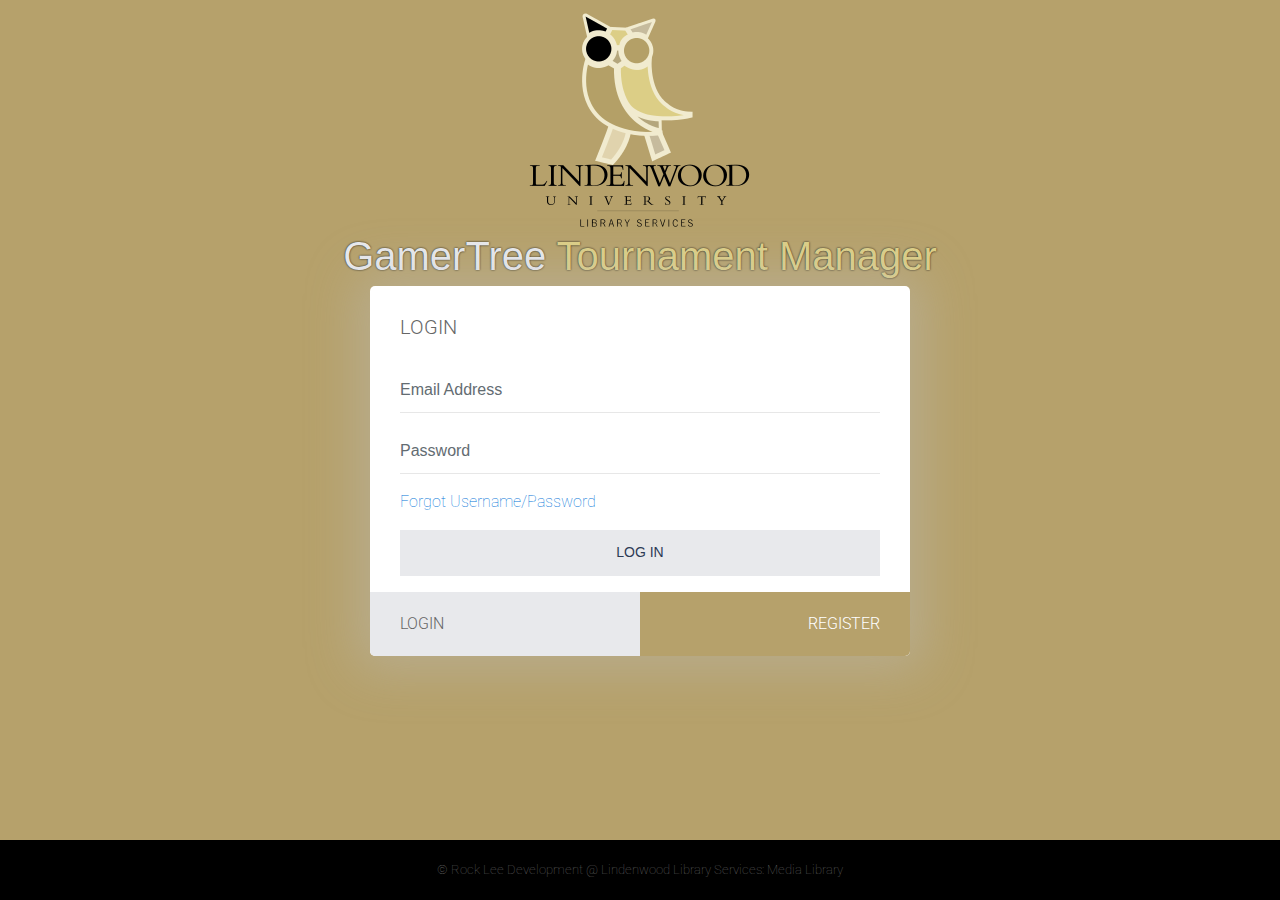
<file: index.html>
<!DOCTYPE html>
<html>

<head>
  <meta charset="utf-8">
  <title> Login </title>
  <meta content="width=device-width, initial-scale=1.0" name="viewport">
  <meta content="" name="keywords">
  <meta content="" name="description">
  <link href="css/bootstrap-grid.css" rel="stylesheet">
  <link href="css/bootstrap-grid.min.css" rel="stylesheet">
  <link href="css/bootstrap-reboot.css" rel="stylesheet">
  <link href="css/bootstrap-reboot.min.css" rel="stylesheet">
  <link href="css/bootstrap.css" rel="stylesheet">
  <link href="css/bootstrap.min.css" rel="stylesheet">
  <link href="css/style.css" rel="stylesheet">
  <link href="css/Footer-with-button-logo.css" rel="stylesheet">

</head>

<body>

  <div class="container">
    <div class="row justify-content-center">
      <div class="col col-md-3">
      </div>
      <div class="col col-md-3 text-center">
        <img src="images/Logo.png" alt="lindenwood-library-logo" height="100%">
      </div>
      <div class="col col-md-3">
      </div>
    </div>
    <div class="row justify-content-center">
      <div class="col text-center">
        <h1><em>GamerTree</em> Tournament Manager</h1>
      </div>
    </div>
    <div class="row justify-content-center" style="margin-bottom:15px;">
      <div class="col-md-6 col-md-offset-3">
        <div class="panel panel-login" style="background-color: #fff;">
          <div class="panel-body">
            <div class="row">
              <div class="col-lg-12">

                <!-- *************************** Form 1 ***************************************************** -->
                <form id="login-form" action="php/login.php" method="post" role="form" style="display: block;">
                  <h2>LOGIN</h2>
                  <div class="form-group">
                    <input type="text" name="email" id="email" tabindex="1" class="form-control" placeholder="Email Address" value="">
                  </div>
                  <div class="form-group">
                    <input type="password" name="password" id="password" tabindex="2" class="form-control" placeholder="Password">
                  </div>
                  <div class="form-group">
                        <a class="nav-item" href="#" data-toggle="modal" data-target="#forgotmodal" data-whatever="@mdo">Forgot Username/Password</a>
                  </div>
                  <div class="col-xs-6 form-group">
                    <input type="submit" name="login-submit" id="login-submit" tabindex="4" class="form-control btn btn-login" value="Log In" >
                  </div>
                </form>
                <!-- ********************************************************************************************************************-->


                <!-- *************************** Form 2 ***************************************************** -->

                <form  name= "myForm" id="register-form" action="php/register.php" method="post" role="form" onsubmit="return validatemyForm();"  style="display: none;">
                  <h2>REGISTER</h2>

                  <div class="form-group">
                    <div class="row">
                      <div class="col">
                        <input type="text" name="firstName" id="firstName" tabindex="1" required="required" class="form-control" placeholder="First Name" value="">
                      </div>
                      <div class="col">
                        <input type="text" name="lastName" id="lastName" tabindex="1" required="required" class="form-control" placeholder="Last Name" value="">
                      </div>
                    </div>
                  </div>
                  <div class="form-group">
                    <input type="email" name="newEmail" id="newEmail" tabindex="1" required="required" class="form-control" placeholder="Lindenwood Email Address" value="">
                  </div>
                  <div class="form-group">
                    <input type="password" name="newPassword" id="newPassword" required="required" tabindex="2" class="form-control" placeholder="New Password">
                  </div>
                  <div class="form-group">
                    <input type="password" name="confirm_password" id="confirm-password" tabindex="2" required="required" class="form-control"
                    oninput="checkPasswords(this)" placeholder="Confirm Password">
                  </div>
                  <div class="form-group">
                    <div class="row">
                      <div class="col-sm-6 col-sm-offset-3">
                        <input type="submit" name="register-user" id="register-submit" tabindex="4" class="form-control btn btn-register" value="Register Now" >
                      </div>
                    </div>
                  </div>
                </form>
                <!-- ********************************************************************************************************************-->


              </div>
            </div>
          </div>
          <div class="panel-heading">
            <div class="row">
              <div class="col-xs-6 tabs" style="width:50%">
                <a href="#" class="active" id="login-form-link">
                  <div class="login">LOGIN</div>
                </a>
              </div>
              <div class="col-xs-6 tabs" style="width:50%">
                <a  href="#" id="register-form-link">
                  <div class="register">REGISTER</div>
                </a>
              </div>
            </div>
          </div>
        </div>
      </div>
    </div>
  </div>

  <!-- forgot modal -->
  <!--Begin Modal-->
    <div class="modal fade" id="forgotmodal" tabindex="-1" role="dialog" aria-labelledby="forgotmodal" aria-hidden="true">
        <div class="modal-dialog" role="document">
            <div class="modal-content">
                <div class="modal-header light-blue darken-3 white-text">
                    <h4 class="title col-lg" id="forgot">Enter the email address associated with your account</h4>
                    <button type="button" class="close waves-effect waves-light" data-dismiss="modal" aria-label="Close">
                        <span aria-hidden="true">&times;</span>
                    </button>
                </div>

                <!--Body-->
                <div class="modal-body mb-0 mx-3">
                    <form action = "php/forgot_password.php" method = "POST">
                    <div class="md-form form-sm row">
                        <label for="tmname" class="col-sm-4 control-label right-align">Enter email:</label>
                        <div class="col-sm-8">
                            <input type="email" class="form-control" id="emailForm" name="emailForm" placeholder="email" required>
                        </div>
                        <br />
                    </div>

                    <div class="text-center mt-1-half">
                        <br />
                        <input type="submit" class="btn btn-secondary" id="submit" name="done" ></button>
                    </div>
                    </form>
                </div>
            </div>
        </div>
    </div>
  <!-- End Modal -->

  </body>

  <!-- <footer class="footer text-center">
      <div>
          &copy; Rock Lee Development @ Lindenwood Library Services: Media Library
      </div>
  </footer> -->

  <div class="footer">
      <p>  &copy; Rock Lee Development @ Lindenwood Library Services: Media Library</p>
    </div>


  <!-- #footer -->
  <!--/.Footer-->

  <script src="https://ajax.googleapis.com/ajax/libs/jquery/3.3.1/jquery.min.js"></script>
  <script src="https://ajax.aspnetcdn.com/ajax/jQuery/jquery-3.3.1.min.js"></script>
  <script src="https://npmcdn.com/tether@1.2.4/dist/js/tether.min.js"></script>
  <script src="js/bootstrap.js"></script>
  <script src="js/bootstrap.min.js"></script>
  <script src="js/index.js"></script>
  <script src="js/registration.js"></script>



</html>
</file>
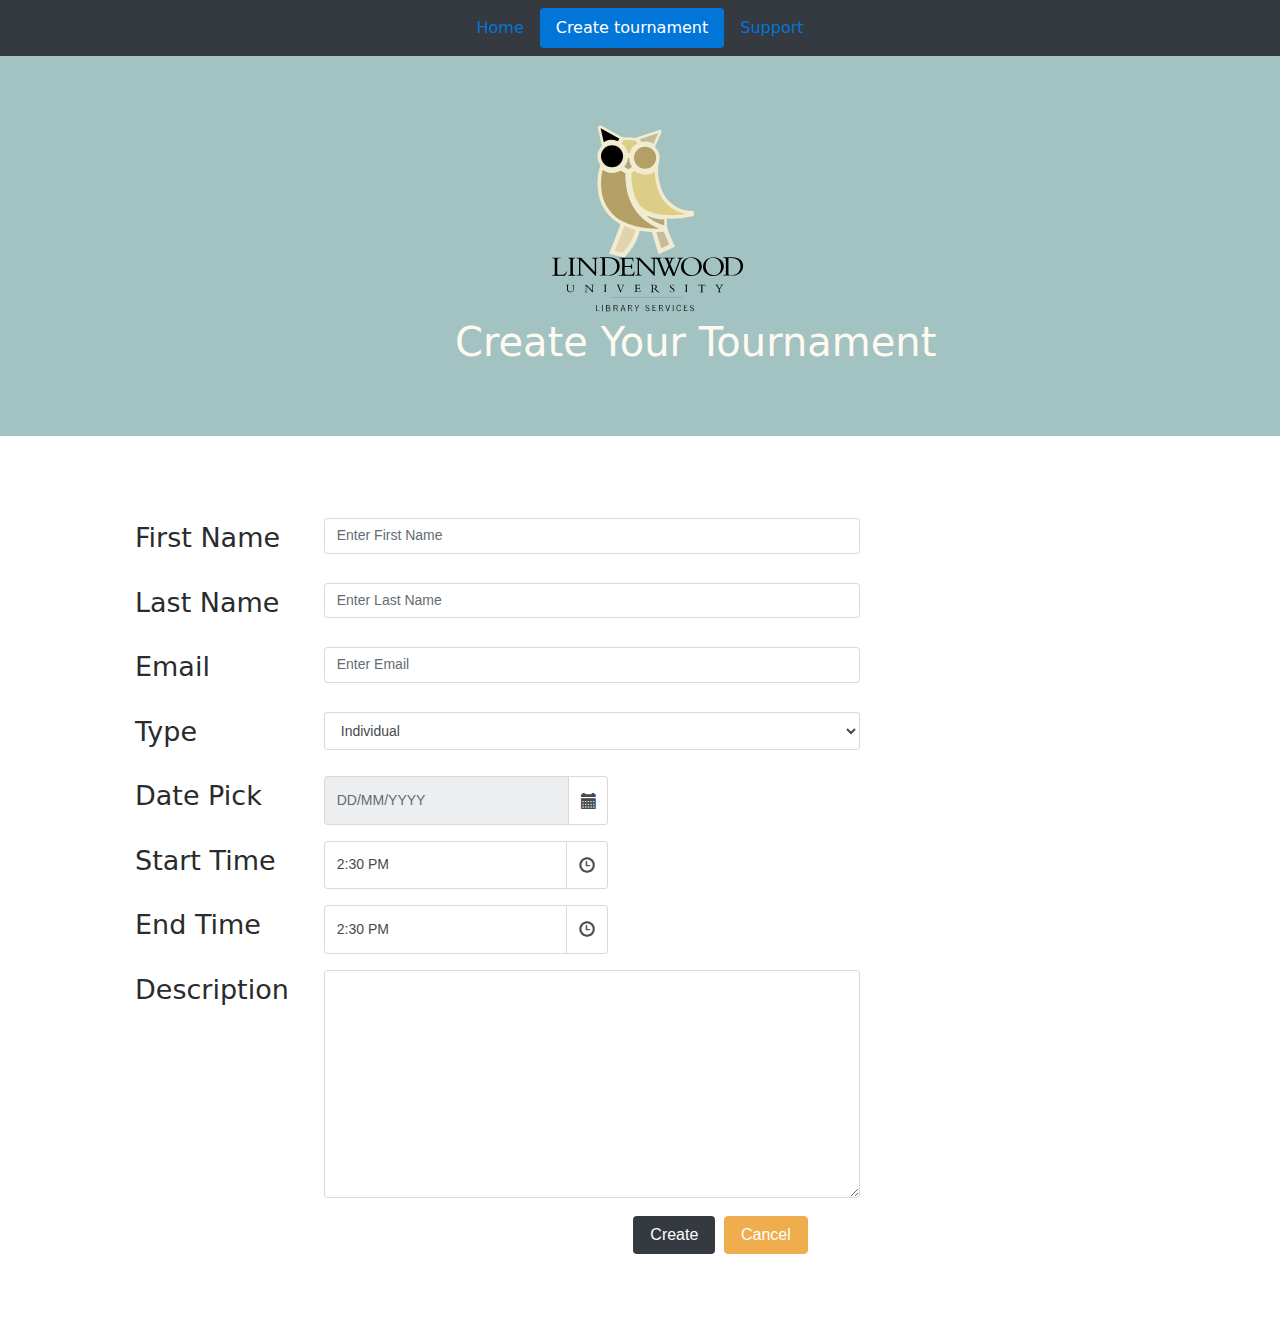
<file: createtournament.html>
<!-- create tounrmanet page-->

<!DOCTYPE html>
<html lang="en">
<head>
  <title>Create Tournament Page</title>
  <meta charset="utf-8">
  <meta name="viewport" content="width=device-width, initial-scale=1">
  <!-- Latest compiled and minified CSS -->
<!--><link rel="stylesheet" href="https://maxcdn.bootstrapcdn.com/bootstrap/4.0.0/css/bootstrap.min.css"-->
<link href="css/bootstrap.min.css" rel="stylesheet">
<link href="css/createtournament.css" rel="stylesheet">
<link href = "css/bootstrap-datetimepicker.min.css" rel = "stylesheet">
<link href = "css/bootstrap-timepicker.min.css" rel = "stylesheet">
  <link href = "css/glyphicons.css" rel = "stylesheet">


</head>

<body>

  <nav class="sticky-top nav-fill navbar navbar-expand-md bg-dark navbar-dark">
    <ul class="nav nav-pills nav-fill">
      <li class="nav-item">
        <a class="nav-link" href="#">Home</a>
      </li>
      <li class="nav-item">
        <a class="nav-link active" href="#">Create tournament</a>
      </li>
      <li class="nav-item">
        <a class="nav-link" href="#">Support</a>
      </li>
    </ul>
  </nav>

  <header class="jumbotron jumbotron-fluid">
      <!-- Main component for a primary marketing message or call to action -->
           <div class = "container">
            <div class = "col-xs-5 offset-md-5">
                <img src="images/Logo.svg" height="200" width="200" class="img-responsive">
            </div>
            <div class = "col-xs-4 offset-md-4">
                <h1>Create Your Tournament</h1>
            </div>
          </div>
  </header>

  <div class="container">

      <div class="row row-content">

          <div class="col-xs-12 col-sm-9">
            <form class="form-horizontal" role="form" data-toggle="validator" style="padding:50px;" >

                <!-- first name -->
                <div class="form-group row">
                    <label for="firstname" class="col-sm-3 control-label">First Name</label>
                    <div class="col-sm-9">
                    <input type="text" class="form-control" id="firstname" name="firstname" placeholder="Enter First Name" required>
                    </div>
                </div>

                  <!-- last name -->
                <div class="form-group row">
                    <label for="lastname" class="col-sm-3 control-label">Last Name</label>
                    <div class="col-sm-9">
                        <input type="text" class="form-control" id="lastname" name="lastname" placeholder="Enter Last Name" required>
                    </div>
                </div>

                  <!-- email address -->
                <div class="form-group row">
                      <label for="emailid" class="col-sm-3 control-label">Email</label>
                        <div class="col-sm-9">
                              <input type="email" class="form-control" id="emailid" name="emailid" placeholder="Enter Email" required>
                        </div>

                </div>

                <!-- type of the tournament -->
                <div class="form-group row">
                    <label class="col-md-3 control-label" for="eventType">Type</label>
                      <div class="col-sm-9">
                        <select id="eventType" name="eventType" class="form-control">
                            <option value="individual">Individual</option>
                            <option value="team">Team</option>
                        </select>
                    </div>
                </div>

                  <!-- date picker -->
                  <div class="form-group row">
                         <label for="datePicker" class="col-md-3 control-label">Date Pick</label>
                         <div class="input-group date form_date col-md-5" data-date="" data-date-format="dd MM yyyy" data-link-field="datePicker" data-link-format="yyyy-mm-dd">
                            <input class="form-control" size="12" type="text" placeholder="DD/MM/YYYY" value="" readonly>
                            <span class="input-group-addon bg-white"><span class="glyphicon glyphicon-calendar"></span></span>
                         </div>
                        <input type="hidden" id="datePicker" name="datePicker" value="" /><br/>
                   </div>

                  <!-- time picker -->
                  <!-- start time -->
                <div class="form-group row">
                    <label for="startTime" class="col-md-3 control-label">Start Time</label>
                    <div class="input-group input-append bootstrap-timepicker-component col-md-5">
                      <input type="text" size="12" class=" form-control from_time input-small " />
                        <span class="input-group-addon bg-white"><span class="glyphicon glyphicon-time"></span></span>
                  </div>
                  <input type="hidden" id="startTime" name="startTime" value="" /><br/>
                </div>



          <!-- end time -->
          <div class="form-group row">
              <label for="closeTime" class="col-md-3 control-label">End Time</label>
              <div class=" input-group input-append bootstrap-timepicker-component col-md-5">
                <input type="text" size="12" class=" form-control to_time input-small " />
                <span class="input-group-addon bg-white"><span class="glyphicon glyphicon-time"></span></span>
            </div>
            <input type="hidden" id="closeTime" name="closeTime" value="" /><br/>
          </div>


            <!-- description -->

                 <div class="form-group row">
                    <label for="description" class="col-sm-3 control-label">Description</label>
                    <div class="col-sm-9">
                        <textarea class="form-control" id="description" name="description" rows="12" required></textarea>
                    </div>
                </div>

          <!-- button-->
                <div class="form-group">
                    <div class="offset-md-8 col-md-10">
                        <button class="btn btn-dark" id="submitButton" name="submitButton" >Create</button>
                        <button class="btn btn-warning" id="cancelButton" name="cancelButton">Cancel</button>
                    </div>
                </div>

            </form>
          </div>

           <div class="col-xs-12 col-sm-3">
              <p style="padding:40px;"></p>
          </div>

     </div>
  </div>




<!-- jQuery library -->


<script src="js/jquery-3.3.1.min.js"></script>
<!-- Include all compiled plugins (below), or include individual files as needed -->
<script src="https://npmcdn.com/tether@1.2.4/dist/js/tether.min.js"> </script>
<script src="js/bootstrap.min.js"></script>
<script src="js/bootstrap-datetimepicker.min.js"></script>
<script src="js/bootstrap-timepicker.min.js"></script>




<script type="text/javascript">

$( document ).ready(function() {
  $('.form_date').datetimepicker({
        weekStart: 1,
        todayBtn:  1,
    autoclose: 1,
    todayHighlight: 1,
    startView: 2,
    minView: 2,
    forceParse: 0,
    pickerPosition: "bottom-left"

    });

    $('.from_time,.to_time').timepicker({
      defaultTime: 'current',
      disableFocus: false,
      disableMousewheel: false,
      isOpen: false,
      minuteStep: 15,
      modalBackdrop: false,
      orientation: { x: 'auto', y: 'auto'},
      secondStep: 15,
      snapToStep: false,
      showSeconds: false,
      showInputs: true,
      showMeridian: true,
      template: 'dropdown',
      appendWidgetTo: 'body',
      showWidgetOnAddonClick: true,
      icons: {
        up: 'glyphicon glyphicon-chevron-up',
        down: 'glyphicon glyphicon-chevron-down'
        },
        maxHours: 24,
        explicitMode: false
      });

});



</script>

</html>
</file>
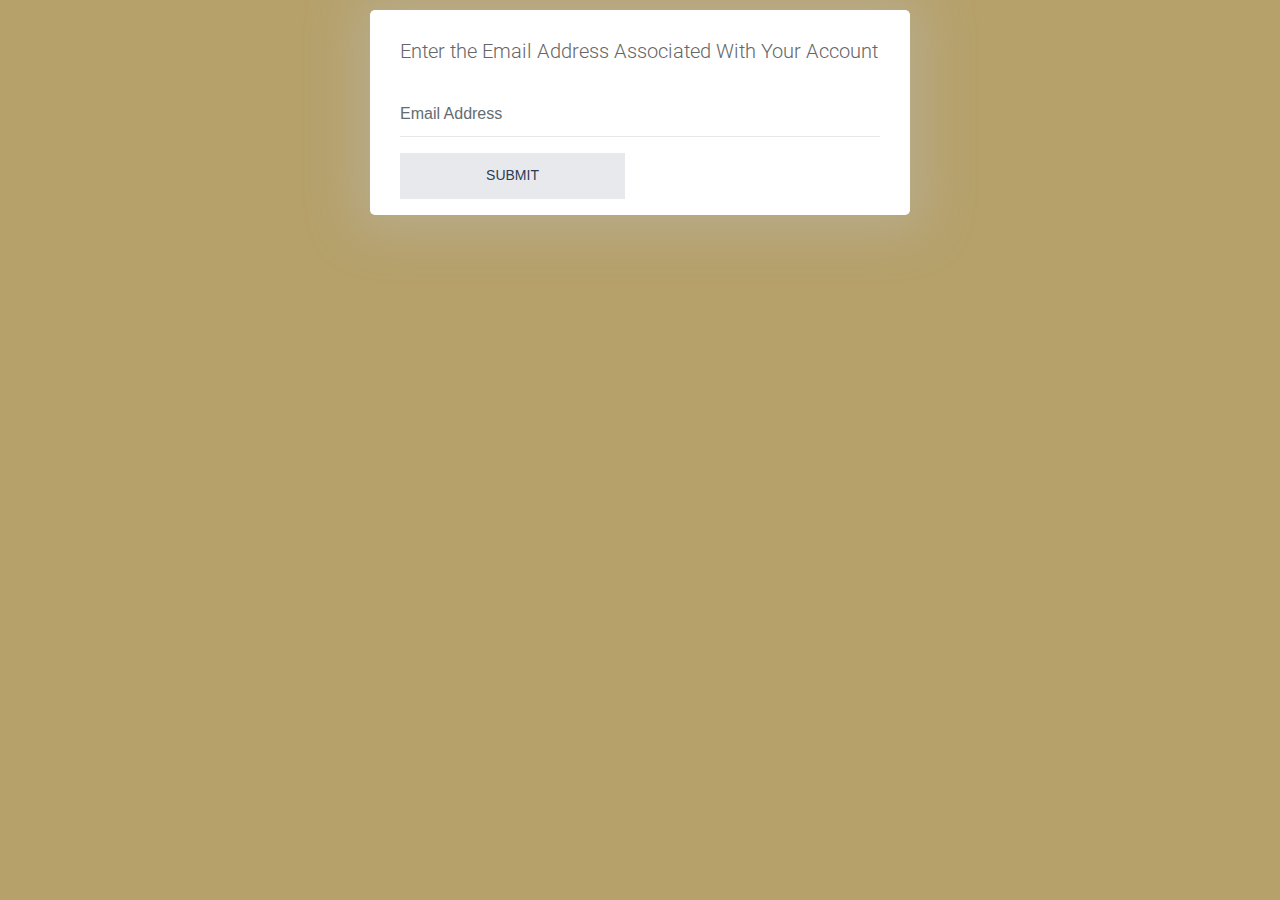
<file: forgotpage.html>
<!DOCTYPE html>
<html>
<head>
    <meta charset="utf-8">
    <title>Forgot Username/Password</title>
    <meta content="width=device-width, initial-scale=1.0" name="viewport">
    <meta content="" name="keywords">
    <meta content="" name="description">
    <!--<link rel="stylesheet" href="//netdna.bootstrapcdn.com/font-awesome/4.2.0/css/font-awesome.min.css">-->
    <link href="css/bootstrap-grid.css" rel="stylesheet">
    <link href="css/bootstrap-grid.css.map" rel="stylesheet">
    <link href="css/bootstrap-grid.min.css" rel="stylesheet">
    <link href="css/bootstrap-grid.min.css.map" rel="stylesheet">
    <link href="css/bootstrap-reboot.css" rel="stylesheet">
    <link href="css/bootstrap-reboot.css.map" rel="stylesheet">
    <link href="css/bootstrap-reboot.min.css" rel="stylesheet">
    <link href="css/bootstrap-reboot.min.css.map" rel="stylesheet">
    <link href="css/bootstrap.css" rel="stylesheet">
    <link href="css/bootstrap.css.map" rel="stylesheet">
    <link href="css/bootstrap.min.css" rel="stylesheet">
    <link href="css/bootstrap.min.css.map" rel="stylesheet">
    <link href="css/style.css" rel="stylesheet">
</head>
<body>
    <header></header>
    <div class="container">

       <div class="row justify-content-center">
            <div class="col-md-6 col-md-offset-6" method = "post">
                <div class="panel panel-login" style="background-color: #fff;">
                    <div class="panel-body">
                        <div class="row">
                            <div class="col-lg-12">
                                <form id="login-form" action="#" method="post" role="form" style="display: block;">
                                    <h2>Enter the Email Address Associated With Your Account</h2>
                                    <div class="form-group">
                                        <input type="text" name="email" id="email" tabindex="1" class="form-control" placeholder="Email Address" value="">
                                    </div>

                                    <div class="form-group">
                                        <div class="row">
                                            <div class="col-sm-6 col-sm-offset-3">
                                                <input type="submit" name="forgot-submit" id="forgot-submit" tabindex="4" class="form-control btn btn-register" value="Submit">
                                            </div>
                                        </div>
                                    </div>
                                </form>
                            </div>
                        </div>
                    </div>
                </div>
            </div>
        </div>
    </div>
    <footer></footer>
    <script src="https://ajax.googleapis.com/ajax/libs/jquery/3.3.1/jquery.min.js"></script>
    <script src="https://ajax.aspnetcdn.com/ajax/jQuery/jquery-3.3.1.min.js"></script>
    <script src="https://npmcdn.com/tether@1.2.4/dist/js/tether.min.js"> </script>
    <script src="js/bootstrap.js"></script>
    <script src="js/bootstrap.min.js"></script>
    <script src="js/loginV2.js"></script>

</body>
</html>
</file>
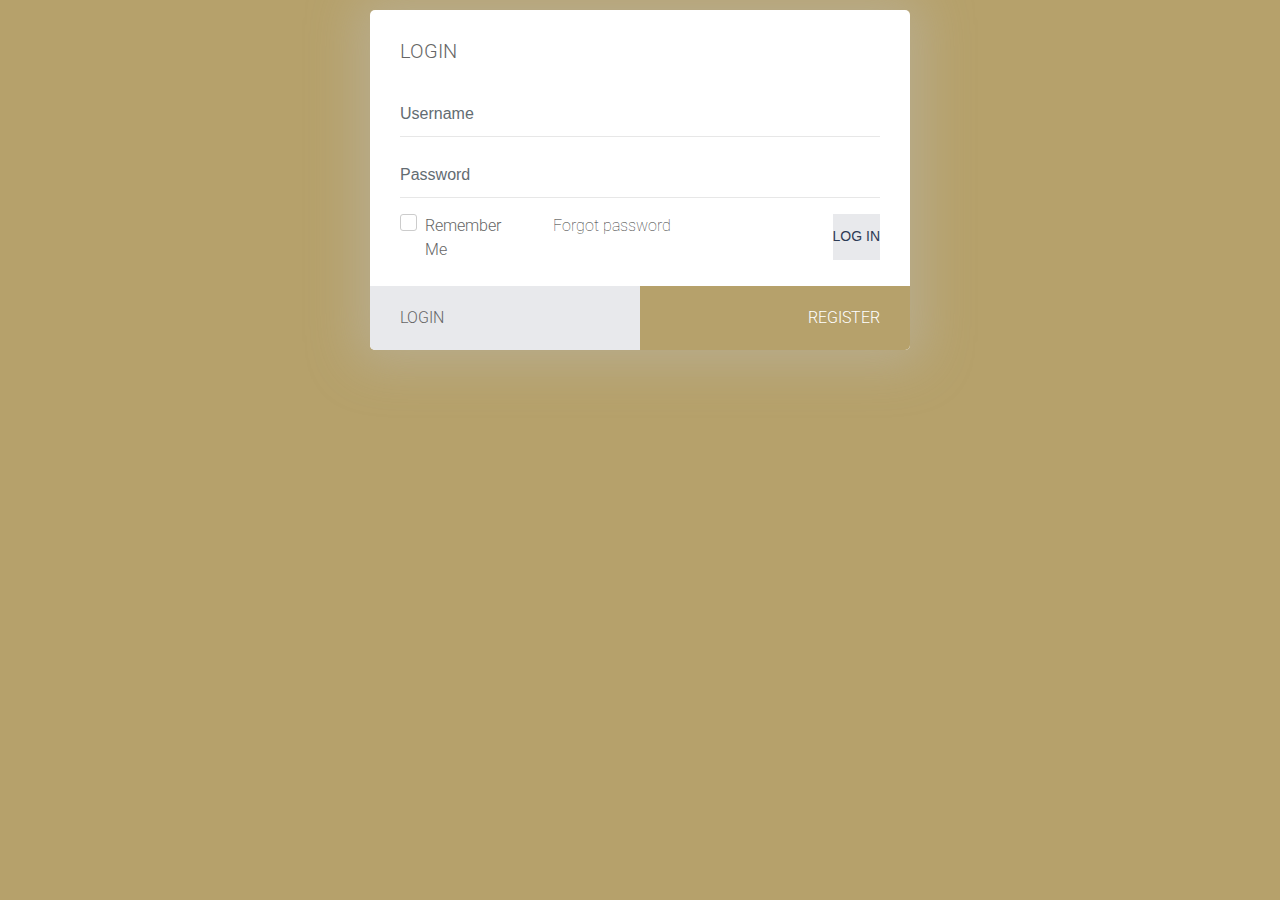
<file: login.html>
<!DOCTYPE html>
<html>
<head>
  <meta charset="utf-8">
  <title>Regna Bootstrap Template</title>
  <meta content="width=device-width, initial-scale=1.0" name="viewport">
  <meta content="" name="keywords">
  <meta content="" name="description">
<!--<link rel="stylesheet" href="//netdna.bootstrapcdn.com/font-awesome/4.2.0/css/font-awesome.min.css">-->
<link href="css/bootstrap-grid.css" rel="stylesheet">
<link href="css/bootstrap-grid.css.map" rel="stylesheet">
<link href="css/bootstrap-grid.min.css" rel="stylesheet">
<link href="css/bootstrap-grid.min.css.map" rel="stylesheet">
<link href="css/bootstrap-reboot.css" rel="stylesheet">
<link href="css/bootstrap-reboot.css.map" rel="stylesheet">
<link href="css/bootstrap-reboot.min.css" rel="stylesheet">
<link href="css/bootstrap-reboot.min.css.map" rel="stylesheet">
<link href="css/bootstrap.css" rel="stylesheet">
<link href="css/bootstrap.css.map" rel="stylesheet">
<link href="css/bootstrap.min.css" rel="stylesheet">
<link href="css/bootstrap.min.css.map" rel="stylesheet">
<link href="css/style.css" rel="stylesheet">
</head>
<body>

<div class="container">
   <div class="row justify-content-center">

    <div class="col-md-6 col-md-offset-3">
      <div class="panel panel-login" style="background-color: #fff;">
        <div class="panel-body">
          <div class="row">
            <div class="col-lg-12">
              <form id="login-form" action="#" method="post" role="form" style="display: block;">
                <h2>LOGIN</h2>
                  <div class="form-group">
                    <input type="text" name="username" id="username" tabindex="1" class="form-control" placeholder="Username" value="">
                  </div>
                  <div class="form-group">
                    <input type="password" name="password" id="password" tabindex="2" class="form-control" placeholder="Password">
                  </div>
                  <div class="col-xs-6 form-group pull-left checkbox">
                    <div class="row">
                    <div class="col">
                    <input id="checkbox1" type="checkbox" name="remember">
                    <label for="checkbox1">Remember Me</label>
                  </div>
                  <div class="col">
                      <a href="forgotpage.html" style="color: #333;">Forgot password</a>
                  </div>
                  </div>
                </div>
                  <div class="col-xs-6 form-group pull-right">
                        <input type="submit" name="login-submit" id="login-submit" tabindex="4" class="form-control btn btn-login" value="Log In">
                  </div>
              </form>
              <form id="register-form" action="#" method="post" role="form" style="display: none;">
                <h2>REGISTER</h2>
                  <div class="form-group">
                     <div class="row">
                    <div class="col">
                     <input type="text" name="fistName" id="firstName" tabindex="1" class="form-control" placeholder="First Name" value="">
                    </div>
                    <div class="col">
                     <input type="text" name="lastName" id="lastName" tabindex="1" class="form-control" placeholder="Last Name" value="">
                    </div>
                  </div>
                </div>
                <div class="form-group">
                    <input type="text" name="username" id="username" tabindex="1" class="form-control" placeholder="Username" value="">
                  </div>
                  <div class="form-group">
                    <input type="text" name="studentID" id="studentID" tabindex="1" class="form-control" placeholder="Student ID" value="">
                  </div>
                  <div class="form-group">
                    <input type="email" name="email" id="email" tabindex="1" class="form-control" placeholder="Email Address" value="">
                  </div>
                  <div class="form-group">
                    <input type="password" name="password" id="password" tabindex="2" class="form-control" placeholder="Password">
                  </div>
                  <div class="form-group">
                    <input type="password" name="confirm-password" id="confirm-password" tabindex="2" class="form-control" placeholder="Confirm Password">
                  </div>
                  <div class="form-group">
                    <div class="row">
                      <div class="col-sm-6 col-sm-offset-3">
                        <input type="submit" name="register-submit" id="register-submit" tabindex="4" class="form-control btn btn-register" value="Register Now">
                      </div>
                    </div>
                  </div>
              </form>
            </div>
          </div>
        </div>
        <div class="panel-heading">
          <div class="row">
            <div class="col-xs-6 tabs" style="width:50%">
              <a href="#" class="active" id="login-form-link"><div class="login">LOGIN</div></a>
            </div>
            <div class="col-xs-6 tabs" style="width: 50%">
              <a href="#" id="register-form-link"><div class="register">REGISTER</div></a>
            </div>
          </div>
        </div>
      </div>
    </div>
  </div>
</div>
<footer>

</footer>
<script src="https://ajax.googleapis.com/ajax/libs/jquery/3.3.1/jquery.min.js"></script>
<script src="https://ajax.aspnetcdn.com/ajax/jQuery/jquery-3.3.1.min.js"></script>

<script src="js/bootstrap.js"></script>
<script src="js/bootstrap.min.js"></script>
<script src="js/loginV2.js"></script>

  </body>
</body>
</html>
</file>
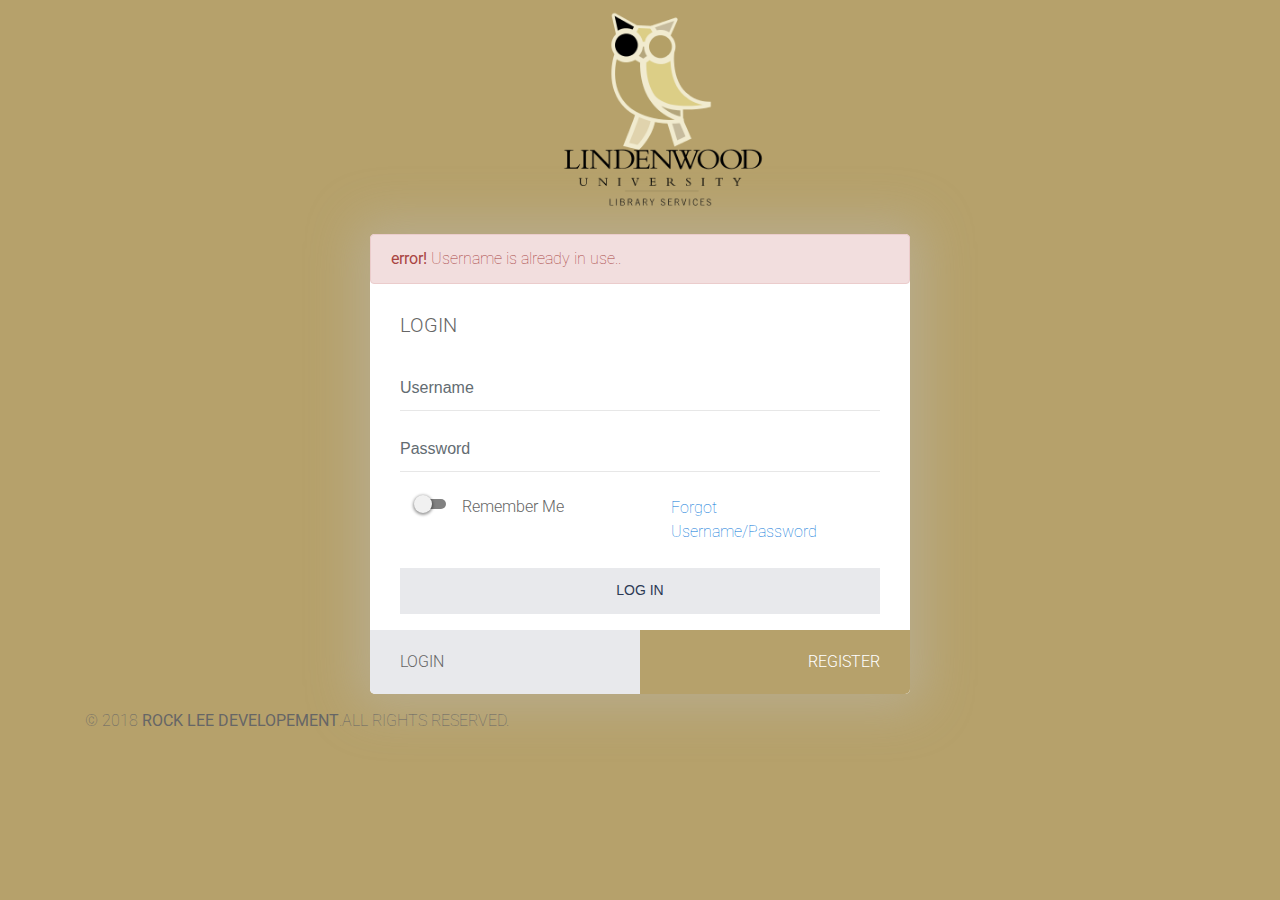
<file: redirect_email.html>
<!DOCTYPE html>
<html>

<head>
  <meta charset="utf-8">
  <title> Login </title>
  <meta content="width=device-width, initial-scale=1.0" name="viewport">
  <meta content="" name="keywords">
  <meta content="" name="description">
  <link href="css/bootstrap-grid.css" rel="stylesheet">
  <link href="css/bootstrap-grid.min.css" rel="stylesheet">
  <link href="css/bootstrap-reboot.css" rel="stylesheet">
  <link href="css/bootstrap-reboot.min.css" rel="stylesheet">
  <link href="css/bootstrap.css" rel="stylesheet">
  <link href="css/bootstrap.min.css" rel="stylesheet">
  <link href="css/style.css" rel="stylesheet">
  <link href="css/Footer-with-button-logo.css" rel="stylesheet">

</head>

<body>

  <div class="container">
    <div class="row justify-content-center">
      <div class="col col-md-2">
      </div>
      <div class="col col-md-2 text-center">
        <img src="images/Logo.png" alt="lindenwood-library-logo" height="90%">
      </div>
      <div class="col col-md-2">
      </div>
    </div>
    <div class="row justify-content-center" style="margin-bottom:15px;">
      <div class="col-md-6 col-md-offset-3">
        <div class="panel panel-login" style="background-color: #fff;">
          <div class="panel-body">
            <div class="row">
              <div class="col-lg-12">

                <!-- *************************** Form 1 ***************************************************** -->
                <div class="alert alert-danger">
                    <strong>error!</strong> Username is already in use..
                </div>
                <form id="login-form" action="login.php" method="post" role="form" style="display: block;">
                  <h2>LOGIN</h2>
                  <div class="form-group">
                    <input type="text" name="username" id="username" tabindex="1" class="form-control" placeholder="Username" value="" required>
                  </div>
                  <div class="form-group">
                    <input type="password" name="password" id="password" tabindex="2" class="form-control" placeholder="Password" required>
                  </div>
                  <div class="col-xs-6 form-group">
                    <div class="row">
                      <div class="col">
                        <label class="custom-control custom-checkbox">
                          <input type="checkbox" class="custom-control-input">
                          <span class="custom-control-indicator"></span>
                          <label for="rememberMe" class="label-primary">Remember Me</label>
                        </label>

                      </div>
                      <div class="col">
                        <a class="nav-item nav-link" href="#" data-toggle="modal" data-target="#forgotmodal" data-whatever="@mdo">Forgot Username/Password</a>
                      </div>
                    </div>
                  </div>
                  <div class="col-xs-6 form-group">
                    <input type="submit" name="login-submit" id="login-submit" tabindex="4" class="form-control btn btn-login" value="Log In" >
                  </div>
                </form>
                <!-- ********************************************************************************************************************-->


                <!-- *************************** Form 2 ***************************************************** -->

                <form id="register-form" action="register.php" method="post" role="form" style="display: none;">
                  <h2>REGISTER</h2>
                  <div class="form-group">
                    <div class="row">
                      <div class="col">
                        <input type="text" name="firstName" id="firstName" tabindex="1" class="form-control" placeholder="First Name" value="" required>
                      </div>
                      <div class="col">
                        <input type="text" name="lastName" id="lastName" tabindex="1" class="form-control" placeholder="Last Name" value="" required>
                      </div>
                    </div>
                  </div>
                  <div class="form-group">
                    <input type="text" name="newUsername" id="newUsername" tabindex="1" class="form-control" placeholder="New Username" value="" required>
                  </div>
                  <div class="form-group">
                    <input type="email" name="email" id="email" tabindex="1" class="form-control" placeholder="Email Address" value="" required>
                  </div>
                  <div class="form-group">
                    <input type="password" name="newPassword" id="newPassword" tabindex="2" class="form-control" placeholder="New Password" required>
                  </div>
                  <div class="form-group">
                    <input type="password" name="confirm_password" id="confirm-password" tabindex="2" class="form-control" placeholder="Confirm Password" required>
                  </div>
                  <div class="form-group">
                    <div class="row">
                      <div class="col-sm-6 col-sm-offset-3">
                        <input type="submit" name="register-user" id="register-submit" tabindex="4" class="form-control btn btn-register" value="Register Now" >
                      </div>
                    </div>
                  </div>
                </form>
                <!-- ********************************************************************************************************************-->


              </div>
            </div>
          </div>
          <div class="panel-heading">
            <div class="row">
              <div class="col-xs-6 tabs" style="width:50%">
                <a href="#" class="active" id="login-form-link">
                  <div class="login">LOGIN</div>
                </a>
              </div>
              <div class="col-xs-6 tabs" style="width: 50%">
                <a href="#" id="register-form-link">
                  <div class="register">REGISTER</div>
                </a>
              </div>
            </div>
          </div>
        </div>
      </div>
    </div>
  </div>


<!-- footer -->

  <footer id="footer">
    <div class="footer-top">
      <div class="container">
      </div>
    </div>

    <div class="container">
      <div class="copyright">
        &copy; 2018
        <strong>ROCK LEE DEVELOPEMENT</strong>.ALL RIGHTS RESERVED.
      </div>
      <div class="credits">
        <!--
        All the links in the footer should remain intact.
        You can delete the links only if you purchased the pro version.
        Licensing information: https://bootstrapmade.com/license/
        Purchase the pro version with working PHP/AJAX contact form: https://bootstrapmade.com/buy/?theme=Regna
      -->

      </div>
    </div>
  </footer>
  <!-- #footer -->
  <!--/.Footer-->

  <script src="https://ajax.googleapis.com/ajax/libs/jquery/3.3.1/jquery.min.js"></script>
  <script src="https://ajax.aspnetcdn.com/ajax/jQuery/jquery-3.3.1.min.js"></script>
  <script src="https://npmcdn.com/tether@1.2.4/dist/js/tether.min.js"></script>
  <script src="js/bootstrap.js"></script>
  <script src="js/bootstrap.min.js"></script>
  <script src="js/loginV2.js"></script>


</body>

</html>
</file>
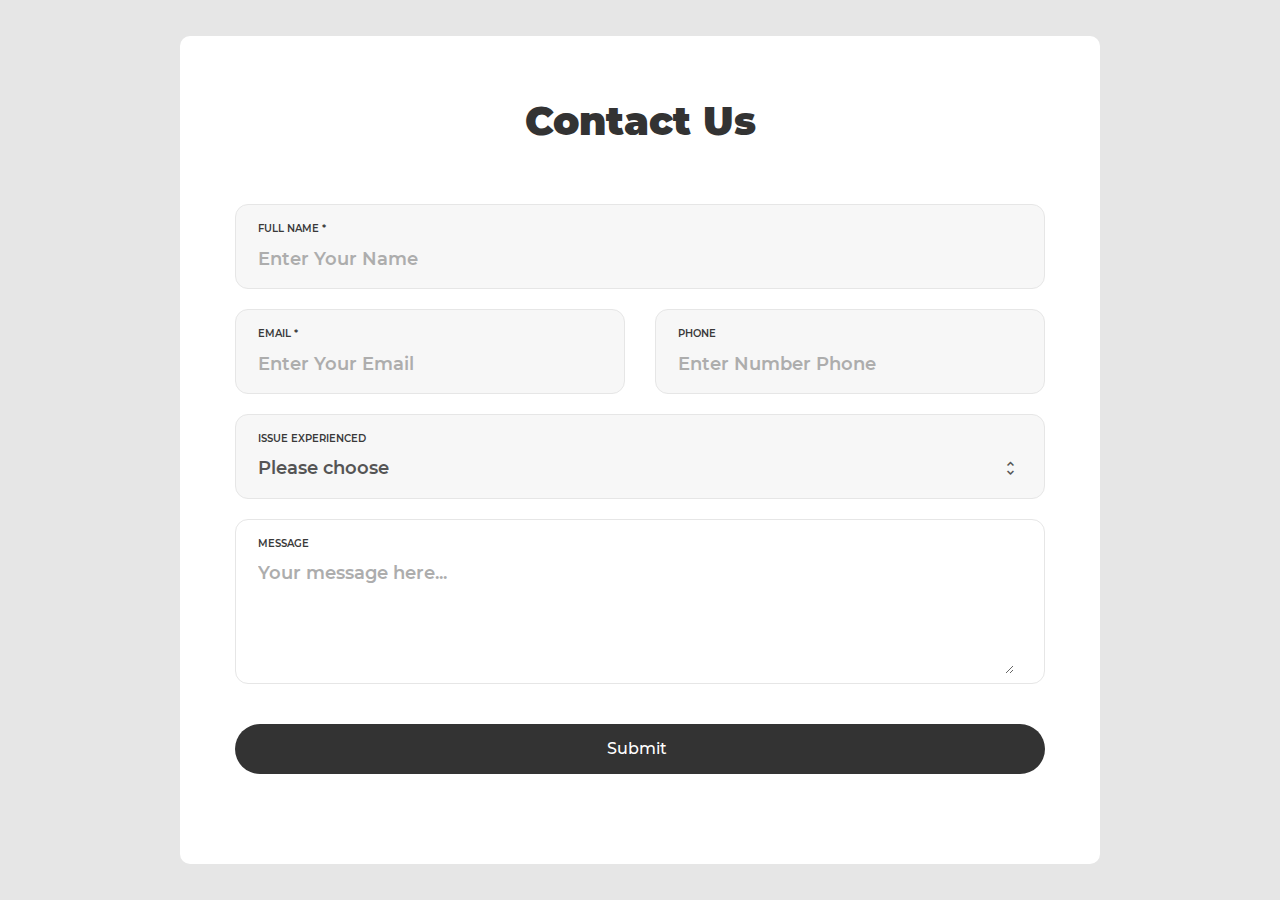
<file: support.html>
<!DOCTYPE html>
<html lang="en">

<head>
	<title> Contact/ Support Page </title>
	<meta charset="UTF-8">
	<meta name="viewport" content="width=device-width, initial-scale=1">
	<!--===============================================================================================-->
	<link rel="stylesheet" type="text/css" href="./support_files/vendor/bootstrap/css/bootstrap.min.css">
	<!--===============================================================================================-->
	<link rel="stylesheet" type="text/css" href="./support_files/fonts/iconic/css/material-design-iconic-font.min.css">
	<!--===============================================================================================-->
	<link rel="stylesheet" type="text/css" href="./support_files/vendor/animate/animate.css">
	<!--===============================================================================================-->
	<link rel="stylesheet" type="text/css" href="./support_files/vendor/css-hamburgers/hamburgers.min.css">
	<!--===============================================================================================-->
	<link rel="stylesheet" type="text/css" href="./support_files/vendor/animsition/css/animsition.min.css">
	<!--===============================================================================================-->
	<link rel="stylesheet" type="text/css" href="./support_files/vendor/select2/select2.min.css">
	<!--===============================================================================================-->
	<link rel="stylesheet" type="text/css" href="./support_files/vendor/daterangepicker/daterangepicker.css">
	<!--===============================================================================================-->
	<link rel="stylesheet" type="text/css" href="./support_files/vendor/noui/nouislider.min.css">
	<!--===============================================================================================-->
	<link rel="stylesheet" type="text/css" href="./support_files/css/support-2.css">
	<link rel="stylesheet" type="text/css" href="./support_files/css/support.css">
	<!--===============================================================================================-->
</head>

<body>

	<div class="container-contact100">
		<div class="wrap-contact100">
			<form action="mailto:akintundejr4@gmail.com" class="contact100-form validate-form">
				<span class="contact100-form-title">
					Contact Us
				</span>

				<div class="wrap-input100 validate-input bg1" data-validate="Please Type Your Name">
					<span class="label-input100">FULL NAME *</span>
					<input class="input100" type="text" name="name" placeholder="Enter Your Name">
				</div>

				<div class="wrap-input100 validate-input bg1 rs1-wrap-input100" data-validate="Enter Your Email (e@a.x)">
					<span class="label-input100">Email *</span>
					<input class="input100" type="text" name="email" placeholder="Enter Your Email ">
				</div>

				<div class="wrap-input100 bg1 rs1-wrap-input100">
					<span class="label-input100">Phone</span>
					<input class="input100" type="text" name="phone" placeholder="Enter Number Phone">
				</div>

				<div class="wrap-input100 input100-select bg1">
					<span class="label-input100"> Issue Experienced </span>
					<div>
						<select class="js-select2" name="service">
							<option>Please choose </option>
							<option> Tournament Management </option>
							<option> Webpage Down </option>
							<option> Login Issues</option>
							<option> Other </option>
						</select>
						<div class="dropDownSelect2"></div>
					</div>
				</div>



				<div class="wrap-input100 validate-input bg0 rs1-alert-validate" data-validate="Please Type Your Message">
					<span class="label-input100">Message</span>
					<textarea class="input100" name="message" placeholder="Your message here..."></textarea>
				</div>

				<div class="container-contact100-form-btn">
					<button class="contact100-form-btn">
						<span>
							Submit
							<i class="fa fa-long-arrow-right m-l-7" aria-hidden="true"></i>
						</span>
					</button>
				</div>

			</form>
		</div>
	</div>



	<!--===============================================================================================-->
	<script src="./support_files/vendor/jquery/jquery-3.2.1.min.js"></script>
	<!--===============================================================================================-->
	<!--===============================================================================================-->
	<script src="./support_files/vendor/bootstrap/js/popper.js"></script>
	<script src="./support_files/vendor/bootstrap/js/bootstrap.min.js"></script>
	<!--===============================================================================================-->
	<script src="./support_files/vendor/select2/select2.min.js"></script>
	<script>
		$(".js-select2").each(function () {
			$(this).select2({
				minimumResultsForSearch: 20,
				dropdownParent: $(this).next('.dropDownSelect2')
			});


			$(".js-select2").each(function () {
				$(this).on('select2:close', function (e) {
					if ($(this).val() == "Please chooses") {
						$('.js-show-service').slideUp();
					}
					else {
						$('.js-show-service').slideUp();
						$('.js-show-service').slideDown();
					}
				});
			});
		})
	</script>





</body>

</html>
</file>
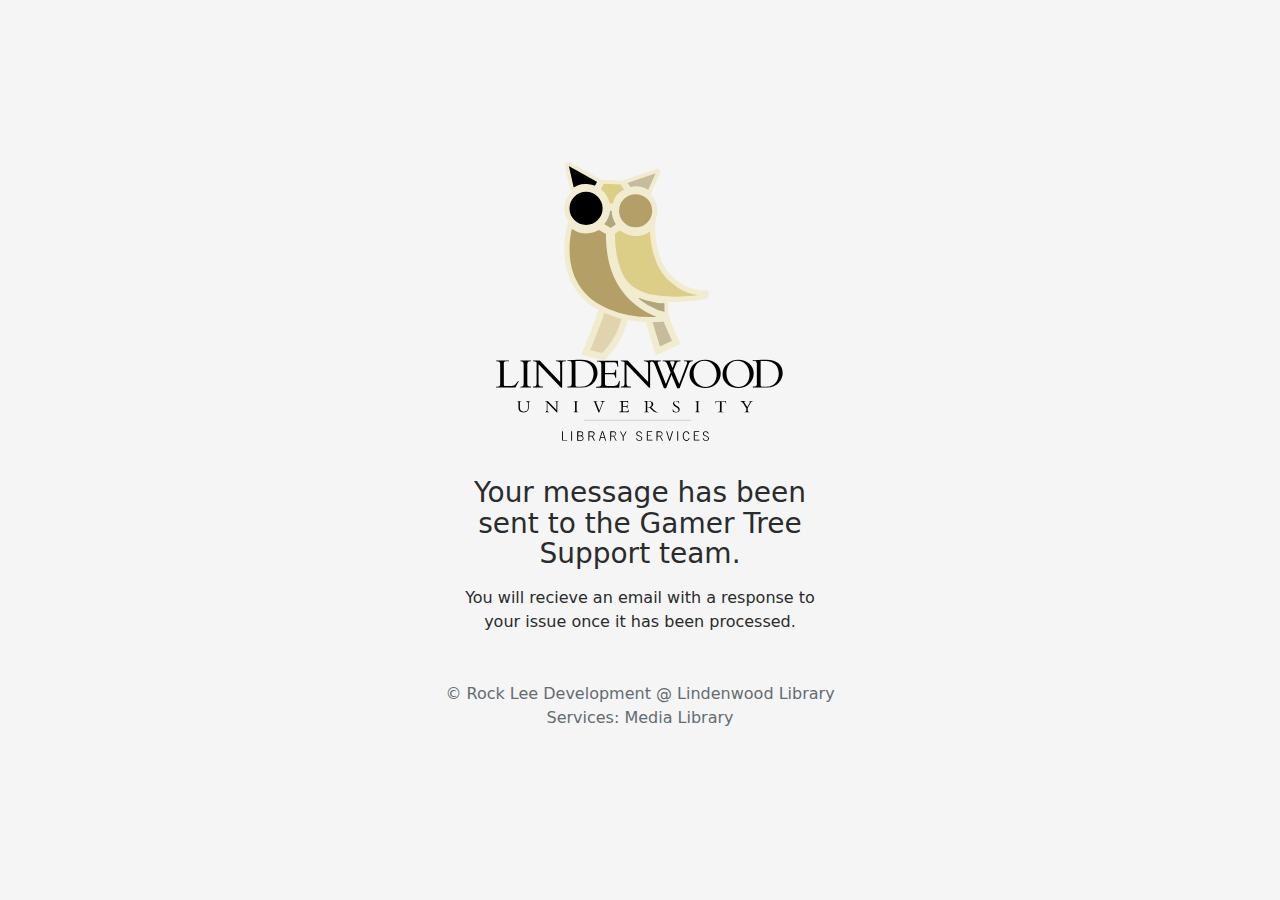
<file: thank_you_page.html>
<!doctype html>
<html lang="en">
  <head>
    <meta charset="utf-8">
    <meta name="viewport" content="width=device-width, initial-scale=1, shrink-to-fit=no">
    <meta name="description" content="">
    <meta name="author" content="">
    <link rel="icon" href="images/Logo.svg">

    <title>Thank You</title>

    <!-- Bootstrap core CSS -->
    <link href="css/bootstrap.min.css" rel="stylesheet">

    <!-- Custom styles for this template -->
    <link href="css/floating-labels.css" rel="stylesheet">
  </head>

  <body>
    <form class="form-signin">
      <div class="text-center mb-4">
        <img class="mb-4" src="images/Logo.svg" alt="" width="300" height="300">
        <h1 class="h3 mb-3 font-weight-normal">Your message has been sent to the Gamer Tree Support team. </h1>
        <p>You will recieve an email with a response to your issue once it has been processed.</p>
      </div>
      <p class="mt-5 mb-3 text-muted text-center">&copy; Rock Lee Development @ Lindenwood Library Services: Media Library</p>
    </form>
  </body>
</html>
</file>
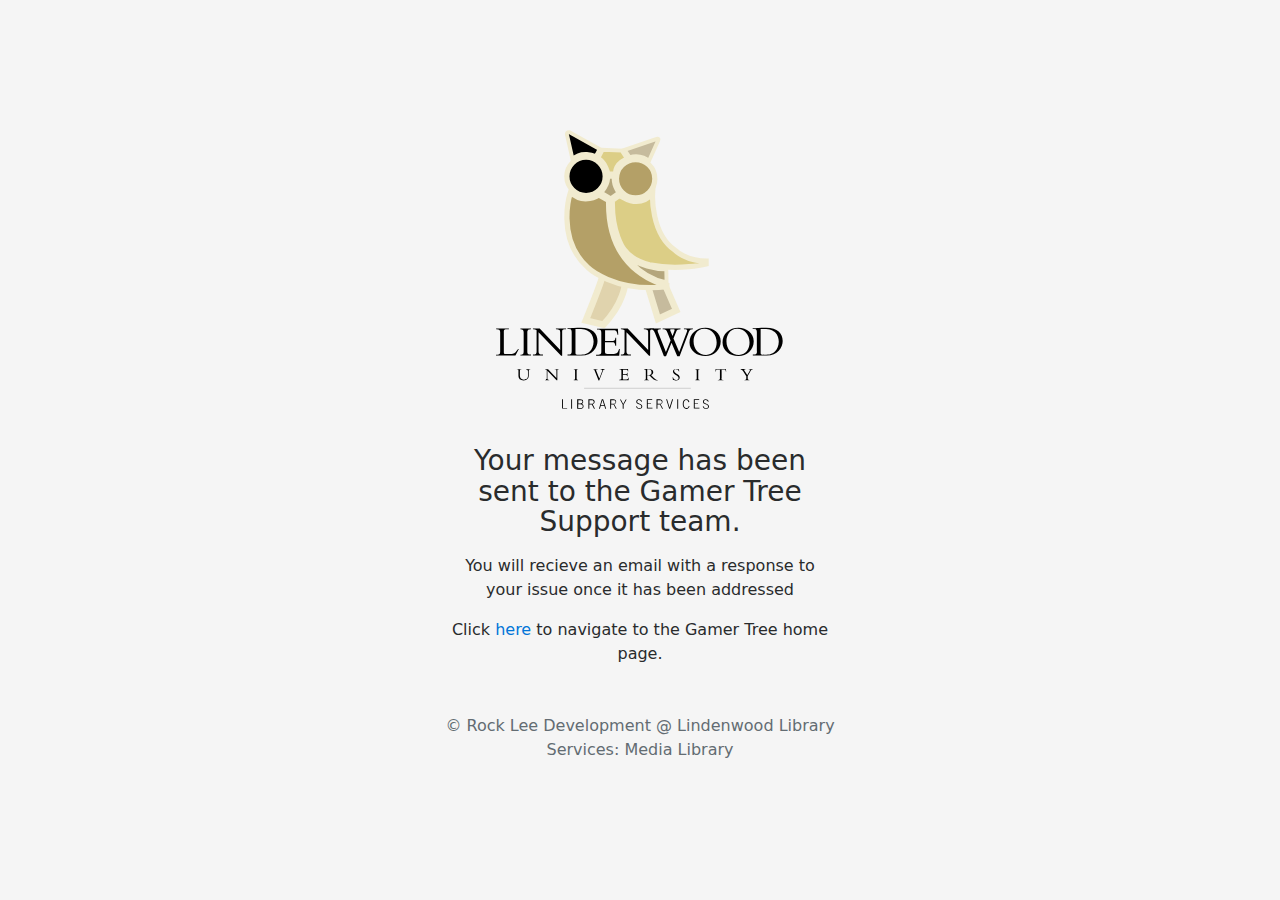
<file: thankyou.html>
<!doctype html>
<html lang="en">
  <head>
    <meta charset="utf-8">
    <meta name="viewport" content="width=device-width, initial-scale=1, shrink-to-fit=no">
    <meta name="description" content="">
    <meta name="author" content="">
    <link rel="icon" href="images/Logo.svg">

    <title>Thank You</title>

    <!-- Bootstrap core CSS -->
    <link href="css/bootstrap.min.css" rel="stylesheet">

    <!-- Custom styles for this template -->
    <link href="css/floating-labels.css" rel="stylesheet">
  </head>

  <body>
    <form class="form-signin">
      <div class="text-center mb-4">
        <img class="mb-4" src="images/Logo.svg" alt="" width="300" height="300">
        <h1 class="h3 mb-3 font-weight-normal">Your message has been sent to the Gamer Tree Support team. </h1>
        <p>You will recieve an email with a response to your issue once it has been addressed</p>
        <p> Click <a href="index.html"> here </a> to navigate to the Gamer Tree home page. </p> 
      </div>
      <p class="mt-5 mb-3 text-muted text-center">&copy; Rock Lee Development @ Lindenwood Library Services: Media Library</p>
    </form>
  </body>
</html>
</file>
<file: css/Footer-with-button-logo.css>
#myFooter {
    background-color: #3c3d41;
    color: white;
    padding-top: 30px;
}

#myFooter .footer-copyright {
    background-color: #333333;
    padding-top: 3px;
    padding-bottom: 3px;
    text-align: center;
}

#myFooter .row {
    margin-bottom: 60px;
}

#myFooter .navbar-brand {
    margin-top: 45px;
    height: 65px;
}

#myFooter .footer-copyright p {
    margin: 10px;
    color: #ccc;
}

#myFooter ul {
    list-style-type: none;
    padding-left: 0;
    line-height: 1.7;
}

#myFooter h5 {
    font-size: 18px;
    color: white;
    font-weight: bold;
    margin-top: 30px;
}

#myFooter h2 a{
    font-size: 50px;
    text-align: center;
    color: #fff;
}

#myFooter a {
    color: #d2d1d1;
    text-decoration: none;
}

#myFooter a:hover,
#myFooter a:focus {
    text-decoration: none;
    color: white;
}

#myFooter .social-networks {
    text-align: center;
    padding-top: 30px;
    padding-bottom: 16px;
}

#myFooter .social-networks a {
    font-size: 32px;
    color: #f9f9f9;
    padding: 10px;
    transition: 0.2s;
}

#myFooter .social-networks a:hover {
    text-decoration: none;
}

#myFooter .facebook:hover {
    color: #0077e2;
}

#myFooter .google:hover {
    color: #ef1a1a;
}

#myFooter .twitter:hover {
    color: #00aced;
}

#myFooter .btn {
    color: white;
    background-color: #d84b6b;
    border-radius: 20px;
    border: none;
    width: 150px;
    display: block;
    margin: 0 auto;
    margin-top: 10px;
    line-height: 25px;
}

@media screen and (max-width: 767px) {
    #myFooter {
        text-align: center;
    }
}


/* CSS used for positioning the footers at the bottom of the page. */
/* You can remove this. */

html{
    height: 100%;
}

body{
    display: flex;
    display: -webkit-flex;
    flex-direction: column;
    -webkit-flex-direction: column;
    height: 100%;
}

.content{
   flex: 1 0 auto;
   -webkit-flex: 1 0 auto;
   min-height: 200px;
}

#myFooter{
   flex: 0 0 auto;
   -webkit-flex: 0 0 auto;
}
</file>
<file: css/createtournament.css>
.jumbotron{
    background: #a3c2c2;
    color:floralwhite;
}


.navbar-inverse {
     background: #666633;
}


div {
  font-size: 3vmin;
}

label{
  font-size: 3vmin;
}

.form-control{
font-size:14px
}
</file>
<file: css/glyphicons.css>
@font-face {
  font-family: 'Glyphicons Halflings';

  src: url('../fonts/glyphicons-halflings-regular.eot');
  src: url('../fonts/glyphicons-halflings-regular.eot?#iefix') format('embedded-opentype'), url('../fonts/glyphicons-halflings-regular.woff2') format('woff2'), url('../fonts/glyphicons-halflings-regular.woff') format('woff'), url('../fonts/glyphicons-halflings-regular.ttf') format('truetype'), url('../fonts/glyphicons-halflings-regular.svg#glyphicons_halflingsregular') format('svg');
}
.glyphicon {
  position: relative;
  top: 1px;
  display: inline-block;
  font-family: 'Glyphicons Halflings';
  font-style: normal;
  font-weight: normal;
  line-height: 1;

  -webkit-font-smoothing: antialiased;
  -moz-osx-font-smoothing: grayscale;
}
.glyphicon-asterisk:before {
  content: "\2a";
}
.glyphicon-plus:before {
  content: "\2b";
}
.glyphicon-euro:before,
.glyphicon-eur:before {
  content: "\20ac";
}
.glyphicon-minus:before {
  content: "\2212";
}
.glyphicon-cloud:before {
  content: "\2601";
}
.glyphicon-envelope:before {
  content: "\2709";
}
.glyphicon-pencil:before {
  content: "\270f";
}
.glyphicon-glass:before {
  content: "\e001";
}
.glyphicon-music:before {
  content: "\e002";
}
.glyphicon-search:before {
  content: "\e003";
}
.glyphicon-heart:before {
  content: "\e005";
}
.glyphicon-star:before {
  content: "\e006";
}
.glyphicon-star-empty:before {
  content: "\e007";
}
.glyphicon-user:before {
  content: "\e008";
}
.glyphicon-film:before {
  content: "\e009";
}
.glyphicon-th-large:before {
  content: "\e010";
}
.glyphicon-th:before {
  content: "\e011";
}
.glyphicon-th-list:before {
  content: "\e012";
}
.glyphicon-ok:before {
  content: "\e013";
}
.glyphicon-remove:before {
  content: "\e014";
}
.glyphicon-zoom-in:before {
  content: "\e015";
}
.glyphicon-zoom-out:before {
  content: "\e016";
}
.glyphicon-off:before {
  content: "\e017";
}
.glyphicon-signal:before {
  content: "\e018";
}
.glyphicon-cog:before {
  content: "\e019";
}
.glyphicon-trash:before {
  content: "\e020";
}
.glyphicon-home:before {
  content: "\e021";
}
.glyphicon-file:before {
  content: "\e022";
}
.glyphicon-time:before {
  content: "\e023";
}
.glyphicon-road:before {
  content: "\e024";
}
.glyphicon-download-alt:before {
  content: "\e025";
}
.glyphicon-download:before {
  content: "\e026";
}
.glyphicon-upload:before {
  content: "\e027";
}
.glyphicon-inbox:before {
  content: "\e028";
}
.glyphicon-play-circle:before {
  content: "\e029";
}
.glyphicon-repeat:before {
  content: "\e030";
}
.glyphicon-refresh:before {
  content: "\e031";
}
.glyphicon-list-alt:before {
  content: "\e032";
}
.glyphicon-lock:before {
  content: "\e033";
}
.glyphicon-flag:before {
  content: "\e034";
}
.glyphicon-headphones:before {
  content: "\e035";
}
.glyphicon-volume-off:before {
  content: "\e036";
}
.glyphicon-volume-down:before {
  content: "\e037";
}
.glyphicon-volume-up:before {
  content: "\e038";
}
.glyphicon-qrcode:before {
  content: "\e039";
}
.glyphicon-barcode:before {
  content: "\e040";
}
.glyphicon-tag:before {
  content: "\e041";
}
.glyphicon-tags:before {
  content: "\e042";
}
.glyphicon-book:before {
  content: "\e043";
}
.glyphicon-bookmark:before {
  content: "\e044";
}
.glyphicon-print:before {
  content: "\e045";
}
.glyphicon-camera:before {
  content: "\e046";
}
.glyphicon-font:before {
  content: "\e047";
}
.glyphicon-bold:before {
  content: "\e048";
}
.glyphicon-italic:before {
  content: "\e049";
}
.glyphicon-text-height:before {
  content: "\e050";
}
.glyphicon-text-width:before {
  content: "\e051";
}
.glyphicon-align-left:before {
  content: "\e052";
}
.glyphicon-align-center:before {
  content: "\e053";
}
.glyphicon-align-right:before {
  content: "\e054";
}
.glyphicon-align-justify:before {
  content: "\e055";
}
.glyphicon-list:before {
  content: "\e056";
}
.glyphicon-indent-left:before {
  content: "\e057";
}
.glyphicon-indent-right:before {
  content: "\e058";
}
.glyphicon-facetime-video:before {
  content: "\e059";
}
.glyphicon-picture:before {
  content: "\e060";
}
.glyphicon-map-marker:before {
  content: "\e062";
}
.glyphicon-adjust:before {
  content: "\e063";
}
.glyphicon-tint:before {
  content: "\e064";
}
.glyphicon-edit:before {
  content: "\e065";
}
.glyphicon-share:before {
  content: "\e066";
}
.glyphicon-check:before {
  content: "\e067";
}
.glyphicon-move:before {
  content: "\e068";
}
.glyphicon-step-backward:before {
  content: "\e069";
}
.glyphicon-fast-backward:before {
  content: "\e070";
}
.glyphicon-backward:before {
  content: "\e071";
}
.glyphicon-play:before {
  content: "\e072";
}
.glyphicon-pause:before {
  content: "\e073";
}
.glyphicon-stop:before {
  content: "\e074";
}
.glyphicon-forward:before {
  content: "\e075";
}
.glyphicon-fast-forward:before {
  content: "\e076";
}
.glyphicon-step-forward:before {
  content: "\e077";
}
.glyphicon-eject:before {
  content: "\e078";
}
.glyphicon-chevron-left:before {
  content: "\e079";
}
.glyphicon-chevron-right:before {
  content: "\e080";
}
.glyphicon-plus-sign:before {
  content: "\e081";
}
.glyphicon-minus-sign:before {
  content: "\e082";
}
.glyphicon-remove-sign:before {
  content: "\e083";
}
.glyphicon-ok-sign:before {
  content: "\e084";
}
.glyphicon-question-sign:before {
  content: "\e085";
}
.glyphicon-info-sign:before {
  content: "\e086";
}
.glyphicon-screenshot:before {
  content: "\e087";
}
.glyphicon-remove-circle:before {
  content: "\e088";
}
.glyphicon-ok-circle:before {
  content: "\e089";
}
.glyphicon-ban-circle:before {
  content: "\e090";
}
.glyphicon-arrow-left:before {
  content: "\e091";
}
.glyphicon-arrow-right:before {
  content: "\e092";
}
.glyphicon-arrow-up:before {
  content: "\e093";
}
.glyphicon-arrow-down:before {
  content: "\e094";
}
.glyphicon-share-alt:before {
  content: "\e095";
}
.glyphicon-resize-full:before {
  content: "\e096";
}
.glyphicon-resize-small:before {
  content: "\e097";
}
.glyphicon-exclamation-sign:before {
  content: "\e101";
}
.glyphicon-gift:before {
  content: "\e102";
}
.glyphicon-leaf:before {
  content: "\e103";
}
.glyphicon-fire:before {
  content: "\e104";
}
.glyphicon-eye-open:before {
  content: "\e105";
}
.glyphicon-eye-close:before {
  content: "\e106";
}
.glyphicon-warning-sign:before {
  content: "\e107";
}
.glyphicon-plane:before {
  content: "\e108";
}
.glyphicon-calendar:before {
  content: "\e109";
}
.glyphicon-random:before {
  content: "\e110";
}
.glyphicon-comment:before {
  content: "\e111";
}
.glyphicon-magnet:before {
  content: "\e112";
}
.glyphicon-chevron-up:before {
  content: "\e113";
}
.glyphicon-chevron-down:before {
  content: "\e114";
}
.glyphicon-retweet:before {
  content: "\e115";
}
.glyphicon-shopping-cart:before {
  content: "\e116";
}
.glyphicon-folder-close:before {
  content: "\e117";
}
.glyphicon-folder-open:before {
  content: "\e118";
}
.glyphicon-resize-vertical:before {
  content: "\e119";
}
.glyphicon-resize-horizontal:before {
  content: "\e120";
}
.glyphicon-hdd:before {
  content: "\e121";
}
.glyphicon-bullhorn:before {
  content: "\e122";
}
.glyphicon-bell:before {
  content: "\e123";
}
.glyphicon-certificate:before {
  content: "\e124";
}
.glyphicon-thumbs-up:before {
  content: "\e125";
}
.glyphicon-thumbs-down:before {
  content: "\e126";
}
.glyphicon-hand-right:before {
  content: "\e127";
}
.glyphicon-hand-left:before {
  content: "\e128";
}
.glyphicon-hand-up:before {
  content: "\e129";
}
.glyphicon-hand-down:before {
  content: "\e130";
}
.glyphicon-circle-arrow-right:before {
  content: "\e131";
}
.glyphicon-circle-arrow-left:before {
  content: "\e132";
}
.glyphicon-circle-arrow-up:before {
  content: "\e133";
}
.glyphicon-circle-arrow-down:before {
  content: "\e134";
}
.glyphicon-globe:before {
  content: "\e135";
}
.glyphicon-wrench:before {
  content: "\e136";
}
.glyphicon-tasks:before {
  content: "\e137";
}
.glyphicon-filter:before {
  content: "\e138";
}
.glyphicon-briefcase:before {
  content: "\e139";
}
.glyphicon-fullscreen:before {
  content: "\e140";
}
.glyphicon-dashboard:before {
  content: "\e141";
}
.glyphicon-paperclip:before {
  content: "\e142";
}
.glyphicon-heart-empty:before {
  content: "\e143";
}
.glyphicon-link:before {
  content: "\e144";
}
.glyphicon-phone:before {
  content: "\e145";
}
.glyphicon-pushpin:before {
  content: "\e146";
}
.glyphicon-usd:before {
  content: "\e148";
}
.glyphicon-gbp:before {
  content: "\e149";
}
.glyphicon-sort:before {
  content: "\e150";
}
.glyphicon-sort-by-alphabet:before {
  content: "\e151";
}
.glyphicon-sort-by-alphabet-alt:before {
  content: "\e152";
}
.glyphicon-sort-by-order:before {
  content: "\e153";
}
.glyphicon-sort-by-order-alt:before {
  content: "\e154";
}
.glyphicon-sort-by-attributes:before {
  content: "\e155";
}
.glyphicon-sort-by-attributes-alt:before {
  content: "\e156";
}
.glyphicon-unchecked:before {
  content: "\e157";
}
.glyphicon-expand:before {
  content: "\e158";
}
.glyphicon-collapse-down:before {
  content: "\e159";
}
.glyphicon-collapse-up:before {
  content: "\e160";
}
.glyphicon-log-in:before {
  content: "\e161";
}
.glyphicon-flash:before {
  content: "\e162";
}
.glyphicon-log-out:before {
  content: "\e163";
}
.glyphicon-new-window:before {
  content: "\e164";
}
.glyphicon-record:before {
  content: "\e165";
}
.glyphicon-save:before {
  content: "\e166";
}
.glyphicon-open:before {
  content: "\e167";
}
.glyphicon-saved:before {
  content: "\e168";
}
.glyphicon-import:before {
  content: "\e169";
}
.glyphicon-export:before {
  content: "\e170";
}
.glyphicon-send:before {
  content: "\e171";
}
.glyphicon-floppy-disk:before {
  content: "\e172";
}
.glyphicon-floppy-saved:before {
  content: "\e173";
}
.glyphicon-floppy-remove:before {
  content: "\e174";
}
.glyphicon-floppy-save:before {
  content: "\e175";
}
.glyphicon-floppy-open:before {
  content: "\e176";
}
.glyphicon-credit-card:before {
  content: "\e177";
}
.glyphicon-transfer:before {
  content: "\e178";
}
.glyphicon-cutlery:before {
  content: "\e179";
}
.glyphicon-header:before {
  content: "\e180";
}
.glyphicon-compressed:before {
  content: "\e181";
}
.glyphicon-earphone:before {
  content: "\e182";
}
.glyphicon-phone-alt:before {
  content: "\e183";
}
.glyphicon-tower:before {
  content: "\e184";
}
.glyphicon-stats:before {
  content: "\e185";
}
.glyphicon-sd-video:before {
  content: "\e186";
}
.glyphicon-hd-video:before {
  content: "\e187";
}
.glyphicon-subtitles:before {
  content: "\e188";
}
.glyphicon-sound-stereo:before {
  content: "\e189";
}
.glyphicon-sound-dolby:before {
  content: "\e190";
}
.glyphicon-sound-5-1:before {
  content: "\e191";
}
.glyphicon-sound-6-1:before {
  content: "\e192";
}
.glyphicon-sound-7-1:before {
  content: "\e193";
}
.glyphicon-copyright-mark:before {
  content: "\e194";
}
.glyphicon-registration-mark:before {
  content: "\e195";
}
.glyphicon-cloud-download:before {
  content: "\e197";
}
.glyphicon-cloud-upload:before {
  content: "\e198";
}
.glyphicon-tree-conifer:before {
  content: "\e199";
}
.glyphicon-tree-deciduous:before {
  content: "\e200";
}
.glyphicon-cd:before {
  content: "\e201";
}
.glyphicon-save-file:before {
  content: "\e202";
}
.glyphicon-open-file:before {
  content: "\e203";
}
.glyphicon-level-up:before {
  content: "\e204";
}
.glyphicon-copy:before {
  content: "\e205";
}
.glyphicon-paste:before {
  content: "\e206";
}
.glyphicon-alert:before {
  content: "\e209";
}
.glyphicon-equalizer:before {
  content: "\e210";
}
.glyphicon-king:before {
  content: "\e211";
}
.glyphicon-queen:before {
  content: "\e212";
}
.glyphicon-pawn:before {
  content: "\e213";
}
.glyphicon-bishop:before {
  content: "\e214";
}
.glyphicon-knight:before {
  content: "\e215";
}
.glyphicon-baby-formula:before {
  content: "\e216";
}
.glyphicon-tent:before {
  content: "\26fa";
}
.glyphicon-blackboard:before {
  content: "\e218";
}
.glyphicon-bed:before {
  content: "\e219";
}
.glyphicon-apple:before {
  content: "\f8ff";
}
.glyphicon-erase:before {
  content: "\e221";
}
.glyphicon-hourglass:before {
  content: "\231b";
}
.glyphicon-lamp:before {
  content: "\e223";
}
.glyphicon-duplicate:before {
  content: "\e224";
}
.glyphicon-piggy-bank:before {
  content: "\e225";
}
.glyphicon-scissors:before {
  content: "\e226";
}
.glyphicon-bitcoin:before {
  content: "\e227";
}
.glyphicon-btc:before {
  content: "\e227";
}
.glyphicon-xbt:before {
  content: "\e227";
}
.glyphicon-yen:before {
  content: "\00a5";
}
.glyphicon-jpy:before {
  content: "\00a5";
}
.glyphicon-ruble:before {
  content: "\20bd";
}
.glyphicon-rub:before {
  content: "\20bd";
}
.glyphicon-scale:before {
  content: "\e230";
}
.glyphicon-ice-lolly:before {
  content: "\e231";
}
.glyphicon-ice-lolly-tasted:before {
  content: "\e232";
}
.glyphicon-education:before {
  content: "\e233";
}
.glyphicon-option-horizontal:before {
  content: "\e234";
}
.glyphicon-option-vertical:before {
  content: "\e235";
}
.glyphicon-menu-hamburger:before {
  content: "\e236";
}
.glyphicon-modal-window:before {
  content: "\e237";
}
.glyphicon-oil:before {
  content: "\e238";
}
.glyphicon-grain:before {
  content: "\e239";
}
.glyphicon-sunglasses:before {
  content: "\e240";
}
.glyphicon-text-size:before {
  content: "\e241";
}
.glyphicon-text-color:before {
  content: "\e242";
}
.glyphicon-text-background:before {
  content: "\e243";
}
.glyphicon-object-align-top:before {
  content: "\e244";
}
.glyphicon-object-align-bottom:before {
  content: "\e245";
}
.glyphicon-object-align-horizontal:before {
  content: "\e246";
}
.glyphicon-object-align-left:before {
  content: "\e247";
}
.glyphicon-object-align-vertical:before {
  content: "\e248";
}
.glyphicon-object-align-right:before {
  content: "\e249";
}
.glyphicon-triangle-right:before {
  content: "\e250";
}
.glyphicon-triangle-left:before {
  content: "\e251";
}
.glyphicon-triangle-bottom:before {
  content: "\e252";
}
.glyphicon-triangle-top:before {
  content: "\e253";
}
.glyphicon-console:before {
  content: "\e254";
}
.glyphicon-superscript:before {
  content: "\e255";
}
.glyphicon-subscript:before {
  content: "\e256";
}
.glyphicon-menu-left:before {
  content: "\e257";
}
.glyphicon-menu-right:before {
  content: "\e258";
}
.glyphicon-menu-down:before {
  content: "\e259";
}
.glyphicon-menu-up:before {
  content: "\e260";
}
</file>
<file: support_files/vendor/daterangepicker/daterangepicker.css>
.daterangepicker {
  position: absolute;
  color: inherit;
  background-color: #fff;
  border-radius: 4px;
  width: 278px;
  padding: 4px;
  margin-top: 1px;
  top: 100px;
  left: 20px;
  /* Calendars */ }
  .daterangepicker:before, .daterangepicker:after {
    position: absolute;
    display: inline-block;
    border-bottom-color: rgba(0, 0, 0, 0.2);
    content: ''; }
  .daterangepicker:before {
    top: -7px;
    border-right: 7px solid transparent;
    border-left: 7px solid transparent;
    border-bottom: 7px solid #ccc; }
  .daterangepicker:after {
    top: -6px;
    border-right: 6px solid transparent;
    border-bottom: 6px solid #fff;
    border-left: 6px solid transparent; }
  .daterangepicker.opensleft:before {
    right: 9px; }
  .daterangepicker.opensleft:after {
    right: 10px; }
  .daterangepicker.openscenter:before {
    left: 0;
    right: 0;
    width: 0;
    margin-left: auto;
    margin-right: auto; }
  .daterangepicker.openscenter:after {
    left: 0;
    right: 0;
    width: 0;
    margin-left: auto;
    margin-right: auto; }
  .daterangepicker.opensright:before {
    left: 9px; }
  .daterangepicker.opensright:after {
    left: 10px; }
  .daterangepicker.dropup {
    margin-top: -5px; }
    .daterangepicker.dropup:before {
      top: initial;
      bottom: -7px;
      border-bottom: initial;
      border-top: 7px solid #ccc; }
    .daterangepicker.dropup:after {
      top: initial;
      bottom: -6px;
      border-bottom: initial;
      border-top: 6px solid #fff; }
  .daterangepicker.dropdown-menu {
    max-width: none;
    z-index: 3001; }
  .daterangepicker.single .ranges, .daterangepicker.single .calendar {
    float: none; }
  .daterangepicker.show-calendar .calendar {
    display: block; }
  .daterangepicker .calendar {
    display: none;
    max-width: 270px;
    margin: 4px; }
    .daterangepicker .calendar.single .calendar-table {
      border: none; }
    .daterangepicker .calendar th, .daterangepicker .calendar td {
      white-space: nowrap;
      text-align: center;
      min-width: 32px; }
  .daterangepicker .calendar-table {
    border: 1px solid #fff;
    padding: 4px;
    border-radius: 4px;
    background-color: #fff; }
  .daterangepicker table {
    width: 100%;
    margin: 0; }
  .daterangepicker td, .daterangepicker th {
    text-align: center;
    width: 20px;
    height: 20px;
    border-radius: 4px;
    border: 1px solid transparent;
    white-space: nowrap;
    cursor: pointer; }
    .daterangepicker td.available:hover, .daterangepicker th.available:hover {
      background-color: #eee;
      border-color: transparent;
      color: inherit; }
    .daterangepicker td.week, .daterangepicker th.week {
      font-size: 80%;
      color: #ccc; }
  .daterangepicker td.off, .daterangepicker td.off.in-range, .daterangepicker td.off.start-date, .daterangepicker td.off.end-date {
    background-color: #fff;
    border-color: transparent;
    color: #999; }
  .daterangepicker td.in-range {
    background-color: #ebf4f8;
    border-color: transparent;
    color: #000;
    border-radius: 0; }
  .daterangepicker td.start-date {
    border-radius: 4px 0 0 4px; }
  .daterangepicker td.end-date {
    border-radius: 0 4px 4px 0; }
  .daterangepicker td.start-date.end-date {
    border-radius: 4px; }
  .daterangepicker td.active, .daterangepicker td.active:hover {
    background-color: #357ebd;
    border-color: transparent;
    color: #fff; }
  .daterangepicker th.month {
    width: auto; }
  .daterangepicker td.disabled, .daterangepicker option.disabled {
    color: #999;
    cursor: not-allowed;
    text-decoration: line-through; }
  .daterangepicker select.monthselect, .daterangepicker select.yearselect {
    font-size: 12px;
    padding: 1px;
    height: auto;
    margin: 0;
    cursor: default; }
  .daterangepicker select.monthselect {
    margin-right: 2%;
    width: 56%; }
  .daterangepicker select.yearselect {
    width: 40%; }
  .daterangepicker select.hourselect, .daterangepicker select.minuteselect, .daterangepicker select.secondselect, .daterangepicker select.ampmselect {
    width: 50px;
    margin-bottom: 0; }
  .daterangepicker .input-mini {
    border: 1px solid #ccc;
    border-radius: 4px;
    color: #555;
    height: 30px;
    line-height: 30px;
    display: block;
    vertical-align: middle;
    margin: 0 0 5px 0;
    padding: 0 6px 0 28px;
    width: 100%; }
    .daterangepicker .input-mini.active {
      border: 1px solid #08c;
      border-radius: 4px; }
  .daterangepicker .daterangepicker_input {
    position: relative; }
    .daterangepicker .daterangepicker_input i {
      position: absolute;
      left: 8px;
      top: 8px; }
  .daterangepicker.rtl .input-mini {
    padding-right: 28px;
    padding-left: 6px; }
  .daterangepicker.rtl .daterangepicker_input i {
    left: auto;
    right: 8px; }
  .daterangepicker .calendar-time {
    text-align: center;
    margin: 5px auto;
    line-height: 30px;
    position: relative;
    padding-left: 28px; }
    .daterangepicker .calendar-time select.disabled {
      color: #ccc;
      cursor: not-allowed; }

.ranges {
  font-size: 11px;
  float: none;
  margin: 4px;
  text-align: left; }
  .ranges ul {
    list-style: none;
    margin: 0 auto;
    padding: 0;
    width: 100%; }
  .ranges li {
    font-size: 13px;
    background-color: #f5f5f5;
    border: 1px solid #f5f5f5;
    border-radius: 4px;
    color: #08c;
    padding: 3px 12px;
    margin-bottom: 8px;
    cursor: pointer; }
    .ranges li:hover {
      background-color: #08c;
      border: 1px solid #08c;
      color: #fff; }
    .ranges li.active {
      background-color: #08c;
      border: 1px solid #08c;
      color: #fff; }

/*  Larger Screen Styling */
@media (min-width: 564px) {
  .daterangepicker {
    width: auto; }
    .daterangepicker .ranges ul {
      width: 160px; }
    .daterangepicker.single .ranges ul {
      width: 100%; }
    .daterangepicker.single .calendar.left {
      clear: none; }
    .daterangepicker.single.ltr .ranges, .daterangepicker.single.ltr .calendar {
      float: left; }
    .daterangepicker.single.rtl .ranges, .daterangepicker.single.rtl .calendar {
      float: right; }
    .daterangepicker.ltr {
      direction: ltr;
      text-align: left; }
      .daterangepicker.ltr .calendar.left {
        clear: left;
        margin-right: 0; }
        .daterangepicker.ltr .calendar.left .calendar-table {
          border-right: none;
          border-top-right-radius: 0;
          border-bottom-right-radius: 0; }
      .daterangepicker.ltr .calendar.right {
        margin-left: 0; }
        .daterangepicker.ltr .calendar.right .calendar-table {
          border-left: none;
          border-top-left-radius: 0;
          border-bottom-left-radius: 0; }
      .daterangepicker.ltr .left .daterangepicker_input {
        padding-right: 12px; }
      .daterangepicker.ltr .calendar.left .calendar-table {
        padding-right: 12px; }
      .daterangepicker.ltr .ranges, .daterangepicker.ltr .calendar {
        float: left; }
    .daterangepicker.rtl {
      direction: rtl;
      text-align: right; }
      .daterangepicker.rtl .calendar.left {
        clear: right;
        margin-left: 0; }
        .daterangepicker.rtl .calendar.left .calendar-table {
          border-left: none;
          border-top-left-radius: 0;
          border-bottom-left-radius: 0; }
      .daterangepicker.rtl .calendar.right {
        margin-right: 0; }
        .daterangepicker.rtl .calendar.right .calendar-table {
          border-right: none;
          border-top-right-radius: 0;
          border-bottom-right-radius: 0; }
      .daterangepicker.rtl .left .daterangepicker_input {
        padding-left: 12px; }
      .daterangepicker.rtl .calendar.left .calendar-table {
        padding-left: 12px; }
      .daterangepicker.rtl .ranges, .daterangepicker.rtl .calendar {
        text-align: right;
        float: right; } }
@media (min-width: 730px) {
  .daterangepicker .ranges {
    width: auto; }
  .daterangepicker.ltr .ranges {
    float: left; }
  .daterangepicker.rtl .ranges {
    float: right; }
  .daterangepicker .calendar.left {
    clear: none !important; } }
</file>
<file: support_files/css/support-2.css>
/*[ FONT SIZE ]
///////////////////////////////////////////////////////////
*/
.fs-1 {font-size: 1px;}
.fs-2 {font-size: 2px;}
.fs-3 {font-size: 3px;}
.fs-4 {font-size: 4px;}
.fs-5 {font-size: 5px;}
.fs-6 {font-size: 6px;}
.fs-7 {font-size: 7px;}
.fs-8 {font-size: 8px;}
.fs-9 {font-size: 9px;}
.fs-10 {font-size: 10px;}
.fs-11 {font-size: 11px;}
.fs-12 {font-size: 12px;}
.fs-13 {font-size: 13px;}
.fs-14 {font-size: 14px;}
.fs-15 {font-size: 15px;}
.fs-16 {font-size: 16px;}
.fs-17 {font-size: 17px;}
.fs-18 {font-size: 18px;}
.fs-19 {font-size: 19px;}
.fs-20 {font-size: 20px;}
.fs-21 {font-size: 21px;}
.fs-22 {font-size: 22px;}
.fs-23 {font-size: 23px;}
.fs-24 {font-size: 24px;}
.fs-25 {font-size: 25px;}
.fs-26 {font-size: 26px;}
.fs-27 {font-size: 27px;}
.fs-28 {font-size: 28px;}
.fs-29 {font-size: 29px;}
.fs-30 {font-size: 30px;}
.fs-31 {font-size: 31px;}
.fs-32 {font-size: 32px;}
.fs-33 {font-size: 33px;}
.fs-34 {font-size: 34px;}
.fs-35 {font-size: 35px;}
.fs-36 {font-size: 36px;}
.fs-37 {font-size: 37px;}
.fs-38 {font-size: 38px;}
.fs-39 {font-size: 39px;}
.fs-40 {font-size: 40px;}
.fs-41 {font-size: 41px;}
.fs-42 {font-size: 42px;}
.fs-43 {font-size: 43px;}
.fs-44 {font-size: 44px;}
.fs-45 {font-size: 45px;}
.fs-46 {font-size: 46px;}
.fs-47 {font-size: 47px;}
.fs-48 {font-size: 48px;}
.fs-49 {font-size: 49px;}
.fs-50 {font-size: 50px;}
.fs-51 {font-size: 51px;}
.fs-52 {font-size: 52px;}
.fs-53 {font-size: 53px;}
.fs-54 {font-size: 54px;}
.fs-55 {font-size: 55px;}
.fs-56 {font-size: 56px;}
.fs-57 {font-size: 57px;}
.fs-58 {font-size: 58px;}
.fs-59 {font-size: 59px;}
.fs-60 {font-size: 60px;}
.fs-61 {font-size: 61px;}
.fs-62 {font-size: 62px;}
.fs-63 {font-size: 63px;}
.fs-64 {font-size: 64px;}
.fs-65 {font-size: 65px;}
.fs-66 {font-size: 66px;}
.fs-67 {font-size: 67px;}
.fs-68 {font-size: 68px;}
.fs-69 {font-size: 69px;}
.fs-70 {font-size: 70px;}
.fs-71 {font-size: 71px;}
.fs-72 {font-size: 72px;}
.fs-73 {font-size: 73px;}
.fs-74 {font-size: 74px;}
.fs-75 {font-size: 75px;}
.fs-76 {font-size: 76px;}
.fs-77 {font-size: 77px;}
.fs-78 {font-size: 78px;}
.fs-79 {font-size: 79px;}
.fs-80 {font-size: 80px;}
.fs-81 {font-size: 81px;}
.fs-82 {font-size: 82px;}
.fs-83 {font-size: 83px;}
.fs-84 {font-size: 84px;}
.fs-85 {font-size: 85px;}
.fs-86 {font-size: 86px;}
.fs-87 {font-size: 87px;}
.fs-88 {font-size: 88px;}
.fs-89 {font-size: 89px;}
.fs-90 {font-size: 90px;}
.fs-91 {font-size: 91px;}
.fs-92 {font-size: 92px;}
.fs-93 {font-size: 93px;}
.fs-94 {font-size: 94px;}
.fs-95 {font-size: 95px;}
.fs-96 {font-size: 96px;}
.fs-97 {font-size: 97px;}
.fs-98 {font-size: 98px;}
.fs-99 {font-size: 99px;}
.fs-100 {font-size: 100px;}
.fs-101 {font-size: 101px;}
.fs-102 {font-size: 102px;}
.fs-103 {font-size: 103px;}
.fs-104 {font-size: 104px;}
.fs-105 {font-size: 105px;}
.fs-106 {font-size: 106px;}
.fs-107 {font-size: 107px;}
.fs-108 {font-size: 108px;}
.fs-109 {font-size: 109px;}
.fs-110 {font-size: 110px;}
.fs-111 {font-size: 111px;}
.fs-112 {font-size: 112px;}
.fs-113 {font-size: 113px;}
.fs-114 {font-size: 114px;}
.fs-115 {font-size: 115px;}
.fs-116 {font-size: 116px;}
.fs-117 {font-size: 117px;}
.fs-118 {font-size: 118px;}
.fs-119 {font-size: 119px;}
.fs-120 {font-size: 120px;}
.fs-121 {font-size: 121px;}
.fs-122 {font-size: 122px;}
.fs-123 {font-size: 123px;}
.fs-124 {font-size: 124px;}
.fs-125 {font-size: 125px;}
.fs-126 {font-size: 126px;}
.fs-127 {font-size: 127px;}
.fs-128 {font-size: 128px;}
.fs-129 {font-size: 129px;}
.fs-130 {font-size: 130px;}
.fs-131 {font-size: 131px;}
.fs-132 {font-size: 132px;}
.fs-133 {font-size: 133px;}
.fs-134 {font-size: 134px;}
.fs-135 {font-size: 135px;}
.fs-136 {font-size: 136px;}
.fs-137 {font-size: 137px;}
.fs-138 {font-size: 138px;}
.fs-139 {font-size: 139px;}
.fs-140 {font-size: 140px;}
.fs-141 {font-size: 141px;}
.fs-142 {font-size: 142px;}
.fs-143 {font-size: 143px;}
.fs-144 {font-size: 144px;}
.fs-145 {font-size: 145px;}
.fs-146 {font-size: 146px;}
.fs-147 {font-size: 147px;}
.fs-148 {font-size: 148px;}
.fs-149 {font-size: 149px;}
.fs-150 {font-size: 150px;}
.fs-151 {font-size: 151px;}
.fs-152 {font-size: 152px;}
.fs-153 {font-size: 153px;}
.fs-154 {font-size: 154px;}
.fs-155 {font-size: 155px;}
.fs-156 {font-size: 156px;}
.fs-157 {font-size: 157px;}
.fs-158 {font-size: 158px;}
.fs-159 {font-size: 159px;}
.fs-160 {font-size: 160px;}
.fs-161 {font-size: 161px;}
.fs-162 {font-size: 162px;}
.fs-163 {font-size: 163px;}
.fs-164 {font-size: 164px;}
.fs-165 {font-size: 165px;}
.fs-166 {font-size: 166px;}
.fs-167 {font-size: 167px;}
.fs-168 {font-size: 168px;}
.fs-169 {font-size: 169px;}
.fs-170 {font-size: 170px;}
.fs-171 {font-size: 171px;}
.fs-172 {font-size: 172px;}
.fs-173 {font-size: 173px;}
.fs-174 {font-size: 174px;}
.fs-175 {font-size: 175px;}
.fs-176 {font-size: 176px;}
.fs-177 {font-size: 177px;}
.fs-178 {font-size: 178px;}
.fs-179 {font-size: 179px;}
.fs-180 {font-size: 180px;}
.fs-181 {font-size: 181px;}
.fs-182 {font-size: 182px;}
.fs-183 {font-size: 183px;}
.fs-184 {font-size: 184px;}
.fs-185 {font-size: 185px;}
.fs-186 {font-size: 186px;}
.fs-187 {font-size: 187px;}
.fs-188 {font-size: 188px;}
.fs-189 {font-size: 189px;}
.fs-190 {font-size: 190px;}
.fs-191 {font-size: 191px;}
.fs-192 {font-size: 192px;}
.fs-193 {font-size: 193px;}
.fs-194 {font-size: 194px;}
.fs-195 {font-size: 195px;}
.fs-196 {font-size: 196px;}
.fs-197 {font-size: 197px;}
.fs-198 {font-size: 198px;}
.fs-199 {font-size: 199px;}
.fs-200 {font-size: 200px;}

/*[ PADDING ]
///////////////////////////////////////////////////////////
*/
.p-t-0 {padding-top: 0px;}
.p-t-1 {padding-top: 1px;}
.p-t-2 {padding-top: 2px;}
.p-t-3 {padding-top: 3px;}
.p-t-4 {padding-top: 4px;}
.p-t-5 {padding-top: 5px;}
.p-t-6 {padding-top: 6px;}
.p-t-7 {padding-top: 7px;}
.p-t-8 {padding-top: 8px;}
.p-t-9 {padding-top: 9px;}
.p-t-10 {padding-top: 10px;}
.p-t-11 {padding-top: 11px;}
.p-t-12 {padding-top: 12px;}
.p-t-13 {padding-top: 13px;}
.p-t-14 {padding-top: 14px;}
.p-t-15 {padding-top: 15px;}
.p-t-16 {padding-top: 16px;}
.p-t-17 {padding-top: 17px;}
.p-t-18 {padding-top: 18px;}
.p-t-19 {padding-top: 19px;}
.p-t-20 {padding-top: 20px;}
.p-t-21 {padding-top: 21px;}
.p-t-22 {padding-top: 22px;}
.p-t-23 {padding-top: 23px;}
.p-t-24 {padding-top: 24px;}
.p-t-25 {padding-top: 25px;}
.p-t-26 {padding-top: 26px;}
.p-t-27 {padding-top: 27px;}
.p-t-28 {padding-top: 28px;}
.p-t-29 {padding-top: 29px;}
.p-t-30 {padding-top: 30px;}
.p-t-31 {padding-top: 31px;}
.p-t-32 {padding-top: 32px;}
.p-t-33 {padding-top: 33px;}
.p-t-34 {padding-top: 34px;}
.p-t-35 {padding-top: 35px;}
.p-t-36 {padding-top: 36px;}
.p-t-37 {padding-top: 37px;}
.p-t-38 {padding-top: 38px;}
.p-t-39 {padding-top: 39px;}
.p-t-40 {padding-top: 40px;}
.p-t-41 {padding-top: 41px;}
.p-t-42 {padding-top: 42px;}
.p-t-43 {padding-top: 43px;}
.p-t-44 {padding-top: 44px;}
.p-t-45 {padding-top: 45px;}
.p-t-46 {padding-top: 46px;}
.p-t-47 {padding-top: 47px;}
.p-t-48 {padding-top: 48px;}
.p-t-49 {padding-top: 49px;}
.p-t-50 {padding-top: 50px;}
.p-t-51 {padding-top: 51px;}
.p-t-52 {padding-top: 52px;}
.p-t-53 {padding-top: 53px;}
.p-t-54 {padding-top: 54px;}
.p-t-55 {padding-top: 55px;}
.p-t-56 {padding-top: 56px;}
.p-t-57 {padding-top: 57px;}
.p-t-58 {padding-top: 58px;}
.p-t-59 {padding-top: 59px;}
.p-t-60 {padding-top: 60px;}
.p-t-61 {padding-top: 61px;}
.p-t-62 {padding-top: 62px;}
.p-t-63 {padding-top: 63px;}
.p-t-64 {padding-top: 64px;}
.p-t-65 {padding-top: 65px;}
.p-t-66 {padding-top: 66px;}
.p-t-67 {padding-top: 67px;}
.p-t-68 {padding-top: 68px;}
.p-t-69 {padding-top: 69px;}
.p-t-70 {padding-top: 70px;}
.p-t-71 {padding-top: 71px;}
.p-t-72 {padding-top: 72px;}
.p-t-73 {padding-top: 73px;}
.p-t-74 {padding-top: 74px;}
.p-t-75 {padding-top: 75px;}
.p-t-76 {padding-top: 76px;}
.p-t-77 {padding-top: 77px;}
.p-t-78 {padding-top: 78px;}
.p-t-79 {padding-top: 79px;}
.p-t-80 {padding-top: 80px;}
.p-t-81 {padding-top: 81px;}
.p-t-82 {padding-top: 82px;}
.p-t-83 {padding-top: 83px;}
.p-t-84 {padding-top: 84px;}
.p-t-85 {padding-top: 85px;}
.p-t-86 {padding-top: 86px;}
.p-t-87 {padding-top: 87px;}
.p-t-88 {padding-top: 88px;}
.p-t-89 {padding-top: 89px;}
.p-t-90 {padding-top: 90px;}
.p-t-91 {padding-top: 91px;}
.p-t-92 {padding-top: 92px;}
.p-t-93 {padding-top: 93px;}
.p-t-94 {padding-top: 94px;}
.p-t-95 {padding-top: 95px;}
.p-t-96 {padding-top: 96px;}
.p-t-97 {padding-top: 97px;}
.p-t-98 {padding-top: 98px;}
.p-t-99 {padding-top: 99px;}
.p-t-100 {padding-top: 100px;}
.p-t-101 {padding-top: 101px;}
.p-t-102 {padding-top: 102px;}
.p-t-103 {padding-top: 103px;}
.p-t-104 {padding-top: 104px;}
.p-t-105 {padding-top: 105px;}
.p-t-106 {padding-top: 106px;}
.p-t-107 {padding-top: 107px;}
.p-t-108 {padding-top: 108px;}
.p-t-109 {padding-top: 109px;}
.p-t-110 {padding-top: 110px;}
.p-t-111 {padding-top: 111px;}
.p-t-112 {padding-top: 112px;}
.p-t-113 {padding-top: 113px;}
.p-t-114 {padding-top: 114px;}
.p-t-115 {padding-top: 115px;}
.p-t-116 {padding-top: 116px;}
.p-t-117 {padding-top: 117px;}
.p-t-118 {padding-top: 118px;}
.p-t-119 {padding-top: 119px;}
.p-t-120 {padding-top: 120px;}
.p-t-121 {padding-top: 121px;}
.p-t-122 {padding-top: 122px;}
.p-t-123 {padding-top: 123px;}
.p-t-124 {padding-top: 124px;}
.p-t-125 {padding-top: 125px;}
.p-t-126 {padding-top: 126px;}
.p-t-127 {padding-top: 127px;}
.p-t-128 {padding-top: 128px;}
.p-t-129 {padding-top: 129px;}
.p-t-130 {padding-top: 130px;}
.p-t-131 {padding-top: 131px;}
.p-t-132 {padding-top: 132px;}
.p-t-133 {padding-top: 133px;}
.p-t-134 {padding-top: 134px;}
.p-t-135 {padding-top: 135px;}
.p-t-136 {padding-top: 136px;}
.p-t-137 {padding-top: 137px;}
.p-t-138 {padding-top: 138px;}
.p-t-139 {padding-top: 139px;}
.p-t-140 {padding-top: 140px;}
.p-t-141 {padding-top: 141px;}
.p-t-142 {padding-top: 142px;}
.p-t-143 {padding-top: 143px;}
.p-t-144 {padding-top: 144px;}
.p-t-145 {padding-top: 145px;}
.p-t-146 {padding-top: 146px;}
.p-t-147 {padding-top: 147px;}
.p-t-148 {padding-top: 148px;}
.p-t-149 {padding-top: 149px;}
.p-t-150 {padding-top: 150px;}
.p-t-151 {padding-top: 151px;}
.p-t-152 {padding-top: 152px;}
.p-t-153 {padding-top: 153px;}
.p-t-154 {padding-top: 154px;}
.p-t-155 {padding-top: 155px;}
.p-t-156 {padding-top: 156px;}
.p-t-157 {padding-top: 157px;}
.p-t-158 {padding-top: 158px;}
.p-t-159 {padding-top: 159px;}
.p-t-160 {padding-top: 160px;}
.p-t-161 {padding-top: 161px;}
.p-t-162 {padding-top: 162px;}
.p-t-163 {padding-top: 163px;}
.p-t-164 {padding-top: 164px;}
.p-t-165 {padding-top: 165px;}
.p-t-166 {padding-top: 166px;}
.p-t-167 {padding-top: 167px;}
.p-t-168 {padding-top: 168px;}
.p-t-169 {padding-top: 169px;}
.p-t-170 {padding-top: 170px;}
.p-t-171 {padding-top: 171px;}
.p-t-172 {padding-top: 172px;}
.p-t-173 {padding-top: 173px;}
.p-t-174 {padding-top: 174px;}
.p-t-175 {padding-top: 175px;}
.p-t-176 {padding-top: 176px;}
.p-t-177 {padding-top: 177px;}
.p-t-178 {padding-top: 178px;}
.p-t-179 {padding-top: 179px;}
.p-t-180 {padding-top: 180px;}
.p-t-181 {padding-top: 181px;}
.p-t-182 {padding-top: 182px;}
.p-t-183 {padding-top: 183px;}
.p-t-184 {padding-top: 184px;}
.p-t-185 {padding-top: 185px;}
.p-t-186 {padding-top: 186px;}
.p-t-187 {padding-top: 187px;}
.p-t-188 {padding-top: 188px;}
.p-t-189 {padding-top: 189px;}
.p-t-190 {padding-top: 190px;}
.p-t-191 {padding-top: 191px;}
.p-t-192 {padding-top: 192px;}
.p-t-193 {padding-top: 193px;}
.p-t-194 {padding-top: 194px;}
.p-t-195 {padding-top: 195px;}
.p-t-196 {padding-top: 196px;}
.p-t-197 {padding-top: 197px;}
.p-t-198 {padding-top: 198px;}
.p-t-199 {padding-top: 199px;}
.p-t-200 {padding-top: 200px;}
.p-t-201 {padding-top: 201px;}
.p-t-202 {padding-top: 202px;}
.p-t-203 {padding-top: 203px;}
.p-t-204 {padding-top: 204px;}
.p-t-205 {padding-top: 205px;}
.p-t-206 {padding-top: 206px;}
.p-t-207 {padding-top: 207px;}
.p-t-208 {padding-top: 208px;}
.p-t-209 {padding-top: 209px;}
.p-t-210 {padding-top: 210px;}
.p-t-211 {padding-top: 211px;}
.p-t-212 {padding-top: 212px;}
.p-t-213 {padding-top: 213px;}
.p-t-214 {padding-top: 214px;}
.p-t-215 {padding-top: 215px;}
.p-t-216 {padding-top: 216px;}
.p-t-217 {padding-top: 217px;}
.p-t-218 {padding-top: 218px;}
.p-t-219 {padding-top: 219px;}
.p-t-220 {padding-top: 220px;}
.p-t-221 {padding-top: 221px;}
.p-t-222 {padding-top: 222px;}
.p-t-223 {padding-top: 223px;}
.p-t-224 {padding-top: 224px;}
.p-t-225 {padding-top: 225px;}
.p-t-226 {padding-top: 226px;}
.p-t-227 {padding-top: 227px;}
.p-t-228 {padding-top: 228px;}
.p-t-229 {padding-top: 229px;}
.p-t-230 {padding-top: 230px;}
.p-t-231 {padding-top: 231px;}
.p-t-232 {padding-top: 232px;}
.p-t-233 {padding-top: 233px;}
.p-t-234 {padding-top: 234px;}
.p-t-235 {padding-top: 235px;}
.p-t-236 {padding-top: 236px;}
.p-t-237 {padding-top: 237px;}
.p-t-238 {padding-top: 238px;}
.p-t-239 {padding-top: 239px;}
.p-t-240 {padding-top: 240px;}
.p-t-241 {padding-top: 241px;}
.p-t-242 {padding-top: 242px;}
.p-t-243 {padding-top: 243px;}
.p-t-244 {padding-top: 244px;}
.p-t-245 {padding-top: 245px;}
.p-t-246 {padding-top: 246px;}
.p-t-247 {padding-top: 247px;}
.p-t-248 {padding-top: 248px;}
.p-t-249 {padding-top: 249px;}
.p-t-250 {padding-top: 250px;}
.p-b-0 {padding-bottom: 0px;}
.p-b-1 {padding-bottom: 1px;}
.p-b-2 {padding-bottom: 2px;}
.p-b-3 {padding-bottom: 3px;}
.p-b-4 {padding-bottom: 4px;}
.p-b-5 {padding-bottom: 5px;}
.p-b-6 {padding-bottom: 6px;}
.p-b-7 {padding-bottom: 7px;}
.p-b-8 {padding-bottom: 8px;}
.p-b-9 {padding-bottom: 9px;}
.p-b-10 {padding-bottom: 10px;}
.p-b-11 {padding-bottom: 11px;}
.p-b-12 {padding-bottom: 12px;}
.p-b-13 {padding-bottom: 13px;}
.p-b-14 {padding-bottom: 14px;}
.p-b-15 {padding-bottom: 15px;}
.p-b-16 {padding-bottom: 16px;}
.p-b-17 {padding-bottom: 17px;}
.p-b-18 {padding-bottom: 18px;}
.p-b-19 {padding-bottom: 19px;}
.p-b-20 {padding-bottom: 20px;}
.p-b-21 {padding-bottom: 21px;}
.p-b-22 {padding-bottom: 22px;}
.p-b-23 {padding-bottom: 23px;}
.p-b-24 {padding-bottom: 24px;}
.p-b-25 {padding-bottom: 25px;}
.p-b-26 {padding-bottom: 26px;}
.p-b-27 {padding-bottom: 27px;}
.p-b-28 {padding-bottom: 28px;}
.p-b-29 {padding-bottom: 29px;}
.p-b-30 {padding-bottom: 30px;}
.p-b-31 {padding-bottom: 31px;}
.p-b-32 {padding-bottom: 32px;}
.p-b-33 {padding-bottom: 33px;}
.p-b-34 {padding-bottom: 34px;}
.p-b-35 {padding-bottom: 35px;}
.p-b-36 {padding-bottom: 36px;}
.p-b-37 {padding-bottom: 37px;}
.p-b-38 {padding-bottom: 38px;}
.p-b-39 {padding-bottom: 39px;}
.p-b-40 {padding-bottom: 40px;}
.p-b-41 {padding-bottom: 41px;}
.p-b-42 {padding-bottom: 42px;}
.p-b-43 {padding-bottom: 43px;}
.p-b-44 {padding-bottom: 44px;}
.p-b-45 {padding-bottom: 45px;}
.p-b-46 {padding-bottom: 46px;}
.p-b-47 {padding-bottom: 47px;}
.p-b-48 {padding-bottom: 48px;}
.p-b-49 {padding-bottom: 49px;}
.p-b-50 {padding-bottom: 50px;}
.p-b-51 {padding-bottom: 51px;}
.p-b-52 {padding-bottom: 52px;}
.p-b-53 {padding-bottom: 53px;}
.p-b-54 {padding-bottom: 54px;}
.p-b-55 {padding-bottom: 55px;}
.p-b-56 {padding-bottom: 56px;}
.p-b-57 {padding-bottom: 57px;}
.p-b-58 {padding-bottom: 58px;}
.p-b-59 {padding-bottom: 59px;}
.p-b-60 {padding-bottom: 60px;}
.p-b-61 {padding-bottom: 61px;}
.p-b-62 {padding-bottom: 62px;}
.p-b-63 {padding-bottom: 63px;}
.p-b-64 {padding-bottom: 64px;}
.p-b-65 {padding-bottom: 65px;}
.p-b-66 {padding-bottom: 66px;}
.p-b-67 {padding-bottom: 67px;}
.p-b-68 {padding-bottom: 68px;}
.p-b-69 {padding-bottom: 69px;}
.p-b-70 {padding-bottom: 70px;}
.p-b-71 {padding-bottom: 71px;}
.p-b-72 {padding-bottom: 72px;}
.p-b-73 {padding-bottom: 73px;}
.p-b-74 {padding-bottom: 74px;}
.p-b-75 {padding-bottom: 75px;}
.p-b-76 {padding-bottom: 76px;}
.p-b-77 {padding-bottom: 77px;}
.p-b-78 {padding-bottom: 78px;}
.p-b-79 {padding-bottom: 79px;}
.p-b-80 {padding-bottom: 80px;}
.p-b-81 {padding-bottom: 81px;}
.p-b-82 {padding-bottom: 82px;}
.p-b-83 {padding-bottom: 83px;}
.p-b-84 {padding-bottom: 84px;}
.p-b-85 {padding-bottom: 85px;}
.p-b-86 {padding-bottom: 86px;}
.p-b-87 {padding-bottom: 87px;}
.p-b-88 {padding-bottom: 88px;}
.p-b-89 {padding-bottom: 89px;}
.p-b-90 {padding-bottom: 90px;}
.p-b-91 {padding-bottom: 91px;}
.p-b-92 {padding-bottom: 92px;}
.p-b-93 {padding-bottom: 93px;}
.p-b-94 {padding-bottom: 94px;}
.p-b-95 {padding-bottom: 95px;}
.p-b-96 {padding-bottom: 96px;}
.p-b-97 {padding-bottom: 97px;}
.p-b-98 {padding-bottom: 98px;}
.p-b-99 {padding-bottom: 99px;}
.p-b-100 {padding-bottom: 100px;}
.p-b-101 {padding-bottom: 101px;}
.p-b-102 {padding-bottom: 102px;}
.p-b-103 {padding-bottom: 103px;}
.p-b-104 {padding-bottom: 104px;}
.p-b-105 {padding-bottom: 105px;}
.p-b-106 {padding-bottom: 106px;}
.p-b-107 {padding-bottom: 107px;}
.p-b-108 {padding-bottom: 108px;}
.p-b-109 {padding-bottom: 109px;}
.p-b-110 {padding-bottom: 110px;}
.p-b-111 {padding-bottom: 111px;}
.p-b-112 {padding-bottom: 112px;}
.p-b-113 {padding-bottom: 113px;}
.p-b-114 {padding-bottom: 114px;}
.p-b-115 {padding-bottom: 115px;}
.p-b-116 {padding-bottom: 116px;}
.p-b-117 {padding-bottom: 117px;}
.p-b-118 {padding-bottom: 118px;}
.p-b-119 {padding-bottom: 119px;}
.p-b-120 {padding-bottom: 120px;}
.p-b-121 {padding-bottom: 121px;}
.p-b-122 {padding-bottom: 122px;}
.p-b-123 {padding-bottom: 123px;}
.p-b-124 {padding-bottom: 124px;}
.p-b-125 {padding-bottom: 125px;}
.p-b-126 {padding-bottom: 126px;}
.p-b-127 {padding-bottom: 127px;}
.p-b-128 {padding-bottom: 128px;}
.p-b-129 {padding-bottom: 129px;}
.p-b-130 {padding-bottom: 130px;}
.p-b-131 {padding-bottom: 131px;}
.p-b-132 {padding-bottom: 132px;}
.p-b-133 {padding-bottom: 133px;}
.p-b-134 {padding-bottom: 134px;}
.p-b-135 {padding-bottom: 135px;}
.p-b-136 {padding-bottom: 136px;}
.p-b-137 {padding-bottom: 137px;}
.p-b-138 {padding-bottom: 138px;}
.p-b-139 {padding-bottom: 139px;}
.p-b-140 {padding-bottom: 140px;}
.p-b-141 {padding-bottom: 141px;}
.p-b-142 {padding-bottom: 142px;}
.p-b-143 {padding-bottom: 143px;}
.p-b-144 {padding-bottom: 144px;}
.p-b-145 {padding-bottom: 145px;}
.p-b-146 {padding-bottom: 146px;}
.p-b-147 {padding-bottom: 147px;}
.p-b-148 {padding-bottom: 148px;}
.p-b-149 {padding-bottom: 149px;}
.p-b-150 {padding-bottom: 150px;}
.p-b-151 {padding-bottom: 151px;}
.p-b-152 {padding-bottom: 152px;}
.p-b-153 {padding-bottom: 153px;}
.p-b-154 {padding-bottom: 154px;}
.p-b-155 {padding-bottom: 155px;}
.p-b-156 {padding-bottom: 156px;}
.p-b-157 {padding-bottom: 157px;}
.p-b-158 {padding-bottom: 158px;}
.p-b-159 {padding-bottom: 159px;}
.p-b-160 {padding-bottom: 160px;}
.p-b-161 {padding-bottom: 161px;}
.p-b-162 {padding-bottom: 162px;}
.p-b-163 {padding-bottom: 163px;}
.p-b-164 {padding-bottom: 164px;}
.p-b-165 {padding-bottom: 165px;}
.p-b-166 {padding-bottom: 166px;}
.p-b-167 {padding-bottom: 167px;}
.p-b-168 {padding-bottom: 168px;}
.p-b-169 {padding-bottom: 169px;}
.p-b-170 {padding-bottom: 170px;}
.p-b-171 {padding-bottom: 171px;}
.p-b-172 {padding-bottom: 172px;}
.p-b-173 {padding-bottom: 173px;}
.p-b-174 {padding-bottom: 174px;}
.p-b-175 {padding-bottom: 175px;}
.p-b-176 {padding-bottom: 176px;}
.p-b-177 {padding-bottom: 177px;}
.p-b-178 {padding-bottom: 178px;}
.p-b-179 {padding-bottom: 179px;}
.p-b-180 {padding-bottom: 180px;}
.p-b-181 {padding-bottom: 181px;}
.p-b-182 {padding-bottom: 182px;}
.p-b-183 {padding-bottom: 183px;}
.p-b-184 {padding-bottom: 184px;}
.p-b-185 {padding-bottom: 185px;}
.p-b-186 {padding-bottom: 186px;}
.p-b-187 {padding-bottom: 187px;}
.p-b-188 {padding-bottom: 188px;}
.p-b-189 {padding-bottom: 189px;}
.p-b-190 {padding-bottom: 190px;}
.p-b-191 {padding-bottom: 191px;}
.p-b-192 {padding-bottom: 192px;}
.p-b-193 {padding-bottom: 193px;}
.p-b-194 {padding-bottom: 194px;}
.p-b-195 {padding-bottom: 195px;}
.p-b-196 {padding-bottom: 196px;}
.p-b-197 {padding-bottom: 197px;}
.p-b-198 {padding-bottom: 198px;}
.p-b-199 {padding-bottom: 199px;}
.p-b-200 {padding-bottom: 200px;}
.p-b-201 {padding-bottom: 201px;}
.p-b-202 {padding-bottom: 202px;}
.p-b-203 {padding-bottom: 203px;}
.p-b-204 {padding-bottom: 204px;}
.p-b-205 {padding-bottom: 205px;}
.p-b-206 {padding-bottom: 206px;}
.p-b-207 {padding-bottom: 207px;}
.p-b-208 {padding-bottom: 208px;}
.p-b-209 {padding-bottom: 209px;}
.p-b-210 {padding-bottom: 210px;}
.p-b-211 {padding-bottom: 211px;}
.p-b-212 {padding-bottom: 212px;}
.p-b-213 {padding-bottom: 213px;}
.p-b-214 {padding-bottom: 214px;}
.p-b-215 {padding-bottom: 215px;}
.p-b-216 {padding-bottom: 216px;}
.p-b-217 {padding-bottom: 217px;}
.p-b-218 {padding-bottom: 218px;}
.p-b-219 {padding-bottom: 219px;}
.p-b-220 {padding-bottom: 220px;}
.p-b-221 {padding-bottom: 221px;}
.p-b-222 {padding-bottom: 222px;}
.p-b-223 {padding-bottom: 223px;}
.p-b-224 {padding-bottom: 224px;}
.p-b-225 {padding-bottom: 225px;}
.p-b-226 {padding-bottom: 226px;}
.p-b-227 {padding-bottom: 227px;}
.p-b-228 {padding-bottom: 228px;}
.p-b-229 {padding-bottom: 229px;}
.p-b-230 {padding-bottom: 230px;}
.p-b-231 {padding-bottom: 231px;}
.p-b-232 {padding-bottom: 232px;}
.p-b-233 {padding-bottom: 233px;}
.p-b-234 {padding-bottom: 234px;}
.p-b-235 {padding-bottom: 235px;}
.p-b-236 {padding-bottom: 236px;}
.p-b-237 {padding-bottom: 237px;}
.p-b-238 {padding-bottom: 238px;}
.p-b-239 {padding-bottom: 239px;}
.p-b-240 {padding-bottom: 240px;}
.p-b-241 {padding-bottom: 241px;}
.p-b-242 {padding-bottom: 242px;}
.p-b-243 {padding-bottom: 243px;}
.p-b-244 {padding-bottom: 244px;}
.p-b-245 {padding-bottom: 245px;}
.p-b-246 {padding-bottom: 246px;}
.p-b-247 {padding-bottom: 247px;}
.p-b-248 {padding-bottom: 248px;}
.p-b-249 {padding-bottom: 249px;}
.p-b-250 {padding-bottom: 250px;}
.p-l-0 {padding-left: 0px;}
.p-l-1 {padding-left: 1px;}
.p-l-2 {padding-left: 2px;}
.p-l-3 {padding-left: 3px;}
.p-l-4 {padding-left: 4px;}
.p-l-5 {padding-left: 5px;}
.p-l-6 {padding-left: 6px;}
.p-l-7 {padding-left: 7px;}
.p-l-8 {padding-left: 8px;}
.p-l-9 {padding-left: 9px;}
.p-l-10 {padding-left: 10px;}
.p-l-11 {padding-left: 11px;}
.p-l-12 {padding-left: 12px;}
.p-l-13 {padding-left: 13px;}
.p-l-14 {padding-left: 14px;}
.p-l-15 {padding-left: 15px;}
.p-l-16 {padding-left: 16px;}
.p-l-17 {padding-left: 17px;}
.p-l-18 {padding-left: 18px;}
.p-l-19 {padding-left: 19px;}
.p-l-20 {padding-left: 20px;}
.p-l-21 {padding-left: 21px;}
.p-l-22 {padding-left: 22px;}
.p-l-23 {padding-left: 23px;}
.p-l-24 {padding-left: 24px;}
.p-l-25 {padding-left: 25px;}
.p-l-26 {padding-left: 26px;}
.p-l-27 {padding-left: 27px;}
.p-l-28 {padding-left: 28px;}
.p-l-29 {padding-left: 29px;}
.p-l-30 {padding-left: 30px;}
.p-l-31 {padding-left: 31px;}
.p-l-32 {padding-left: 32px;}
.p-l-33 {padding-left: 33px;}
.p-l-34 {padding-left: 34px;}
.p-l-35 {padding-left: 35px;}
.p-l-36 {padding-left: 36px;}
.p-l-37 {padding-left: 37px;}
.p-l-38 {padding-left: 38px;}
.p-l-39 {padding-left: 39px;}
.p-l-40 {padding-left: 40px;}
.p-l-41 {padding-left: 41px;}
.p-l-42 {padding-left: 42px;}
.p-l-43 {padding-left: 43px;}
.p-l-44 {padding-left: 44px;}
.p-l-45 {padding-left: 45px;}
.p-l-46 {padding-left: 46px;}
.p-l-47 {padding-left: 47px;}
.p-l-48 {padding-left: 48px;}
.p-l-49 {padding-left: 49px;}
.p-l-50 {padding-left: 50px;}
.p-l-51 {padding-left: 51px;}
.p-l-52 {padding-left: 52px;}
.p-l-53 {padding-left: 53px;}
.p-l-54 {padding-left: 54px;}
.p-l-55 {padding-left: 55px;}
.p-l-56 {padding-left: 56px;}
.p-l-57 {padding-left: 57px;}
.p-l-58 {padding-left: 58px;}
.p-l-59 {padding-left: 59px;}
.p-l-60 {padding-left: 60px;}
.p-l-61 {padding-left: 61px;}
.p-l-62 {padding-left: 62px;}
.p-l-63 {padding-left: 63px;}
.p-l-64 {padding-left: 64px;}
.p-l-65 {padding-left: 65px;}
.p-l-66 {padding-left: 66px;}
.p-l-67 {padding-left: 67px;}
.p-l-68 {padding-left: 68px;}
.p-l-69 {padding-left: 69px;}
.p-l-70 {padding-left: 70px;}
.p-l-71 {padding-left: 71px;}
.p-l-72 {padding-left: 72px;}
.p-l-73 {padding-left: 73px;}
.p-l-74 {padding-left: 74px;}
.p-l-75 {padding-left: 75px;}
.p-l-76 {padding-left: 76px;}
.p-l-77 {padding-left: 77px;}
.p-l-78 {padding-left: 78px;}
.p-l-79 {padding-left: 79px;}
.p-l-80 {padding-left: 80px;}
.p-l-81 {padding-left: 81px;}
.p-l-82 {padding-left: 82px;}
.p-l-83 {padding-left: 83px;}
.p-l-84 {padding-left: 84px;}
.p-l-85 {padding-left: 85px;}
.p-l-86 {padding-left: 86px;}
.p-l-87 {padding-left: 87px;}
.p-l-88 {padding-left: 88px;}
.p-l-89 {padding-left: 89px;}
.p-l-90 {padding-left: 90px;}
.p-l-91 {padding-left: 91px;}
.p-l-92 {padding-left: 92px;}
.p-l-93 {padding-left: 93px;}
.p-l-94 {padding-left: 94px;}
.p-l-95 {padding-left: 95px;}
.p-l-96 {padding-left: 96px;}
.p-l-97 {padding-left: 97px;}
.p-l-98 {padding-left: 98px;}
.p-l-99 {padding-left: 99px;}
.p-l-100 {padding-left: 100px;}
.p-l-101 {padding-left: 101px;}
.p-l-102 {padding-left: 102px;}
.p-l-103 {padding-left: 103px;}
.p-l-104 {padding-left: 104px;}
.p-l-105 {padding-left: 105px;}
.p-l-106 {padding-left: 106px;}
.p-l-107 {padding-left: 107px;}
.p-l-108 {padding-left: 108px;}
.p-l-109 {padding-left: 109px;}
.p-l-110 {padding-left: 110px;}
.p-l-111 {padding-left: 111px;}
.p-l-112 {padding-left: 112px;}
.p-l-113 {padding-left: 113px;}
.p-l-114 {padding-left: 114px;}
.p-l-115 {padding-left: 115px;}
.p-l-116 {padding-left: 116px;}
.p-l-117 {padding-left: 117px;}
.p-l-118 {padding-left: 118px;}
.p-l-119 {padding-left: 119px;}
.p-l-120 {padding-left: 120px;}
.p-l-121 {padding-left: 121px;}
.p-l-122 {padding-left: 122px;}
.p-l-123 {padding-left: 123px;}
.p-l-124 {padding-left: 124px;}
.p-l-125 {padding-left: 125px;}
.p-l-126 {padding-left: 126px;}
.p-l-127 {padding-left: 127px;}
.p-l-128 {padding-left: 128px;}
.p-l-129 {padding-left: 129px;}
.p-l-130 {padding-left: 130px;}
.p-l-131 {padding-left: 131px;}
.p-l-132 {padding-left: 132px;}
.p-l-133 {padding-left: 133px;}
.p-l-134 {padding-left: 134px;}
.p-l-135 {padding-left: 135px;}
.p-l-136 {padding-left: 136px;}
.p-l-137 {padding-left: 137px;}
.p-l-138 {padding-left: 138px;}
.p-l-139 {padding-left: 139px;}
.p-l-140 {padding-left: 140px;}
.p-l-141 {padding-left: 141px;}
.p-l-142 {padding-left: 142px;}
.p-l-143 {padding-left: 143px;}
.p-l-144 {padding-left: 144px;}
.p-l-145 {padding-left: 145px;}
.p-l-146 {padding-left: 146px;}
.p-l-147 {padding-left: 147px;}
.p-l-148 {padding-left: 148px;}
.p-l-149 {padding-left: 149px;}
.p-l-150 {padding-left: 150px;}
.p-l-151 {padding-left: 151px;}
.p-l-152 {padding-left: 152px;}
.p-l-153 {padding-left: 153px;}
.p-l-154 {padding-left: 154px;}
.p-l-155 {padding-left: 155px;}
.p-l-156 {padding-left: 156px;}
.p-l-157 {padding-left: 157px;}
.p-l-158 {padding-left: 158px;}
.p-l-159 {padding-left: 159px;}
.p-l-160 {padding-left: 160px;}
.p-l-161 {padding-left: 161px;}
.p-l-162 {padding-left: 162px;}
.p-l-163 {padding-left: 163px;}
.p-l-164 {padding-left: 164px;}
.p-l-165 {padding-left: 165px;}
.p-l-166 {padding-left: 166px;}
.p-l-167 {padding-left: 167px;}
.p-l-168 {padding-left: 168px;}
.p-l-169 {padding-left: 169px;}
.p-l-170 {padding-left: 170px;}
.p-l-171 {padding-left: 171px;}
.p-l-172 {padding-left: 172px;}
.p-l-173 {padding-left: 173px;}
.p-l-174 {padding-left: 174px;}
.p-l-175 {padding-left: 175px;}
.p-l-176 {padding-left: 176px;}
.p-l-177 {padding-left: 177px;}
.p-l-178 {padding-left: 178px;}
.p-l-179 {padding-left: 179px;}
.p-l-180 {padding-left: 180px;}
.p-l-181 {padding-left: 181px;}
.p-l-182 {padding-left: 182px;}
.p-l-183 {padding-left: 183px;}
.p-l-184 {padding-left: 184px;}
.p-l-185 {padding-left: 185px;}
.p-l-186 {padding-left: 186px;}
.p-l-187 {padding-left: 187px;}
.p-l-188 {padding-left: 188px;}
.p-l-189 {padding-left: 189px;}
.p-l-190 {padding-left: 190px;}
.p-l-191 {padding-left: 191px;}
.p-l-192 {padding-left: 192px;}
.p-l-193 {padding-left: 193px;}
.p-l-194 {padding-left: 194px;}
.p-l-195 {padding-left: 195px;}
.p-l-196 {padding-left: 196px;}
.p-l-197 {padding-left: 197px;}
.p-l-198 {padding-left: 198px;}
.p-l-199 {padding-left: 199px;}
.p-l-200 {padding-left: 200px;}
.p-l-201 {padding-left: 201px;}
.p-l-202 {padding-left: 202px;}
.p-l-203 {padding-left: 203px;}
.p-l-204 {padding-left: 204px;}
.p-l-205 {padding-left: 205px;}
.p-l-206 {padding-left: 206px;}
.p-l-207 {padding-left: 207px;}
.p-l-208 {padding-left: 208px;}
.p-l-209 {padding-left: 209px;}
.p-l-210 {padding-left: 210px;}
.p-l-211 {padding-left: 211px;}
.p-l-212 {padding-left: 212px;}
.p-l-213 {padding-left: 213px;}
.p-l-214 {padding-left: 214px;}
.p-l-215 {padding-left: 215px;}
.p-l-216 {padding-left: 216px;}
.p-l-217 {padding-left: 217px;}
.p-l-218 {padding-left: 218px;}
.p-l-219 {padding-left: 219px;}
.p-l-220 {padding-left: 220px;}
.p-l-221 {padding-left: 221px;}
.p-l-222 {padding-left: 222px;}
.p-l-223 {padding-left: 223px;}
.p-l-224 {padding-left: 224px;}
.p-l-225 {padding-left: 225px;}
.p-l-226 {padding-left: 226px;}
.p-l-227 {padding-left: 227px;}
.p-l-228 {padding-left: 228px;}
.p-l-229 {padding-left: 229px;}
.p-l-230 {padding-left: 230px;}
.p-l-231 {padding-left: 231px;}
.p-l-232 {padding-left: 232px;}
.p-l-233 {padding-left: 233px;}
.p-l-234 {padding-left: 234px;}
.p-l-235 {padding-left: 235px;}
.p-l-236 {padding-left: 236px;}
.p-l-237 {padding-left: 237px;}
.p-l-238 {padding-left: 238px;}
.p-l-239 {padding-left: 239px;}
.p-l-240 {padding-left: 240px;}
.p-l-241 {padding-left: 241px;}
.p-l-242 {padding-left: 242px;}
.p-l-243 {padding-left: 243px;}
.p-l-244 {padding-left: 244px;}
.p-l-245 {padding-left: 245px;}
.p-l-246 {padding-left: 246px;}
.p-l-247 {padding-left: 247px;}
.p-l-248 {padding-left: 248px;}
.p-l-249 {padding-left: 249px;}
.p-l-250 {padding-left: 250px;}
.p-r-0 {padding-right: 0px;}
.p-r-1 {padding-right: 1px;}
.p-r-2 {padding-right: 2px;}
.p-r-3 {padding-right: 3px;}
.p-r-4 {padding-right: 4px;}
.p-r-5 {padding-right: 5px;}
.p-r-6 {padding-right: 6px;}
.p-r-7 {padding-right: 7px;}
.p-r-8 {padding-right: 8px;}
.p-r-9 {padding-right: 9px;}
.p-r-10 {padding-right: 10px;}
.p-r-11 {padding-right: 11px;}
.p-r-12 {padding-right: 12px;}
.p-r-13 {padding-right: 13px;}
.p-r-14 {padding-right: 14px;}
.p-r-15 {padding-right: 15px;}
.p-r-16 {padding-right: 16px;}
.p-r-17 {padding-right: 17px;}
.p-r-18 {padding-right: 18px;}
.p-r-19 {padding-right: 19px;}
.p-r-20 {padding-right: 20px;}
.p-r-21 {padding-right: 21px;}
.p-r-22 {padding-right: 22px;}
.p-r-23 {padding-right: 23px;}
.p-r-24 {padding-right: 24px;}
.p-r-25 {padding-right: 25px;}
.p-r-26 {padding-right: 26px;}
.p-r-27 {padding-right: 27px;}
.p-r-28 {padding-right: 28px;}
.p-r-29 {padding-right: 29px;}
.p-r-30 {padding-right: 30px;}
.p-r-31 {padding-right: 31px;}
.p-r-32 {padding-right: 32px;}
.p-r-33 {padding-right: 33px;}
.p-r-34 {padding-right: 34px;}
.p-r-35 {padding-right: 35px;}
.p-r-36 {padding-right: 36px;}
.p-r-37 {padding-right: 37px;}
.p-r-38 {padding-right: 38px;}
.p-r-39 {padding-right: 39px;}
.p-r-40 {padding-right: 40px;}
.p-r-41 {padding-right: 41px;}
.p-r-42 {padding-right: 42px;}
.p-r-43 {padding-right: 43px;}
.p-r-44 {padding-right: 44px;}
.p-r-45 {padding-right: 45px;}
.p-r-46 {padding-right: 46px;}
.p-r-47 {padding-right: 47px;}
.p-r-48 {padding-right: 48px;}
.p-r-49 {padding-right: 49px;}
.p-r-50 {padding-right: 50px;}
.p-r-51 {padding-right: 51px;}
.p-r-52 {padding-right: 52px;}
.p-r-53 {padding-right: 53px;}
.p-r-54 {padding-right: 54px;}
.p-r-55 {padding-right: 55px;}
.p-r-56 {padding-right: 56px;}
.p-r-57 {padding-right: 57px;}
.p-r-58 {padding-right: 58px;}
.p-r-59 {padding-right: 59px;}
.p-r-60 {padding-right: 60px;}
.p-r-61 {padding-right: 61px;}
.p-r-62 {padding-right: 62px;}
.p-r-63 {padding-right: 63px;}
.p-r-64 {padding-right: 64px;}
.p-r-65 {padding-right: 65px;}
.p-r-66 {padding-right: 66px;}
.p-r-67 {padding-right: 67px;}
.p-r-68 {padding-right: 68px;}
.p-r-69 {padding-right: 69px;}
.p-r-70 {padding-right: 70px;}
.p-r-71 {padding-right: 71px;}
.p-r-72 {padding-right: 72px;}
.p-r-73 {padding-right: 73px;}
.p-r-74 {padding-right: 74px;}
.p-r-75 {padding-right: 75px;}
.p-r-76 {padding-right: 76px;}
.p-r-77 {padding-right: 77px;}
.p-r-78 {padding-right: 78px;}
.p-r-79 {padding-right: 79px;}
.p-r-80 {padding-right: 80px;}
.p-r-81 {padding-right: 81px;}
.p-r-82 {padding-right: 82px;}
.p-r-83 {padding-right: 83px;}
.p-r-84 {padding-right: 84px;}
.p-r-85 {padding-right: 85px;}
.p-r-86 {padding-right: 86px;}
.p-r-87 {padding-right: 87px;}
.p-r-88 {padding-right: 88px;}
.p-r-89 {padding-right: 89px;}
.p-r-90 {padding-right: 90px;}
.p-r-91 {padding-right: 91px;}
.p-r-92 {padding-right: 92px;}
.p-r-93 {padding-right: 93px;}
.p-r-94 {padding-right: 94px;}
.p-r-95 {padding-right: 95px;}
.p-r-96 {padding-right: 96px;}
.p-r-97 {padding-right: 97px;}
.p-r-98 {padding-right: 98px;}
.p-r-99 {padding-right: 99px;}
.p-r-100 {padding-right: 100px;}
.p-r-101 {padding-right: 101px;}
.p-r-102 {padding-right: 102px;}
.p-r-103 {padding-right: 103px;}
.p-r-104 {padding-right: 104px;}
.p-r-105 {padding-right: 105px;}
.p-r-106 {padding-right: 106px;}
.p-r-107 {padding-right: 107px;}
.p-r-108 {padding-right: 108px;}
.p-r-109 {padding-right: 109px;}
.p-r-110 {padding-right: 110px;}
.p-r-111 {padding-right: 111px;}
.p-r-112 {padding-right: 112px;}
.p-r-113 {padding-right: 113px;}
.p-r-114 {padding-right: 114px;}
.p-r-115 {padding-right: 115px;}
.p-r-116 {padding-right: 116px;}
.p-r-117 {padding-right: 117px;}
.p-r-118 {padding-right: 118px;}
.p-r-119 {padding-right: 119px;}
.p-r-120 {padding-right: 120px;}
.p-r-121 {padding-right: 121px;}
.p-r-122 {padding-right: 122px;}
.p-r-123 {padding-right: 123px;}
.p-r-124 {padding-right: 124px;}
.p-r-125 {padding-right: 125px;}
.p-r-126 {padding-right: 126px;}
.p-r-127 {padding-right: 127px;}
.p-r-128 {padding-right: 128px;}
.p-r-129 {padding-right: 129px;}
.p-r-130 {padding-right: 130px;}
.p-r-131 {padding-right: 131px;}
.p-r-132 {padding-right: 132px;}
.p-r-133 {padding-right: 133px;}
.p-r-134 {padding-right: 134px;}
.p-r-135 {padding-right: 135px;}
.p-r-136 {padding-right: 136px;}
.p-r-137 {padding-right: 137px;}
.p-r-138 {padding-right: 138px;}
.p-r-139 {padding-right: 139px;}
.p-r-140 {padding-right: 140px;}
.p-r-141 {padding-right: 141px;}
.p-r-142 {padding-right: 142px;}
.p-r-143 {padding-right: 143px;}
.p-r-144 {padding-right: 144px;}
.p-r-145 {padding-right: 145px;}
.p-r-146 {padding-right: 146px;}
.p-r-147 {padding-right: 147px;}
.p-r-148 {padding-right: 148px;}
.p-r-149 {padding-right: 149px;}
.p-r-150 {padding-right: 150px;}
.p-r-151 {padding-right: 151px;}
.p-r-152 {padding-right: 152px;}
.p-r-153 {padding-right: 153px;}
.p-r-154 {padding-right: 154px;}
.p-r-155 {padding-right: 155px;}
.p-r-156 {padding-right: 156px;}
.p-r-157 {padding-right: 157px;}
.p-r-158 {padding-right: 158px;}
.p-r-159 {padding-right: 159px;}
.p-r-160 {padding-right: 160px;}
.p-r-161 {padding-right: 161px;}
.p-r-162 {padding-right: 162px;}
.p-r-163 {padding-right: 163px;}
.p-r-164 {padding-right: 164px;}
.p-r-165 {padding-right: 165px;}
.p-r-166 {padding-right: 166px;}
.p-r-167 {padding-right: 167px;}
.p-r-168 {padding-right: 168px;}
.p-r-169 {padding-right: 169px;}
.p-r-170 {padding-right: 170px;}
.p-r-171 {padding-right: 171px;}
.p-r-172 {padding-right: 172px;}
.p-r-173 {padding-right: 173px;}
.p-r-174 {padding-right: 174px;}
.p-r-175 {padding-right: 175px;}
.p-r-176 {padding-right: 176px;}
.p-r-177 {padding-right: 177px;}
.p-r-178 {padding-right: 178px;}
.p-r-179 {padding-right: 179px;}
.p-r-180 {padding-right: 180px;}
.p-r-181 {padding-right: 181px;}
.p-r-182 {padding-right: 182px;}
.p-r-183 {padding-right: 183px;}
.p-r-184 {padding-right: 184px;}
.p-r-185 {padding-right: 185px;}
.p-r-186 {padding-right: 186px;}
.p-r-187 {padding-right: 187px;}
.p-r-188 {padding-right: 188px;}
.p-r-189 {padding-right: 189px;}
.p-r-190 {padding-right: 190px;}
.p-r-191 {padding-right: 191px;}
.p-r-192 {padding-right: 192px;}
.p-r-193 {padding-right: 193px;}
.p-r-194 {padding-right: 194px;}
.p-r-195 {padding-right: 195px;}
.p-r-196 {padding-right: 196px;}
.p-r-197 {padding-right: 197px;}
.p-r-198 {padding-right: 198px;}
.p-r-199 {padding-right: 199px;}
.p-r-200 {padding-right: 200px;}
.p-r-201 {padding-right: 201px;}
.p-r-202 {padding-right: 202px;}
.p-r-203 {padding-right: 203px;}
.p-r-204 {padding-right: 204px;}
.p-r-205 {padding-right: 205px;}
.p-r-206 {padding-right: 206px;}
.p-r-207 {padding-right: 207px;}
.p-r-208 {padding-right: 208px;}
.p-r-209 {padding-right: 209px;}
.p-r-210 {padding-right: 210px;}
.p-r-211 {padding-right: 211px;}
.p-r-212 {padding-right: 212px;}
.p-r-213 {padding-right: 213px;}
.p-r-214 {padding-right: 214px;}
.p-r-215 {padding-right: 215px;}
.p-r-216 {padding-right: 216px;}
.p-r-217 {padding-right: 217px;}
.p-r-218 {padding-right: 218px;}
.p-r-219 {padding-right: 219px;}
.p-r-220 {padding-right: 220px;}
.p-r-221 {padding-right: 221px;}
.p-r-222 {padding-right: 222px;}
.p-r-223 {padding-right: 223px;}
.p-r-224 {padding-right: 224px;}
.p-r-225 {padding-right: 225px;}
.p-r-226 {padding-right: 226px;}
.p-r-227 {padding-right: 227px;}
.p-r-228 {padding-right: 228px;}
.p-r-229 {padding-right: 229px;}
.p-r-230 {padding-right: 230px;}
.p-r-231 {padding-right: 231px;}
.p-r-232 {padding-right: 232px;}
.p-r-233 {padding-right: 233px;}
.p-r-234 {padding-right: 234px;}
.p-r-235 {padding-right: 235px;}
.p-r-236 {padding-right: 236px;}
.p-r-237 {padding-right: 237px;}
.p-r-238 {padding-right: 238px;}
.p-r-239 {padding-right: 239px;}
.p-r-240 {padding-right: 240px;}
.p-r-241 {padding-right: 241px;}
.p-r-242 {padding-right: 242px;}
.p-r-243 {padding-right: 243px;}
.p-r-244 {padding-right: 244px;}
.p-r-245 {padding-right: 245px;}
.p-r-246 {padding-right: 246px;}
.p-r-247 {padding-right: 247px;}
.p-r-248 {padding-right: 248px;}
.p-r-249 {padding-right: 249px;}
.p-r-250 {padding-right: 250px;}

/*[ MARGIN ]
///////////////////////////////////////////////////////////
*/
.m-t-0 {margin-top: 0px;}
.m-t-1 {margin-top: 1px;}
.m-t-2 {margin-top: 2px;}
.m-t-3 {margin-top: 3px;}
.m-t-4 {margin-top: 4px;}
.m-t-5 {margin-top: 5px;}
.m-t-6 {margin-top: 6px;}
.m-t-7 {margin-top: 7px;}
.m-t-8 {margin-top: 8px;}
.m-t-9 {margin-top: 9px;}
.m-t-10 {margin-top: 10px;}
.m-t-11 {margin-top: 11px;}
.m-t-12 {margin-top: 12px;}
.m-t-13 {margin-top: 13px;}
.m-t-14 {margin-top: 14px;}
.m-t-15 {margin-top: 15px;}
.m-t-16 {margin-top: 16px;}
.m-t-17 {margin-top: 17px;}
.m-t-18 {margin-top: 18px;}
.m-t-19 {margin-top: 19px;}
.m-t-20 {margin-top: 20px;}
.m-t-21 {margin-top: 21px;}
.m-t-22 {margin-top: 22px;}
.m-t-23 {margin-top: 23px;}
.m-t-24 {margin-top: 24px;}
.m-t-25 {margin-top: 25px;}
.m-t-26 {margin-top: 26px;}
.m-t-27 {margin-top: 27px;}
.m-t-28 {margin-top: 28px;}
.m-t-29 {margin-top: 29px;}
.m-t-30 {margin-top: 30px;}
.m-t-31 {margin-top: 31px;}
.m-t-32 {margin-top: 32px;}
.m-t-33 {margin-top: 33px;}
.m-t-34 {margin-top: 34px;}
.m-t-35 {margin-top: 35px;}
.m-t-36 {margin-top: 36px;}
.m-t-37 {margin-top: 37px;}
.m-t-38 {margin-top: 38px;}
.m-t-39 {margin-top: 39px;}
.m-t-40 {margin-top: 40px;}
.m-t-41 {margin-top: 41px;}
.m-t-42 {margin-top: 42px;}
.m-t-43 {margin-top: 43px;}
.m-t-44 {margin-top: 44px;}
.m-t-45 {margin-top: 45px;}
.m-t-46 {margin-top: 46px;}
.m-t-47 {margin-top: 47px;}
.m-t-48 {margin-top: 48px;}
.m-t-49 {margin-top: 49px;}
.m-t-50 {margin-top: 50px;}
.m-t-51 {margin-top: 51px;}
.m-t-52 {margin-top: 52px;}
.m-t-53 {margin-top: 53px;}
.m-t-54 {margin-top: 54px;}
.m-t-55 {margin-top: 55px;}
.m-t-56 {margin-top: 56px;}
.m-t-57 {margin-top: 57px;}
.m-t-58 {margin-top: 58px;}
.m-t-59 {margin-top: 59px;}
.m-t-60 {margin-top: 60px;}
.m-t-61 {margin-top: 61px;}
.m-t-62 {margin-top: 62px;}
.m-t-63 {margin-top: 63px;}
.m-t-64 {margin-top: 64px;}
.m-t-65 {margin-top: 65px;}
.m-t-66 {margin-top: 66px;}
.m-t-67 {margin-top: 67px;}
.m-t-68 {margin-top: 68px;}
.m-t-69 {margin-top: 69px;}
.m-t-70 {margin-top: 70px;}
.m-t-71 {margin-top: 71px;}
.m-t-72 {margin-top: 72px;}
.m-t-73 {margin-top: 73px;}
.m-t-74 {margin-top: 74px;}
.m-t-75 {margin-top: 75px;}
.m-t-76 {margin-top: 76px;}
.m-t-77 {margin-top: 77px;}
.m-t-78 {margin-top: 78px;}
.m-t-79 {margin-top: 79px;}
.m-t-80 {margin-top: 80px;}
.m-t-81 {margin-top: 81px;}
.m-t-82 {margin-top: 82px;}
.m-t-83 {margin-top: 83px;}
.m-t-84 {margin-top: 84px;}
.m-t-85 {margin-top: 85px;}
.m-t-86 {margin-top: 86px;}
.m-t-87 {margin-top: 87px;}
.m-t-88 {margin-top: 88px;}
.m-t-89 {margin-top: 89px;}
.m-t-90 {margin-top: 90px;}
.m-t-91 {margin-top: 91px;}
.m-t-92 {margin-top: 92px;}
.m-t-93 {margin-top: 93px;}
.m-t-94 {margin-top: 94px;}
.m-t-95 {margin-top: 95px;}
.m-t-96 {margin-top: 96px;}
.m-t-97 {margin-top: 97px;}
.m-t-98 {margin-top: 98px;}
.m-t-99 {margin-top: 99px;}
.m-t-100 {margin-top: 100px;}
.m-t-101 {margin-top: 101px;}
.m-t-102 {margin-top: 102px;}
.m-t-103 {margin-top: 103px;}
.m-t-104 {margin-top: 104px;}
.m-t-105 {margin-top: 105px;}
.m-t-106 {margin-top: 106px;}
.m-t-107 {margin-top: 107px;}
.m-t-108 {margin-top: 108px;}
.m-t-109 {margin-top: 109px;}
.m-t-110 {margin-top: 110px;}
.m-t-111 {margin-top: 111px;}
.m-t-112 {margin-top: 112px;}
.m-t-113 {margin-top: 113px;}
.m-t-114 {margin-top: 114px;}
.m-t-115 {margin-top: 115px;}
.m-t-116 {margin-top: 116px;}
.m-t-117 {margin-top: 117px;}
.m-t-118 {margin-top: 118px;}
.m-t-119 {margin-top: 119px;}
.m-t-120 {margin-top: 120px;}
.m-t-121 {margin-top: 121px;}
.m-t-122 {margin-top: 122px;}
.m-t-123 {margin-top: 123px;}
.m-t-124 {margin-top: 124px;}
.m-t-125 {margin-top: 125px;}
.m-t-126 {margin-top: 126px;}
.m-t-127 {margin-top: 127px;}
.m-t-128 {margin-top: 128px;}
.m-t-129 {margin-top: 129px;}
.m-t-130 {margin-top: 130px;}
.m-t-131 {margin-top: 131px;}
.m-t-132 {margin-top: 132px;}
.m-t-133 {margin-top: 133px;}
.m-t-134 {margin-top: 134px;}
.m-t-135 {margin-top: 135px;}
.m-t-136 {margin-top: 136px;}
.m-t-137 {margin-top: 137px;}
.m-t-138 {margin-top: 138px;}
.m-t-139 {margin-top: 139px;}
.m-t-140 {margin-top: 140px;}
.m-t-141 {margin-top: 141px;}
.m-t-142 {margin-top: 142px;}
.m-t-143 {margin-top: 143px;}
.m-t-144 {margin-top: 144px;}
.m-t-145 {margin-top: 145px;}
.m-t-146 {margin-top: 146px;}
.m-t-147 {margin-top: 147px;}
.m-t-148 {margin-top: 148px;}
.m-t-149 {margin-top: 149px;}
.m-t-150 {margin-top: 150px;}
.m-t-151 {margin-top: 151px;}
.m-t-152 {margin-top: 152px;}
.m-t-153 {margin-top: 153px;}
.m-t-154 {margin-top: 154px;}
.m-t-155 {margin-top: 155px;}
.m-t-156 {margin-top: 156px;}
.m-t-157 {margin-top: 157px;}
.m-t-158 {margin-top: 158px;}
.m-t-159 {margin-top: 159px;}
.m-t-160 {margin-top: 160px;}
.m-t-161 {margin-top: 161px;}
.m-t-162 {margin-top: 162px;}
.m-t-163 {margin-top: 163px;}
.m-t-164 {margin-top: 164px;}
.m-t-165 {margin-top: 165px;}
.m-t-166 {margin-top: 166px;}
.m-t-167 {margin-top: 167px;}
.m-t-168 {margin-top: 168px;}
.m-t-169 {margin-top: 169px;}
.m-t-170 {margin-top: 170px;}
.m-t-171 {margin-top: 171px;}
.m-t-172 {margin-top: 172px;}
.m-t-173 {margin-top: 173px;}
.m-t-174 {margin-top: 174px;}
.m-t-175 {margin-top: 175px;}
.m-t-176 {margin-top: 176px;}
.m-t-177 {margin-top: 177px;}
.m-t-178 {margin-top: 178px;}
.m-t-179 {margin-top: 179px;}
.m-t-180 {margin-top: 180px;}
.m-t-181 {margin-top: 181px;}
.m-t-182 {margin-top: 182px;}
.m-t-183 {margin-top: 183px;}
.m-t-184 {margin-top: 184px;}
.m-t-185 {margin-top: 185px;}
.m-t-186 {margin-top: 186px;}
.m-t-187 {margin-top: 187px;}
.m-t-188 {margin-top: 188px;}
.m-t-189 {margin-top: 189px;}
.m-t-190 {margin-top: 190px;}
.m-t-191 {margin-top: 191px;}
.m-t-192 {margin-top: 192px;}
.m-t-193 {margin-top: 193px;}
.m-t-194 {margin-top: 194px;}
.m-t-195 {margin-top: 195px;}
.m-t-196 {margin-top: 196px;}
.m-t-197 {margin-top: 197px;}
.m-t-198 {margin-top: 198px;}
.m-t-199 {margin-top: 199px;}
.m-t-200 {margin-top: 200px;}
.m-t-201 {margin-top: 201px;}
.m-t-202 {margin-top: 202px;}
.m-t-203 {margin-top: 203px;}
.m-t-204 {margin-top: 204px;}
.m-t-205 {margin-top: 205px;}
.m-t-206 {margin-top: 206px;}
.m-t-207 {margin-top: 207px;}
.m-t-208 {margin-top: 208px;}
.m-t-209 {margin-top: 209px;}
.m-t-210 {margin-top: 210px;}
.m-t-211 {margin-top: 211px;}
.m-t-212 {margin-top: 212px;}
.m-t-213 {margin-top: 213px;}
.m-t-214 {margin-top: 214px;}
.m-t-215 {margin-top: 215px;}
.m-t-216 {margin-top: 216px;}
.m-t-217 {margin-top: 217px;}
.m-t-218 {margin-top: 218px;}
.m-t-219 {margin-top: 219px;}
.m-t-220 {margin-top: 220px;}
.m-t-221 {margin-top: 221px;}
.m-t-222 {margin-top: 222px;}
.m-t-223 {margin-top: 223px;}
.m-t-224 {margin-top: 224px;}
.m-t-225 {margin-top: 225px;}
.m-t-226 {margin-top: 226px;}
.m-t-227 {margin-top: 227px;}
.m-t-228 {margin-top: 228px;}
.m-t-229 {margin-top: 229px;}
.m-t-230 {margin-top: 230px;}
.m-t-231 {margin-top: 231px;}
.m-t-232 {margin-top: 232px;}
.m-t-233 {margin-top: 233px;}
.m-t-234 {margin-top: 234px;}
.m-t-235 {margin-top: 235px;}
.m-t-236 {margin-top: 236px;}
.m-t-237 {margin-top: 237px;}
.m-t-238 {margin-top: 238px;}
.m-t-239 {margin-top: 239px;}
.m-t-240 {margin-top: 240px;}
.m-t-241 {margin-top: 241px;}
.m-t-242 {margin-top: 242px;}
.m-t-243 {margin-top: 243px;}
.m-t-244 {margin-top: 244px;}
.m-t-245 {margin-top: 245px;}
.m-t-246 {margin-top: 246px;}
.m-t-247 {margin-top: 247px;}
.m-t-248 {margin-top: 248px;}
.m-t-249 {margin-top: 249px;}
.m-t-250 {margin-top: 250px;}
.m-b-0 {margin-bottom: 0px;}
.m-b-1 {margin-bottom: 1px;}
.m-b-2 {margin-bottom: 2px;}
.m-b-3 {margin-bottom: 3px;}
.m-b-4 {margin-bottom: 4px;}
.m-b-5 {margin-bottom: 5px;}
.m-b-6 {margin-bottom: 6px;}
.m-b-7 {margin-bottom: 7px;}
.m-b-8 {margin-bottom: 8px;}
.m-b-9 {margin-bottom: 9px;}
.m-b-10 {margin-bottom: 10px;}
.m-b-11 {margin-bottom: 11px;}
.m-b-12 {margin-bottom: 12px;}
.m-b-13 {margin-bottom: 13px;}
.m-b-14 {margin-bottom: 14px;}
.m-b-15 {margin-bottom: 15px;}
.m-b-16 {margin-bottom: 16px;}
.m-b-17 {margin-bottom: 17px;}
.m-b-18 {margin-bottom: 18px;}
.m-b-19 {margin-bottom: 19px;}
.m-b-20 {margin-bottom: 20px;}
.m-b-21 {margin-bottom: 21px;}
.m-b-22 {margin-bottom: 22px;}
.m-b-23 {margin-bottom: 23px;}
.m-b-24 {margin-bottom: 24px;}
.m-b-25 {margin-bottom: 25px;}
.m-b-26 {margin-bottom: 26px;}
.m-b-27 {margin-bottom: 27px;}
.m-b-28 {margin-bottom: 28px;}
.m-b-29 {margin-bottom: 29px;}
.m-b-30 {margin-bottom: 30px;}
.m-b-31 {margin-bottom: 31px;}
.m-b-32 {margin-bottom: 32px;}
.m-b-33 {margin-bottom: 33px;}
.m-b-34 {margin-bottom: 34px;}
.m-b-35 {margin-bottom: 35px;}
.m-b-36 {margin-bottom: 36px;}
.m-b-37 {margin-bottom: 37px;}
.m-b-38 {margin-bottom: 38px;}
.m-b-39 {margin-bottom: 39px;}
.m-b-40 {margin-bottom: 40px;}
.m-b-41 {margin-bottom: 41px;}
.m-b-42 {margin-bottom: 42px;}
.m-b-43 {margin-bottom: 43px;}
.m-b-44 {margin-bottom: 44px;}
.m-b-45 {margin-bottom: 45px;}
.m-b-46 {margin-bottom: 46px;}
.m-b-47 {margin-bottom: 47px;}
.m-b-48 {margin-bottom: 48px;}
.m-b-49 {margin-bottom: 49px;}
.m-b-50 {margin-bottom: 50px;}
.m-b-51 {margin-bottom: 51px;}
.m-b-52 {margin-bottom: 52px;}
.m-b-53 {margin-bottom: 53px;}
.m-b-54 {margin-bottom: 54px;}
.m-b-55 {margin-bottom: 55px;}
.m-b-56 {margin-bottom: 56px;}
.m-b-57 {margin-bottom: 57px;}
.m-b-58 {margin-bottom: 58px;}
.m-b-59 {margin-bottom: 59px;}
.m-b-60 {margin-bottom: 60px;}
.m-b-61 {margin-bottom: 61px;}
.m-b-62 {margin-bottom: 62px;}
.m-b-63 {margin-bottom: 63px;}
.m-b-64 {margin-bottom: 64px;}
.m-b-65 {margin-bottom: 65px;}
.m-b-66 {margin-bottom: 66px;}
.m-b-67 {margin-bottom: 67px;}
.m-b-68 {margin-bottom: 68px;}
.m-b-69 {margin-bottom: 69px;}
.m-b-70 {margin-bottom: 70px;}
.m-b-71 {margin-bottom: 71px;}
.m-b-72 {margin-bottom: 72px;}
.m-b-73 {margin-bottom: 73px;}
.m-b-74 {margin-bottom: 74px;}
.m-b-75 {margin-bottom: 75px;}
.m-b-76 {margin-bottom: 76px;}
.m-b-77 {margin-bottom: 77px;}
.m-b-78 {margin-bottom: 78px;}
.m-b-79 {margin-bottom: 79px;}
.m-b-80 {margin-bottom: 80px;}
.m-b-81 {margin-bottom: 81px;}
.m-b-82 {margin-bottom: 82px;}
.m-b-83 {margin-bottom: 83px;}
.m-b-84 {margin-bottom: 84px;}
.m-b-85 {margin-bottom: 85px;}
.m-b-86 {margin-bottom: 86px;}
.m-b-87 {margin-bottom: 87px;}
.m-b-88 {margin-bottom: 88px;}
.m-b-89 {margin-bottom: 89px;}
.m-b-90 {margin-bottom: 90px;}
.m-b-91 {margin-bottom: 91px;}
.m-b-92 {margin-bottom: 92px;}
.m-b-93 {margin-bottom: 93px;}
.m-b-94 {margin-bottom: 94px;}
.m-b-95 {margin-bottom: 95px;}
.m-b-96 {margin-bottom: 96px;}
.m-b-97 {margin-bottom: 97px;}
.m-b-98 {margin-bottom: 98px;}
.m-b-99 {margin-bottom: 99px;}
.m-b-100 {margin-bottom: 100px;}
.m-b-101 {margin-bottom: 101px;}
.m-b-102 {margin-bottom: 102px;}
.m-b-103 {margin-bottom: 103px;}
.m-b-104 {margin-bottom: 104px;}
.m-b-105 {margin-bottom: 105px;}
.m-b-106 {margin-bottom: 106px;}
.m-b-107 {margin-bottom: 107px;}
.m-b-108 {margin-bottom: 108px;}
.m-b-109 {margin-bottom: 109px;}
.m-b-110 {margin-bottom: 110px;}
.m-b-111 {margin-bottom: 111px;}
.m-b-112 {margin-bottom: 112px;}
.m-b-113 {margin-bottom: 113px;}
.m-b-114 {margin-bottom: 114px;}
.m-b-115 {margin-bottom: 115px;}
.m-b-116 {margin-bottom: 116px;}
.m-b-117 {margin-bottom: 117px;}
.m-b-118 {margin-bottom: 118px;}
.m-b-119 {margin-bottom: 119px;}
.m-b-120 {margin-bottom: 120px;}
.m-b-121 {margin-bottom: 121px;}
.m-b-122 {margin-bottom: 122px;}
.m-b-123 {margin-bottom: 123px;}
.m-b-124 {margin-bottom: 124px;}
.m-b-125 {margin-bottom: 125px;}
.m-b-126 {margin-bottom: 126px;}
.m-b-127 {margin-bottom: 127px;}
.m-b-128 {margin-bottom: 128px;}
.m-b-129 {margin-bottom: 129px;}
.m-b-130 {margin-bottom: 130px;}
.m-b-131 {margin-bottom: 131px;}
.m-b-132 {margin-bottom: 132px;}
.m-b-133 {margin-bottom: 133px;}
.m-b-134 {margin-bottom: 134px;}
.m-b-135 {margin-bottom: 135px;}
.m-b-136 {margin-bottom: 136px;}
.m-b-137 {margin-bottom: 137px;}
.m-b-138 {margin-bottom: 138px;}
.m-b-139 {margin-bottom: 139px;}
.m-b-140 {margin-bottom: 140px;}
.m-b-141 {margin-bottom: 141px;}
.m-b-142 {margin-bottom: 142px;}
.m-b-143 {margin-bottom: 143px;}
.m-b-144 {margin-bottom: 144px;}
.m-b-145 {margin-bottom: 145px;}
.m-b-146 {margin-bottom: 146px;}
.m-b-147 {margin-bottom: 147px;}
.m-b-148 {margin-bottom: 148px;}
.m-b-149 {margin-bottom: 149px;}
.m-b-150 {margin-bottom: 150px;}
.m-b-151 {margin-bottom: 151px;}
.m-b-152 {margin-bottom: 152px;}
.m-b-153 {margin-bottom: 153px;}
.m-b-154 {margin-bottom: 154px;}
.m-b-155 {margin-bottom: 155px;}
.m-b-156 {margin-bottom: 156px;}
.m-b-157 {margin-bottom: 157px;}
.m-b-158 {margin-bottom: 158px;}
.m-b-159 {margin-bottom: 159px;}
.m-b-160 {margin-bottom: 160px;}
.m-b-161 {margin-bottom: 161px;}
.m-b-162 {margin-bottom: 162px;}
.m-b-163 {margin-bottom: 163px;}
.m-b-164 {margin-bottom: 164px;}
.m-b-165 {margin-bottom: 165px;}
.m-b-166 {margin-bottom: 166px;}
.m-b-167 {margin-bottom: 167px;}
.m-b-168 {margin-bottom: 168px;}
.m-b-169 {margin-bottom: 169px;}
.m-b-170 {margin-bottom: 170px;}
.m-b-171 {margin-bottom: 171px;}
.m-b-172 {margin-bottom: 172px;}
.m-b-173 {margin-bottom: 173px;}
.m-b-174 {margin-bottom: 174px;}
.m-b-175 {margin-bottom: 175px;}
.m-b-176 {margin-bottom: 176px;}
.m-b-177 {margin-bottom: 177px;}
.m-b-178 {margin-bottom: 178px;}
.m-b-179 {margin-bottom: 179px;}
.m-b-180 {margin-bottom: 180px;}
.m-b-181 {margin-bottom: 181px;}
.m-b-182 {margin-bottom: 182px;}
.m-b-183 {margin-bottom: 183px;}
.m-b-184 {margin-bottom: 184px;}
.m-b-185 {margin-bottom: 185px;}
.m-b-186 {margin-bottom: 186px;}
.m-b-187 {margin-bottom: 187px;}
.m-b-188 {margin-bottom: 188px;}
.m-b-189 {margin-bottom: 189px;}
.m-b-190 {margin-bottom: 190px;}
.m-b-191 {margin-bottom: 191px;}
.m-b-192 {margin-bottom: 192px;}
.m-b-193 {margin-bottom: 193px;}
.m-b-194 {margin-bottom: 194px;}
.m-b-195 {margin-bottom: 195px;}
.m-b-196 {margin-bottom: 196px;}
.m-b-197 {margin-bottom: 197px;}
.m-b-198 {margin-bottom: 198px;}
.m-b-199 {margin-bottom: 199px;}
.m-b-200 {margin-bottom: 200px;}
.m-b-201 {margin-bottom: 201px;}
.m-b-202 {margin-bottom: 202px;}
.m-b-203 {margin-bottom: 203px;}
.m-b-204 {margin-bottom: 204px;}
.m-b-205 {margin-bottom: 205px;}
.m-b-206 {margin-bottom: 206px;}
.m-b-207 {margin-bottom: 207px;}
.m-b-208 {margin-bottom: 208px;}
.m-b-209 {margin-bottom: 209px;}
.m-b-210 {margin-bottom: 210px;}
.m-b-211 {margin-bottom: 211px;}
.m-b-212 {margin-bottom: 212px;}
.m-b-213 {margin-bottom: 213px;}
.m-b-214 {margin-bottom: 214px;}
.m-b-215 {margin-bottom: 215px;}
.m-b-216 {margin-bottom: 216px;}
.m-b-217 {margin-bottom: 217px;}
.m-b-218 {margin-bottom: 218px;}
.m-b-219 {margin-bottom: 219px;}
.m-b-220 {margin-bottom: 220px;}
.m-b-221 {margin-bottom: 221px;}
.m-b-222 {margin-bottom: 222px;}
.m-b-223 {margin-bottom: 223px;}
.m-b-224 {margin-bottom: 224px;}
.m-b-225 {margin-bottom: 225px;}
.m-b-226 {margin-bottom: 226px;}
.m-b-227 {margin-bottom: 227px;}
.m-b-228 {margin-bottom: 228px;}
.m-b-229 {margin-bottom: 229px;}
.m-b-230 {margin-bottom: 230px;}
.m-b-231 {margin-bottom: 231px;}
.m-b-232 {margin-bottom: 232px;}
.m-b-233 {margin-bottom: 233px;}
.m-b-234 {margin-bottom: 234px;}
.m-b-235 {margin-bottom: 235px;}
.m-b-236 {margin-bottom: 236px;}
.m-b-237 {margin-bottom: 237px;}
.m-b-238 {margin-bottom: 238px;}
.m-b-239 {margin-bottom: 239px;}
.m-b-240 {margin-bottom: 240px;}
.m-b-241 {margin-bottom: 241px;}
.m-b-242 {margin-bottom: 242px;}
.m-b-243 {margin-bottom: 243px;}
.m-b-244 {margin-bottom: 244px;}
.m-b-245 {margin-bottom: 245px;}
.m-b-246 {margin-bottom: 246px;}
.m-b-247 {margin-bottom: 247px;}
.m-b-248 {margin-bottom: 248px;}
.m-b-249 {margin-bottom: 249px;}
.m-b-250 {margin-bottom: 250px;}
.m-l-0 {margin-left: 0px;}
.m-l-1 {margin-left: 1px;}
.m-l-2 {margin-left: 2px;}
.m-l-3 {margin-left: 3px;}
.m-l-4 {margin-left: 4px;}
.m-l-5 {margin-left: 5px;}
.m-l-6 {margin-left: 6px;}
.m-l-7 {margin-left: 7px;}
.m-l-8 {margin-left: 8px;}
.m-l-9 {margin-left: 9px;}
.m-l-10 {margin-left: 10px;}
.m-l-11 {margin-left: 11px;}
.m-l-12 {margin-left: 12px;}
.m-l-13 {margin-left: 13px;}
.m-l-14 {margin-left: 14px;}
.m-l-15 {margin-left: 15px;}
.m-l-16 {margin-left: 16px;}
.m-l-17 {margin-left: 17px;}
.m-l-18 {margin-left: 18px;}
.m-l-19 {margin-left: 19px;}
.m-l-20 {margin-left: 20px;}
.m-l-21 {margin-left: 21px;}
.m-l-22 {margin-left: 22px;}
.m-l-23 {margin-left: 23px;}
.m-l-24 {margin-left: 24px;}
.m-l-25 {margin-left: 25px;}
.m-l-26 {margin-left: 26px;}
.m-l-27 {margin-left: 27px;}
.m-l-28 {margin-left: 28px;}
.m-l-29 {margin-left: 29px;}
.m-l-30 {margin-left: 30px;}
.m-l-31 {margin-left: 31px;}
.m-l-32 {margin-left: 32px;}
.m-l-33 {margin-left: 33px;}
.m-l-34 {margin-left: 34px;}
.m-l-35 {margin-left: 35px;}
.m-l-36 {margin-left: 36px;}
.m-l-37 {margin-left: 37px;}
.m-l-38 {margin-left: 38px;}
.m-l-39 {margin-left: 39px;}
.m-l-40 {margin-left: 40px;}
.m-l-41 {margin-left: 41px;}
.m-l-42 {margin-left: 42px;}
.m-l-43 {margin-left: 43px;}
.m-l-44 {margin-left: 44px;}
.m-l-45 {margin-left: 45px;}
.m-l-46 {margin-left: 46px;}
.m-l-47 {margin-left: 47px;}
.m-l-48 {margin-left: 48px;}
.m-l-49 {margin-left: 49px;}
.m-l-50 {margin-left: 50px;}
.m-l-51 {margin-left: 51px;}
.m-l-52 {margin-left: 52px;}
.m-l-53 {margin-left: 53px;}
.m-l-54 {margin-left: 54px;}
.m-l-55 {margin-left: 55px;}
.m-l-56 {margin-left: 56px;}
.m-l-57 {margin-left: 57px;}
.m-l-58 {margin-left: 58px;}
.m-l-59 {margin-left: 59px;}
.m-l-60 {margin-left: 60px;}
.m-l-61 {margin-left: 61px;}
.m-l-62 {margin-left: 62px;}
.m-l-63 {margin-left: 63px;}
.m-l-64 {margin-left: 64px;}
.m-l-65 {margin-left: 65px;}
.m-l-66 {margin-left: 66px;}
.m-l-67 {margin-left: 67px;}
.m-l-68 {margin-left: 68px;}
.m-l-69 {margin-left: 69px;}
.m-l-70 {margin-left: 70px;}
.m-l-71 {margin-left: 71px;}
.m-l-72 {margin-left: 72px;}
.m-l-73 {margin-left: 73px;}
.m-l-74 {margin-left: 74px;}
.m-l-75 {margin-left: 75px;}
.m-l-76 {margin-left: 76px;}
.m-l-77 {margin-left: 77px;}
.m-l-78 {margin-left: 78px;}
.m-l-79 {margin-left: 79px;}
.m-l-80 {margin-left: 80px;}
.m-l-81 {margin-left: 81px;}
.m-l-82 {margin-left: 82px;}
.m-l-83 {margin-left: 83px;}
.m-l-84 {margin-left: 84px;}
.m-l-85 {margin-left: 85px;}
.m-l-86 {margin-left: 86px;}
.m-l-87 {margin-left: 87px;}
.m-l-88 {margin-left: 88px;}
.m-l-89 {margin-left: 89px;}
.m-l-90 {margin-left: 90px;}
.m-l-91 {margin-left: 91px;}
.m-l-92 {margin-left: 92px;}
.m-l-93 {margin-left: 93px;}
.m-l-94 {margin-left: 94px;}
.m-l-95 {margin-left: 95px;}
.m-l-96 {margin-left: 96px;}
.m-l-97 {margin-left: 97px;}
.m-l-98 {margin-left: 98px;}
.m-l-99 {margin-left: 99px;}
.m-l-100 {margin-left: 100px;}
.m-l-101 {margin-left: 101px;}
.m-l-102 {margin-left: 102px;}
.m-l-103 {margin-left: 103px;}
.m-l-104 {margin-left: 104px;}
.m-l-105 {margin-left: 105px;}
.m-l-106 {margin-left: 106px;}
.m-l-107 {margin-left: 107px;}
.m-l-108 {margin-left: 108px;}
.m-l-109 {margin-left: 109px;}
.m-l-110 {margin-left: 110px;}
.m-l-111 {margin-left: 111px;}
.m-l-112 {margin-left: 112px;}
.m-l-113 {margin-left: 113px;}
.m-l-114 {margin-left: 114px;}
.m-l-115 {margin-left: 115px;}
.m-l-116 {margin-left: 116px;}
.m-l-117 {margin-left: 117px;}
.m-l-118 {margin-left: 118px;}
.m-l-119 {margin-left: 119px;}
.m-l-120 {margin-left: 120px;}
.m-l-121 {margin-left: 121px;}
.m-l-122 {margin-left: 122px;}
.m-l-123 {margin-left: 123px;}
.m-l-124 {margin-left: 124px;}
.m-l-125 {margin-left: 125px;}
.m-l-126 {margin-left: 126px;}
.m-l-127 {margin-left: 127px;}
.m-l-128 {margin-left: 128px;}
.m-l-129 {margin-left: 129px;}
.m-l-130 {margin-left: 130px;}
.m-l-131 {margin-left: 131px;}
.m-l-132 {margin-left: 132px;}
.m-l-133 {margin-left: 133px;}
.m-l-134 {margin-left: 134px;}
.m-l-135 {margin-left: 135px;}
.m-l-136 {margin-left: 136px;}
.m-l-137 {margin-left: 137px;}
.m-l-138 {margin-left: 138px;}
.m-l-139 {margin-left: 139px;}
.m-l-140 {margin-left: 140px;}
.m-l-141 {margin-left: 141px;}
.m-l-142 {margin-left: 142px;}
.m-l-143 {margin-left: 143px;}
.m-l-144 {margin-left: 144px;}
.m-l-145 {margin-left: 145px;}
.m-l-146 {margin-left: 146px;}
.m-l-147 {margin-left: 147px;}
.m-l-148 {margin-left: 148px;}
.m-l-149 {margin-left: 149px;}
.m-l-150 {margin-left: 150px;}
.m-l-151 {margin-left: 151px;}
.m-l-152 {margin-left: 152px;}
.m-l-153 {margin-left: 153px;}
.m-l-154 {margin-left: 154px;}
.m-l-155 {margin-left: 155px;}
.m-l-156 {margin-left: 156px;}
.m-l-157 {margin-left: 157px;}
.m-l-158 {margin-left: 158px;}
.m-l-159 {margin-left: 159px;}
.m-l-160 {margin-left: 160px;}
.m-l-161 {margin-left: 161px;}
.m-l-162 {margin-left: 162px;}
.m-l-163 {margin-left: 163px;}
.m-l-164 {margin-left: 164px;}
.m-l-165 {margin-left: 165px;}
.m-l-166 {margin-left: 166px;}
.m-l-167 {margin-left: 167px;}
.m-l-168 {margin-left: 168px;}
.m-l-169 {margin-left: 169px;}
.m-l-170 {margin-left: 170px;}
.m-l-171 {margin-left: 171px;}
.m-l-172 {margin-left: 172px;}
.m-l-173 {margin-left: 173px;}
.m-l-174 {margin-left: 174px;}
.m-l-175 {margin-left: 175px;}
.m-l-176 {margin-left: 176px;}
.m-l-177 {margin-left: 177px;}
.m-l-178 {margin-left: 178px;}
.m-l-179 {margin-left: 179px;}
.m-l-180 {margin-left: 180px;}
.m-l-181 {margin-left: 181px;}
.m-l-182 {margin-left: 182px;}
.m-l-183 {margin-left: 183px;}
.m-l-184 {margin-left: 184px;}
.m-l-185 {margin-left: 185px;}
.m-l-186 {margin-left: 186px;}
.m-l-187 {margin-left: 187px;}
.m-l-188 {margin-left: 188px;}
.m-l-189 {margin-left: 189px;}
.m-l-190 {margin-left: 190px;}
.m-l-191 {margin-left: 191px;}
.m-l-192 {margin-left: 192px;}
.m-l-193 {margin-left: 193px;}
.m-l-194 {margin-left: 194px;}
.m-l-195 {margin-left: 195px;}
.m-l-196 {margin-left: 196px;}
.m-l-197 {margin-left: 197px;}
.m-l-198 {margin-left: 198px;}
.m-l-199 {margin-left: 199px;}
.m-l-200 {margin-left: 200px;}
.m-l-201 {margin-left: 201px;}
.m-l-202 {margin-left: 202px;}
.m-l-203 {margin-left: 203px;}
.m-l-204 {margin-left: 204px;}
.m-l-205 {margin-left: 205px;}
.m-l-206 {margin-left: 206px;}
.m-l-207 {margin-left: 207px;}
.m-l-208 {margin-left: 208px;}
.m-l-209 {margin-left: 209px;}
.m-l-210 {margin-left: 210px;}
.m-l-211 {margin-left: 211px;}
.m-l-212 {margin-left: 212px;}
.m-l-213 {margin-left: 213px;}
.m-l-214 {margin-left: 214px;}
.m-l-215 {margin-left: 215px;}
.m-l-216 {margin-left: 216px;}
.m-l-217 {margin-left: 217px;}
.m-l-218 {margin-left: 218px;}
.m-l-219 {margin-left: 219px;}
.m-l-220 {margin-left: 220px;}
.m-l-221 {margin-left: 221px;}
.m-l-222 {margin-left: 222px;}
.m-l-223 {margin-left: 223px;}
.m-l-224 {margin-left: 224px;}
.m-l-225 {margin-left: 225px;}
.m-l-226 {margin-left: 226px;}
.m-l-227 {margin-left: 227px;}
.m-l-228 {margin-left: 228px;}
.m-l-229 {margin-left: 229px;}
.m-l-230 {margin-left: 230px;}
.m-l-231 {margin-left: 231px;}
.m-l-232 {margin-left: 232px;}
.m-l-233 {margin-left: 233px;}
.m-l-234 {margin-left: 234px;}
.m-l-235 {margin-left: 235px;}
.m-l-236 {margin-left: 236px;}
.m-l-237 {margin-left: 237px;}
.m-l-238 {margin-left: 238px;}
.m-l-239 {margin-left: 239px;}
.m-l-240 {margin-left: 240px;}
.m-l-241 {margin-left: 241px;}
.m-l-242 {margin-left: 242px;}
.m-l-243 {margin-left: 243px;}
.m-l-244 {margin-left: 244px;}
.m-l-245 {margin-left: 245px;}
.m-l-246 {margin-left: 246px;}
.m-l-247 {margin-left: 247px;}
.m-l-248 {margin-left: 248px;}
.m-l-249 {margin-left: 249px;}
.m-l-250 {margin-left: 250px;}
.m-r-0 {margin-right: 0px;}
.m-r-1 {margin-right: 1px;}
.m-r-2 {margin-right: 2px;}
.m-r-3 {margin-right: 3px;}
.m-r-4 {margin-right: 4px;}
.m-r-5 {margin-right: 5px;}
.m-r-6 {margin-right: 6px;}
.m-r-7 {margin-right: 7px;}
.m-r-8 {margin-right: 8px;}
.m-r-9 {margin-right: 9px;}
.m-r-10 {margin-right: 10px;}
.m-r-11 {margin-right: 11px;}
.m-r-12 {margin-right: 12px;}
.m-r-13 {margin-right: 13px;}
.m-r-14 {margin-right: 14px;}
.m-r-15 {margin-right: 15px;}
.m-r-16 {margin-right: 16px;}
.m-r-17 {margin-right: 17px;}
.m-r-18 {margin-right: 18px;}
.m-r-19 {margin-right: 19px;}
.m-r-20 {margin-right: 20px;}
.m-r-21 {margin-right: 21px;}
.m-r-22 {margin-right: 22px;}
.m-r-23 {margin-right: 23px;}
.m-r-24 {margin-right: 24px;}
.m-r-25 {margin-right: 25px;}
.m-r-26 {margin-right: 26px;}
.m-r-27 {margin-right: 27px;}
.m-r-28 {margin-right: 28px;}
.m-r-29 {margin-right: 29px;}
.m-r-30 {margin-right: 30px;}
.m-r-31 {margin-right: 31px;}
.m-r-32 {margin-right: 32px;}
.m-r-33 {margin-right: 33px;}
.m-r-34 {margin-right: 34px;}
.m-r-35 {margin-right: 35px;}
.m-r-36 {margin-right: 36px;}
.m-r-37 {margin-right: 37px;}
.m-r-38 {margin-right: 38px;}
.m-r-39 {margin-right: 39px;}
.m-r-40 {margin-right: 40px;}
.m-r-41 {margin-right: 41px;}
.m-r-42 {margin-right: 42px;}
.m-r-43 {margin-right: 43px;}
.m-r-44 {margin-right: 44px;}
.m-r-45 {margin-right: 45px;}
.m-r-46 {margin-right: 46px;}
.m-r-47 {margin-right: 47px;}
.m-r-48 {margin-right: 48px;}
.m-r-49 {margin-right: 49px;}
.m-r-50 {margin-right: 50px;}
.m-r-51 {margin-right: 51px;}
.m-r-52 {margin-right: 52px;}
.m-r-53 {margin-right: 53px;}
.m-r-54 {margin-right: 54px;}
.m-r-55 {margin-right: 55px;}
.m-r-56 {margin-right: 56px;}
.m-r-57 {margin-right: 57px;}
.m-r-58 {margin-right: 58px;}
.m-r-59 {margin-right: 59px;}
.m-r-60 {margin-right: 60px;}
.m-r-61 {margin-right: 61px;}
.m-r-62 {margin-right: 62px;}
.m-r-63 {margin-right: 63px;}
.m-r-64 {margin-right: 64px;}
.m-r-65 {margin-right: 65px;}
.m-r-66 {margin-right: 66px;}
.m-r-67 {margin-right: 67px;}
.m-r-68 {margin-right: 68px;}
.m-r-69 {margin-right: 69px;}
.m-r-70 {margin-right: 70px;}
.m-r-71 {margin-right: 71px;}
.m-r-72 {margin-right: 72px;}
.m-r-73 {margin-right: 73px;}
.m-r-74 {margin-right: 74px;}
.m-r-75 {margin-right: 75px;}
.m-r-76 {margin-right: 76px;}
.m-r-77 {margin-right: 77px;}
.m-r-78 {margin-right: 78px;}
.m-r-79 {margin-right: 79px;}
.m-r-80 {margin-right: 80px;}
.m-r-81 {margin-right: 81px;}
.m-r-82 {margin-right: 82px;}
.m-r-83 {margin-right: 83px;}
.m-r-84 {margin-right: 84px;}
.m-r-85 {margin-right: 85px;}
.m-r-86 {margin-right: 86px;}
.m-r-87 {margin-right: 87px;}
.m-r-88 {margin-right: 88px;}
.m-r-89 {margin-right: 89px;}
.m-r-90 {margin-right: 90px;}
.m-r-91 {margin-right: 91px;}
.m-r-92 {margin-right: 92px;}
.m-r-93 {margin-right: 93px;}
.m-r-94 {margin-right: 94px;}
.m-r-95 {margin-right: 95px;}
.m-r-96 {margin-right: 96px;}
.m-r-97 {margin-right: 97px;}
.m-r-98 {margin-right: 98px;}
.m-r-99 {margin-right: 99px;}
.m-r-100 {margin-right: 100px;}
.m-r-101 {margin-right: 101px;}
.m-r-102 {margin-right: 102px;}
.m-r-103 {margin-right: 103px;}
.m-r-104 {margin-right: 104px;}
.m-r-105 {margin-right: 105px;}
.m-r-106 {margin-right: 106px;}
.m-r-107 {margin-right: 107px;}
.m-r-108 {margin-right: 108px;}
.m-r-109 {margin-right: 109px;}
.m-r-110 {margin-right: 110px;}
.m-r-111 {margin-right: 111px;}
.m-r-112 {margin-right: 112px;}
.m-r-113 {margin-right: 113px;}
.m-r-114 {margin-right: 114px;}
.m-r-115 {margin-right: 115px;}
.m-r-116 {margin-right: 116px;}
.m-r-117 {margin-right: 117px;}
.m-r-118 {margin-right: 118px;}
.m-r-119 {margin-right: 119px;}
.m-r-120 {margin-right: 120px;}
.m-r-121 {margin-right: 121px;}
.m-r-122 {margin-right: 122px;}
.m-r-123 {margin-right: 123px;}
.m-r-124 {margin-right: 124px;}
.m-r-125 {margin-right: 125px;}
.m-r-126 {margin-right: 126px;}
.m-r-127 {margin-right: 127px;}
.m-r-128 {margin-right: 128px;}
.m-r-129 {margin-right: 129px;}
.m-r-130 {margin-right: 130px;}
.m-r-131 {margin-right: 131px;}
.m-r-132 {margin-right: 132px;}
.m-r-133 {margin-right: 133px;}
.m-r-134 {margin-right: 134px;}
.m-r-135 {margin-right: 135px;}
.m-r-136 {margin-right: 136px;}
.m-r-137 {margin-right: 137px;}
.m-r-138 {margin-right: 138px;}
.m-r-139 {margin-right: 139px;}
.m-r-140 {margin-right: 140px;}
.m-r-141 {margin-right: 141px;}
.m-r-142 {margin-right: 142px;}
.m-r-143 {margin-right: 143px;}
.m-r-144 {margin-right: 144px;}
.m-r-145 {margin-right: 145px;}
.m-r-146 {margin-right: 146px;}
.m-r-147 {margin-right: 147px;}
.m-r-148 {margin-right: 148px;}
.m-r-149 {margin-right: 149px;}
.m-r-150 {margin-right: 150px;}
.m-r-151 {margin-right: 151px;}
.m-r-152 {margin-right: 152px;}
.m-r-153 {margin-right: 153px;}
.m-r-154 {margin-right: 154px;}
.m-r-155 {margin-right: 155px;}
.m-r-156 {margin-right: 156px;}
.m-r-157 {margin-right: 157px;}
.m-r-158 {margin-right: 158px;}
.m-r-159 {margin-right: 159px;}
.m-r-160 {margin-right: 160px;}
.m-r-161 {margin-right: 161px;}
.m-r-162 {margin-right: 162px;}
.m-r-163 {margin-right: 163px;}
.m-r-164 {margin-right: 164px;}
.m-r-165 {margin-right: 165px;}
.m-r-166 {margin-right: 166px;}
.m-r-167 {margin-right: 167px;}
.m-r-168 {margin-right: 168px;}
.m-r-169 {margin-right: 169px;}
.m-r-170 {margin-right: 170px;}
.m-r-171 {margin-right: 171px;}
.m-r-172 {margin-right: 172px;}
.m-r-173 {margin-right: 173px;}
.m-r-174 {margin-right: 174px;}
.m-r-175 {margin-right: 175px;}
.m-r-176 {margin-right: 176px;}
.m-r-177 {margin-right: 177px;}
.m-r-178 {margin-right: 178px;}
.m-r-179 {margin-right: 179px;}
.m-r-180 {margin-right: 180px;}
.m-r-181 {margin-right: 181px;}
.m-r-182 {margin-right: 182px;}
.m-r-183 {margin-right: 183px;}
.m-r-184 {margin-right: 184px;}
.m-r-185 {margin-right: 185px;}
.m-r-186 {margin-right: 186px;}
.m-r-187 {margin-right: 187px;}
.m-r-188 {margin-right: 188px;}
.m-r-189 {margin-right: 189px;}
.m-r-190 {margin-right: 190px;}
.m-r-191 {margin-right: 191px;}
.m-r-192 {margin-right: 192px;}
.m-r-193 {margin-right: 193px;}
.m-r-194 {margin-right: 194px;}
.m-r-195 {margin-right: 195px;}
.m-r-196 {margin-right: 196px;}
.m-r-197 {margin-right: 197px;}
.m-r-198 {margin-right: 198px;}
.m-r-199 {margin-right: 199px;}
.m-r-200 {margin-right: 200px;}
.m-r-201 {margin-right: 201px;}
.m-r-202 {margin-right: 202px;}
.m-r-203 {margin-right: 203px;}
.m-r-204 {margin-right: 204px;}
.m-r-205 {margin-right: 205px;}
.m-r-206 {margin-right: 206px;}
.m-r-207 {margin-right: 207px;}
.m-r-208 {margin-right: 208px;}
.m-r-209 {margin-right: 209px;}
.m-r-210 {margin-right: 210px;}
.m-r-211 {margin-right: 211px;}
.m-r-212 {margin-right: 212px;}
.m-r-213 {margin-right: 213px;}
.m-r-214 {margin-right: 214px;}
.m-r-215 {margin-right: 215px;}
.m-r-216 {margin-right: 216px;}
.m-r-217 {margin-right: 217px;}
.m-r-218 {margin-right: 218px;}
.m-r-219 {margin-right: 219px;}
.m-r-220 {margin-right: 220px;}
.m-r-221 {margin-right: 221px;}
.m-r-222 {margin-right: 222px;}
.m-r-223 {margin-right: 223px;}
.m-r-224 {margin-right: 224px;}
.m-r-225 {margin-right: 225px;}
.m-r-226 {margin-right: 226px;}
.m-r-227 {margin-right: 227px;}
.m-r-228 {margin-right: 228px;}
.m-r-229 {margin-right: 229px;}
.m-r-230 {margin-right: 230px;}
.m-r-231 {margin-right: 231px;}
.m-r-232 {margin-right: 232px;}
.m-r-233 {margin-right: 233px;}
.m-r-234 {margin-right: 234px;}
.m-r-235 {margin-right: 235px;}
.m-r-236 {margin-right: 236px;}
.m-r-237 {margin-right: 237px;}
.m-r-238 {margin-right: 238px;}
.m-r-239 {margin-right: 239px;}
.m-r-240 {margin-right: 240px;}
.m-r-241 {margin-right: 241px;}
.m-r-242 {margin-right: 242px;}
.m-r-243 {margin-right: 243px;}
.m-r-244 {margin-right: 244px;}
.m-r-245 {margin-right: 245px;}
.m-r-246 {margin-right: 246px;}
.m-r-247 {margin-right: 247px;}
.m-r-248 {margin-right: 248px;}
.m-r-249 {margin-right: 249px;}
.m-r-250 {margin-right: 250px;}
.m-l-r-auto {margin-left: auto;	margin-right: auto;}
.m-l-auto {margin-left: auto;}
.m-r-auto {margin-right: auto;}



/*[ TEXT ]
///////////////////////////////////////////////////////////
*/
/* ------------------------------------ */
.text-white {color: white;}
.text-black {color: black;}

.text-hov-white:hover {color: white;}

/* ------------------------------------ */
.text-up {text-transform: uppercase;}

/* ------------------------------------ */
.text-center {text-align: center;}
.text-left {text-align: left;}
.text-right {text-align: right;}
.text-middle {vertical-align: middle;}

/* ------------------------------------ */
.lh-1-0 {line-height: 1.0;}
.lh-1-1 {line-height: 1.1;}
.lh-1-2 {line-height: 1.2;}
.lh-1-3 {line-height: 1.3;}
.lh-1-4 {line-height: 1.4;}
.lh-1-5 {line-height: 1.5;}
.lh-1-6 {line-height: 1.6;}
.lh-1-7 {line-height: 1.7;}
.lh-1-8 {line-height: 1.8;}
.lh-1-9 {line-height: 1.9;}
.lh-2-0 {line-height: 2.0;}
.lh-2-1 {line-height: 2.1;}
.lh-2-2 {line-height: 2.2;}
.lh-2-3 {line-height: 2.3;}
.lh-2-4 {line-height: 2.4;}
.lh-2-5 {line-height: 2.5;}
.lh-2-6 {line-height: 2.6;}
.lh-2-7 {line-height: 2.7;}
.lh-2-8 {line-height: 2.8;}
.lh-2-9 {line-height: 2.9;}





/*[ SHAPE ]
///////////////////////////////////////////////////////////
*/

/*[ Display ]
-----------------------------------------------------------
*/
.dis-none {display: none;}
.dis-block {display: block;}
.dis-inline {display: inline;}
.dis-inline-block {display: inline-block;}
.dis-flex {
	display: -webkit-box;
	display: -webkit-flex;
	display: -moz-box;
	display: -ms-flexbox;
	display: flex;
}

/*[ Position ]
-----------------------------------------------------------
*/
.pos-relative {position: relative;}
.pos-absolute {position: absolute;}
.pos-fixed {position: fixed;}

/*[ float ]
-----------------------------------------------------------
*/
.float-l {float: left;}
.float-r {float: right;}


/*[ Width & Height ]
-----------------------------------------------------------
*/
.sizefull {
	width: 100%;
	height: 100%;
}
.w-full {width: 100%;}
.h-full {height: 100%;}
.max-w-full {max-width: 100%;}
.max-h-full {max-height: 100%;}
.min-w-full {min-width: 100%;}
.min-h-full {min-height: 100%;}

/*[ Top Bottom Left Right ]
-----------------------------------------------------------
*/
.top-0 {top: 0;}
.bottom-0 {bottom: 0;}
.left-0 {left: 0;}
.right-0 {right: 0;}

.top-auto {top: auto;}
.bottom-auto {bottom: auto;}
.left-auto {left: auto;}
.right-auto {right: auto;}


/*[ Opacity ]
-----------------------------------------------------------
*/
.op-0-0 {opacity: 0;}
.op-0-1 {opacity: 0.1;}
.op-0-2 {opacity: 0.2;}
.op-0-3 {opacity: 0.3;}
.op-0-4 {opacity: 0.4;}
.op-0-5 {opacity: 0.5;}
.op-0-6 {opacity: 0.6;}
.op-0-7 {opacity: 0.7;}
.op-0-8 {opacity: 0.8;}
.op-0-9 {opacity: 0.9;}
.op-1-0 {opacity: 1;}

/*[ Background ]
-----------------------------------------------------------
*/
.bgwhite {background-color: white;}
.bgblack {background-color: black;}



/*[ Wrap Picture ]
-----------------------------------------------------------
*/
.wrap-pic-w img {width: 100%;}
.wrap-pic-max-w img {max-width: 100%;}

/* ------------------------------------ */
.wrap-pic-h img {height: 100%;}
.wrap-pic-max-h img {max-height: 100%;}

/* ------------------------------------ */
.wrap-pic-cir {
	border-radius: 50%;
	overflow: hidden;
}
.wrap-pic-cir img {
	width: 100%;
}



/*[ Hover ]
-----------------------------------------------------------
*/
.hov-pointer:hover {cursor: pointer;}

/* ------------------------------------ */
.hov-img-zoom {
	display: block;
	overflow: hidden;
}
.hov-img-zoom img{
	width: 100%;
	-webkit-transition: all 0.6s;
    -o-transition: all 0.6s;
    -moz-transition: all 0.6s;
    transition: all 0.6s;
}
.hov-img-zoom:hover img {
	-webkit-transform: scale(1.1);
  	-moz-transform: scale(1.1);
  	-ms-transform: scale(1.1);
  	-o-transform: scale(1.1);
	transform: scale(1.1);
}



/*[  ]
-----------------------------------------------------------
*/
.bo-cir {border-radius: 50%;}

.of-hidden {overflow: hidden;}

.visible-false {visibility: hidden;}
.visible-true {visibility: visible;}




/*[ Transition ]
-----------------------------------------------------------
*/
.trans-0-1 {
	-webkit-transition: all 0.1s;
    -o-transition: all 0.1s;
    -moz-transition: all 0.1s;
    transition: all 0.1s;
}
.trans-0-2 {
	-webkit-transition: all 0.2s;
    -o-transition: all 0.2s;
    -moz-transition: all 0.2s;
    transition: all 0.2s;
}
.trans-0-3 {
	-webkit-transition: all 0.3s;
    -o-transition: all 0.3s;
    -moz-transition: all 0.3s;
    transition: all 0.3s;
}
.trans-0-4 {
	-webkit-transition: all 0.4s;
    -o-transition: all 0.4s;
    -moz-transition: all 0.4s;
    transition: all 0.4s;
}
.trans-0-5 {
	-webkit-transition: all 0.5s;
    -o-transition: all 0.5s;
    -moz-transition: all 0.5s;
    transition: all 0.5s;
}
.trans-0-6 {
	-webkit-transition: all 0.6s;
    -o-transition: all 0.6s;
    -moz-transition: all 0.6s;
    transition: all 0.6s;
}
.trans-0-9 {
	-webkit-transition: all 0.9s;
    -o-transition: all 0.9s;
    -moz-transition: all 0.9s;
    transition: all 0.9s;
}
.trans-1-0 {
	-webkit-transition: all 1s;
    -o-transition: all 1s;
    -moz-transition: all 1s;
    transition: all 1s;
}



/*[ Layout ]
///////////////////////////////////////////////////////////
*/

/*[ Flex ]
-----------------------------------------------------------
*/
/* ------------------------------------ */
.flex-w {
	display: -webkit-box;
	display: -webkit-flex;
	display: -moz-box;
	display: -ms-flexbox;
	display: flex;
	-webkit-flex-wrap: wrap;
	-moz-flex-wrap: wrap;
	-ms-flex-wrap: wrap;
	-o-flex-wrap: wrap;
	flex-wrap: wrap;
}

/* ------------------------------------ */
.flex-l {
	display: -webkit-box;
	display: -webkit-flex;
	display: -moz-box;
	display: -ms-flexbox;
	display: flex;
	justify-content: flex-start;
}

.flex-r {
	display: -webkit-box;
	display: -webkit-flex;
	display: -moz-box;
	display: -ms-flexbox;
	display: flex;
	justify-content: flex-end;
}

.flex-c {
	display: -webkit-box;
	display: -webkit-flex;
	display: -moz-box;
	display: -ms-flexbox;
	display: flex;
	justify-content: center;
}

.flex-sa {
	display: -webkit-box;
	display: -webkit-flex;
	display: -moz-box;
	display: -ms-flexbox;
	display: flex;
	justify-content: space-around;
}

.flex-sb {
	display: -webkit-box;
	display: -webkit-flex;
	display: -moz-box;
	display: -ms-flexbox;
	display: flex;
	justify-content: space-between;
}

/* ------------------------------------ */
.flex-t {
	display: -webkit-box;
	display: -webkit-flex;
	display: -moz-box;
	display: -ms-flexbox;
	display: flex;
	-ms-align-items: flex-start;
	align-items: flex-start;
}

.flex-b {
	display: -webkit-box;
	display: -webkit-flex;
	display: -moz-box;
	display: -ms-flexbox;
	display: flex;
	-ms-align-items: flex-end;
	align-items: flex-end;
}

.flex-m {
	display: -webkit-box;
	display: -webkit-flex;
	display: -moz-box;
	display: -ms-flexbox;
	display: flex;
	-ms-align-items: center;
	align-items: center;
}

.flex-str {
	display: -webkit-box;
	display: -webkit-flex;
	display: -moz-box;
	display: -ms-flexbox;
	display: flex;
	-ms-align-items: stretch;
	align-items: stretch;
}

/* ------------------------------------ */
.flex-row {
	display: -webkit-box;
	display: -webkit-flex;
	display: -moz-box;
	display: -ms-flexbox;
	display: flex;
	-webkit-flex-direction: row;
	-moz-flex-direction: row;
	-ms-flex-direction: row;
	-o-flex-direction: row;
	flex-direction: row;
}

.flex-row-rev {
	display: -webkit-box;
	display: -webkit-flex;
	display: -moz-box;
	display: -ms-flexbox;
	display: flex;
	-webkit-flex-direction: row-reverse;
	-moz-flex-direction: row-reverse;
	-ms-flex-direction: row-reverse;
	-o-flex-direction: row-reverse;
	flex-direction: row-reverse;
}

.flex-col {
	display: -webkit-box;
	display: -webkit-flex;
	display: -moz-box;
	display: -ms-flexbox;
	display: flex;
	-webkit-flex-direction: column;
	-moz-flex-direction: column;
	-ms-flex-direction: column;
	-o-flex-direction: column;
	flex-direction: column;
}

.flex-col-rev {
	display: -webkit-box;
	display: -webkit-flex;
	display: -moz-box;
	display: -ms-flexbox;
	display: flex;
	-webkit-flex-direction: column-reverse;
	-moz-flex-direction: column-reverse;
	-ms-flex-direction: column-reverse;
	-o-flex-direction: column-reverse;
	flex-direction: column-reverse;
}

/* ------------------------------------ */
.flex-c-m {
	display: -webkit-box;
	display: -webkit-flex;
	display: -moz-box;
	display: -ms-flexbox;
	display: flex;
	justify-content: center;
	-ms-align-items: center;
	align-items: center;
}

.flex-c-t {
	display: -webkit-box;
	display: -webkit-flex;
	display: -moz-box;
	display: -ms-flexbox;
	display: flex;
	justify-content: center;
	-ms-align-items: flex-start;
	align-items: flex-start;
}

.flex-c-b {
	display: -webkit-box;
	display: -webkit-flex;
	display: -moz-box;
	display: -ms-flexbox;
	display: flex;
	justify-content: center;
	-ms-align-items: flex-end;
	align-items: flex-end;
}

.flex-c-str {
	display: -webkit-box;
	display: -webkit-flex;
	display: -moz-box;
	display: -ms-flexbox;
	display: flex;
	justify-content: center;
	-ms-align-items: stretch;
	align-items: stretch;
}

.flex-l-m {
	display: -webkit-box;
	display: -webkit-flex;
	display: -moz-box;
	display: -ms-flexbox;
	display: flex;
	justify-content: flex-start;
	-ms-align-items: center;
	align-items: center;
}

.flex-r-m {
	display: -webkit-box;
	display: -webkit-flex;
	display: -moz-box;
	display: -ms-flexbox;
	display: flex;
	justify-content: flex-end;
	-ms-align-items: center;
	align-items: center;
}

.flex-sa-m {
	display: -webkit-box;
	display: -webkit-flex;
	display: -moz-box;
	display: -ms-flexbox;
	display: flex;
	justify-content: space-around;
	-ms-align-items: center;
	align-items: center;
}

.flex-sb-m {
	display: -webkit-box;
	display: -webkit-flex;
	display: -moz-box;
	display: -ms-flexbox;
	display: flex;
	justify-content: space-between;
	-ms-align-items: center;
	align-items: center;
}

/* ------------------------------------ */
.flex-col-l {
	display: -webkit-box;
	display: -webkit-flex;
	display: -moz-box;
	display: -ms-flexbox;
	display: flex;
	-webkit-flex-direction: column;
	-moz-flex-direction: column;
	-ms-flex-direction: column;
	-o-flex-direction: column;
	flex-direction: column;
	-ms-align-items: flex-start;
	align-items: flex-start;
}

.flex-col-r {
	display: -webkit-box;
	display: -webkit-flex;
	display: -moz-box;
	display: -ms-flexbox;
	display: flex;
	-webkit-flex-direction: column;
	-moz-flex-direction: column;
	-ms-flex-direction: column;
	-o-flex-direction: column;
	flex-direction: column;
	-ms-align-items: flex-end;
	align-items: flex-end;
}

.flex-col-c {
	display: -webkit-box;
	display: -webkit-flex;
	display: -moz-box;
	display: -ms-flexbox;
	display: flex;
	-webkit-flex-direction: column;
	-moz-flex-direction: column;
	-ms-flex-direction: column;
	-o-flex-direction: column;
	flex-direction: column;
	-ms-align-items: center;
	align-items: center;
}

.flex-col-l-m {
	display: -webkit-box;
	display: -webkit-flex;
	display: -moz-box;
	display: -ms-flexbox;
	display: flex;
	-webkit-flex-direction: column;
	-moz-flex-direction: column;
	-ms-flex-direction: column;
	-o-flex-direction: column;
	flex-direction: column;
	-ms-align-items: flex-start;
	align-items: flex-start;
	justify-content: center;
}

.flex-col-r-m {
	display: -webkit-box;
	display: -webkit-flex;
	display: -moz-box;
	display: -ms-flexbox;
	display: flex;
	-webkit-flex-direction: column;
	-moz-flex-direction: column;
	-ms-flex-direction: column;
	-o-flex-direction: column;
	flex-direction: column;
	-ms-align-items: flex-end;
	align-items: flex-end;
	justify-content: center;
}

.flex-col-c-m {
	display: -webkit-box;
	display: -webkit-flex;
	display: -moz-box;
	display: -ms-flexbox;
	display: flex;
	-webkit-flex-direction: column;
	-moz-flex-direction: column;
	-ms-flex-direction: column;
	-o-flex-direction: column;
	flex-direction: column;
	-ms-align-items: center;
	align-items: center;
	justify-content: center;
}

.flex-col-str {
	display: -webkit-box;
	display: -webkit-flex;
	display: -moz-box;
	display: -ms-flexbox;
	display: flex;
	-webkit-flex-direction: column;
	-moz-flex-direction: column;
	-ms-flex-direction: column;
	-o-flex-direction: column;
	flex-direction: column;
	-ms-align-items: stretch;
	align-items: stretch;
}

.flex-col-sb {
	display: -webkit-box;
	display: -webkit-flex;
	display: -moz-box;
	display: -ms-flexbox;
	display: flex;
	-webkit-flex-direction: column;
	-moz-flex-direction: column;
	-ms-flex-direction: column;
	-o-flex-direction: column;
	flex-direction: column;
	justify-content: space-between;
}

/* ------------------------------------ */
.flex-col-rev-l {
	display: -webkit-box;
	display: -webkit-flex;
	display: -moz-box;
	display: -ms-flexbox;
	display: flex;
	-webkit-flex-direction: column-reverse;
	-moz-flex-direction: column-reverse;
	-ms-flex-direction: column-reverse;
	-o-flex-direction: column-reverse;
	flex-direction: column-reverse;
	-ms-align-items: flex-start;
	align-items: flex-start;
}

.flex-col-rev-r {
	display: -webkit-box;
	display: -webkit-flex;
	display: -moz-box;
	display: -ms-flexbox;
	display: flex;
	-webkit-flex-direction: column-reverse;
	-moz-flex-direction: column-reverse;
	-ms-flex-direction: column-reverse;
	-o-flex-direction: column-reverse;
	flex-direction: column-reverse;
	-ms-align-items: flex-end;
	align-items: flex-end;
}

.flex-col-rev-c {
	display: -webkit-box;
	display: -webkit-flex;
	display: -moz-box;
	display: -ms-flexbox;
	display: flex;
	-webkit-flex-direction: column-reverse;
	-moz-flex-direction: column-reverse;
	-ms-flex-direction: column-reverse;
	-o-flex-direction: column-reverse;
	flex-direction: column-reverse;
	-ms-align-items: center;
	align-items: center;
}

.flex-col-rev-str {
	display: -webkit-box;
	display: -webkit-flex;
	display: -moz-box;
	display: -ms-flexbox;
	display: flex;
	-webkit-flex-direction: column-reverse;
	-moz-flex-direction: column-reverse;
	-ms-flex-direction: column-reverse;
	-o-flex-direction: column-reverse;
	flex-direction: column-reverse;
	-ms-align-items: stretch;
	align-items: stretch;
}


/*[ Absolute ]
-----------------------------------------------------------
*/
.ab-c-m {
	position: absolute;
	top: 50%;
	left: 50%;
	-webkit-transform: translate(-50%, -50%);
  	-moz-transform: translate(-50%, -50%);
  	-ms-transform: translate(-50%, -50%);
  	-o-transform: translate(-50%, -50%);
	transform: translate(-50%, -50%);
}

.ab-c-t {
	position: absolute;
	top: 0px;
	left: 50%;
	-webkit-transform: translateX(-50%);
  	-moz-transform: translateX(-50%);
  	-ms-transform: translateX(-50%);
  	-o-transform: translateX(-50%);
	transform: translateX(-50%);
}

.ab-c-b {
	position: absolute;
	bottom: 0px;
	left: 50%;
	-webkit-transform: translateX(-50%);
  	-moz-transform: translateX(-50%);
  	-ms-transform: translateX(-50%);
  	-o-transform: translateX(-50%);
	transform: translateX(-50%);
}

.ab-l-m {
	position: absolute;
	left: 0px;
	top: 50%;
	-webkit-transform: translateY(-50%);
  	-moz-transform: translateY(-50%);
  	-ms-transform: translateY(-50%);
  	-o-transform: translateY(-50%);
	transform: translateY(-50%);
}

.ab-r-m {
	position: absolute;
	right: 0px;
	top: 50%;
	-webkit-transform: translateY(-50%);
  	-moz-transform: translateY(-50%);
  	-ms-transform: translateY(-50%);
  	-o-transform: translateY(-50%);
	transform: translateY(-50%);
}

.ab-t-l {
	position: absolute;
	left: 0px;
	top: 0px;
}

.ab-t-r {
	position: absolute;
	right: 0px;
	top: 0px;
}

.ab-b-l {
	position: absolute;
	left: 0px;
	bottom: 0px;
}

.ab-b-r {
	position: absolute;
	right: 0px;
	bottom: 0px;
}
</file>
<file: support_files/css/support.css>
/*//////////////////////////////////////////////////////////////////
[ FONT ]*/

@font-face {
  font-family: Montserrat-Regular;
  src: url('../fonts/montserrat/Montserrat-Regular.ttf'); 
}

@font-face {
  font-family: Montserrat-Bold;
  src: url('../fonts/montserrat/Montserrat-Bold.ttf'); 
}

@font-face {
  font-family: Montserrat-Black;
  src: url('../fonts/montserrat/Montserrat-Black.ttf'); 
}

@font-face {
  font-family: Montserrat-SemiBold;
  src: url('../fonts/montserrat/Montserrat-SemiBold.ttf'); 
}

@font-face {
  font-family: Montserrat-Medium;
  src: url('../fonts/montserrat/Montserrat-Medium.ttf'); 
}



/*//////////////////////////////////////////////////////////////////
[ RESTYLE TAG ]*/

* {
	margin: 0px; 
	padding: 0px; 
	box-sizing: border-box;
}

body, html {
	height: 100%;
	font-family: Poppins-Regular, sans-serif;
}

/*---------------------------------------------*/
a {
	font-family: Poppins-Regular;
	font-size: 14px;
	line-height: 1.7;
	color: #666666;
	margin: 0px;
	transition: all 0.4s;
	-webkit-transition: all 0.4s;
  -o-transition: all 0.4s;
  -moz-transition: all 0.4s;
}

a:focus {
	outline: none !important;
}

a:hover {
	text-decoration: none;
}

/*---------------------------------------------*/
h1,h2,h3,h4,h5,h6 {
	margin: 0px;
}

p {
	font-family: Poppins-Regular;
	font-size: 14px;
	line-height: 1.7;
	color: #666666;
	margin: 0px;
}

ul, li {
	margin: 0px;
	list-style-type: none;
}


/*---------------------------------------------*/
input {
	outline: none;
	border: none;
}

input[type="number"] {
    -moz-appearance: textfield;
    appearance: none;
    -webkit-appearance: none;
}

input[type="number"]::-webkit-outer-spin-button,
input[type="number"]::-webkit-inner-spin-button {
    -webkit-appearance: none;
}

textarea {
  outline: none;
  border: none;
}

textarea:focus, input:focus {
  border-color: transparent !important;
}

input:focus::-webkit-input-placeholder { color:transparent; }
input:focus:-moz-placeholder { color:transparent; }
input:focus::-moz-placeholder { color:transparent; }
input:focus:-ms-input-placeholder { color:transparent; }

textarea:focus::-webkit-input-placeholder { color:transparent; }
textarea:focus:-moz-placeholder { color:transparent; }
textarea:focus::-moz-placeholder { color:transparent; }
textarea:focus:-ms-input-placeholder { color:transparent; }

input::-webkit-input-placeholder { color: #adadad;}
input:-moz-placeholder { color: #adadad;}
input::-moz-placeholder { color: #adadad;}
input:-ms-input-placeholder { color: #adadad;}

textarea::-webkit-input-placeholder { color: #adadad;}
textarea:-moz-placeholder { color: #adadad;}
textarea::-moz-placeholder { color: #adadad;}
textarea:-ms-input-placeholder { color: #adadad;}

/*---------------------------------------------*/
button {
	outline: none !important;
	border: none;
	background: transparent;
}

button:hover {
	cursor: pointer;
}

iframe {
	border: none !important;
}


/*---------------------------------------------*/
.container {
	max-width: 1200px;
}


/*//////////////////////////////////////////////////////////////////
[ Utility ]*/

.bg0 {background-color: #fff;}
.bg1 {background-color: #f7f7f7;}


/*//////////////////////////////////////////////////////////////////
[ Contact ]*/

.container-contact100 {
  width: 100%;  
  min-height: 100vh;
  display: -webkit-box;
  display: -webkit-flex;
  display: -moz-box;
  display: -ms-flexbox;
  display: flex;
  flex-wrap: wrap;
  justify-content: center;
  align-items: center;
  padding: 15px;
  background: #e6e6e6;
  
}

.wrap-contact100 {
  width: 920px;
  background: #fff;
  border-radius: 10px;
  overflow: hidden;
  padding: 62px 55px 90px 55px;
}


/*------------------------------------------------------------------
[  ]*/

.contact100-form {
  width: 100%;
  display: -webkit-box;
  display: -webkit-flex;
  display: -moz-box;
  display: -ms-flexbox;
  display: flex;
  flex-wrap: wrap;
  justify-content: space-between;
}

.contact100-form-title {
  display: block;
  width: 100%;
  font-family: Montserrat-Black;
  font-size: 39px;
  color: #333333;
  line-height: 1.2;
  text-align: center;
  padding-bottom: 59px;
}



/*------------------------------------------------------------------
[  ]*/

.wrap-input100 {
  width: 100%;
  position: relative;
  border: 1px solid #e6e6e6;
  border-radius: 13px;
  padding: 10px 30px 9px 22px;
  margin-bottom: 20px;
}

.rs1-wrap-input100 {
  width: calc((100% - 30px) / 2);
}

.label-input100 {
  font-family: Montserrat-SemiBold;
  font-size: 10px;
  color: #393939;
  line-height: 1.5;
  text-transform: uppercase;
}

.input100 {
  display: block;
  width: 100%;
  background: transparent;
  font-family: Montserrat-SemiBold;
  font-size: 18px;
  color: #555555;
  line-height: 1.2;
  padding-right: 15px;
}


/*---------------------------------------------*/
input.input100 {
  height: 40px;
}


textarea.input100 {
  min-height: 120px;
  padding-top: 9px;
  padding-bottom: 13px;
}


.input100:focus + .focus-input100::before {
  width: 100%;
}

.has-val.input100 + .focus-input100::before {
  width: 100%;
}


/*------------------------------------------------------------------
[ Button ]*/
.container-contact100-form-btn {
  display: -webkit-box;
  display: -webkit-flex;
  display: -moz-box;
  display: -ms-flexbox;
  display: flex;
  flex-wrap: wrap;
  justify-content: center;
  padding-top: 20px;
  width: 100%;
}

.contact100-form-btn {
  display: -webkit-box;
  display: -webkit-flex;
  display: -moz-box;
  display: -ms-flexbox;
  display: flex;
  justify-content: center;
  align-items: center;
  padding: 0 20px;
  width: 100%;
  height: 50px;
  background-color: #333333;
  border-radius: 25px;

  font-family: Montserrat-Medium;
  font-size: 16px;
  color: #fff;
  line-height: 1.2;

  -webkit-transition: all 0.4s;
  -o-transition: all 0.4s;
  -moz-transition: all 0.4s;
  transition: all 0.4s;
}

.contact100-form-btn i {
  -webkit-transition: all 0.4s;
  -o-transition: all 0.4s;
  -moz-transition: all 0.4s;
  transition: all 0.4s;
}

.contact100-form-btn:hover {
  background-color: #00ad5f;
}

.contact100-form-btn:hover i {
  -webkit-transform: translateX(10px);
  -moz-transform: translateX(10px);
  -ms-transform: translateX(10px);
  -o-transform: translateX(10px);
  transform: translateX(10px);
}

/*------------------------------------------------------------------
[ Responsive ]*/

@media (max-width: 768px) {
  .rs1-wrap-input100 {
    width: 100%;
  }

}

@media (max-width: 576px) {
  .wrap-contact100 {
    padding: 62px 15px 90px 15px;
  }

  .wrap-input100 {
    padding: 10px 10px 9px 10px;
  }
}



/*------------------------------------------------------------------
[ Alert validate ]*/

.validate-input {
  position: relative;
}

.alert-validate::before {
  content: attr(data-validate);
  display: -webkit-box;
  display: -webkit-flex;
  display: -moz-box;
  display: -ms-flexbox;
  display: flex;
  align-items: center;
  position: absolute;
  width: 100%;
  min-height: 40px;
  background-color: #f7f7f7;
  top: 35px;
  left: 0px;
  padding: 0 45px 0 22px;
  pointer-events: none;

  font-family: Montserrat-SemiBold;
  font-size: 18px;
  color: #fa4251;
  line-height: 1.2;
}

.btn-hide-validate {
  font-family: Material-Design-Iconic-Font;
  font-size: 18px;
  color: #fa4251;
  cursor: pointer;
  display: -webkit-box;
  display: -webkit-flex;
  display: -moz-box;
  display: -ms-flexbox;
  display: flex;
  align-items: center;
  justify-content: center;
  position: absolute;
  width: 40px;
  height: 40px;
  top: 35px;
  right: 12px;
}

.rs1-alert-validate.alert-validate::before {
  background-color: #fff;
}

.true-validate::after {
  content: "\f26b";
  font-family: Material-Design-Iconic-Font;
  font-size: 18px;
  color: #00ad5f;
  display: -webkit-box;
  display: -webkit-flex;
  display: -moz-box;
  display: -ms-flexbox;
  display: flex;
  align-items: center;
  justify-content: center;
  position: absolute;
  width: 40px;
  height: 40px;
  top: 35px;
  right: 10px;
}

/*---------------------------------------------*/
@media (max-width: 576px) {
  .alert-validate::before {
    padding: 0 10px 0 10px;
  }

  .true-validate::after,
  .btn-hide-validate {
    right: 0px;
    width: 30px;
  }
}


/*==================================================================
[ Restyle Select2 ]*/

.select2-container {
  display: block;
  max-width: 100% !important;
  width: auto !important;
}

.select2-container .select2-selection--single {
  display: -webkit-box;
  display: -webkit-flex;
  display: -moz-box;
  display: -ms-flexbox;
  display: flex;
  align-items: center;
  background-color: transparent;
  border: none;
  height: 40px;
  outline: none;
  position: relative;
}

/*------------------------------------------------------------------
[ in select ]*/
.select2-container .select2-selection--single .select2-selection__rendered {
  font-family: Montserrat-SemiBold;
  font-size: 18px;
  color: #555555;
  line-height: 1.2;
  padding-left: 0px ;
  background-color: transparent;
}

.select2-container--default .select2-selection--single .select2-selection__arrow {
  height: 100%;
  top: 50%;
  transform: translateY(-50%);
  right: 0px;
  display: -webkit-box;
  display: -webkit-flex;
  display: -moz-box;
  display: -ms-flexbox;
  display: flex;
  align-items: center;
  justify-content: flex-end;
}

.select2-selection__arrow b {
  display: none;
}

.select2-selection__arrow::before {
  content: '\f312';
  font-family: Material-Design-Iconic-Font;
  font-size: 18px;
  color: #555555;
}


/*------------------------------------------------------------------
[ Dropdown option ]*/
.select2-container--open .select2-dropdown {
  z-index: 1251;
  width: calc(100% + 2px);
  border: 0px solid transparent;
  border-radius: 10px;
  overflow: hidden;
  background-color: white;
  left: -24px;

  box-shadow: 0 3px 10px 0px rgba(0, 0, 0, 0.2);
  -moz-box-shadow: 0 3px 10px 0px rgba(0, 0, 0, 0.2);
  -webkit-box-shadow: 0 3px 10px 0px rgba(0, 0, 0, 0.2);
  -o-box-shadow: 0 3px 10px 0px rgba(0, 0, 0, 0.2);
  -ms-box-shadow: 0 3px 10px 0px rgba(0, 0, 0, 0.2);
}

@media (max-width: 576px) {
  .select2-container--open .select2-dropdown {
    left: -12px;
  }
}

.select2-dropdown--above {top: -38px;}
.select2-dropdown--below {top: 10px;}

.select2-container .select2-results__option[aria-selected] {
  padding-top: 10px;
  padding-bottom: 10px;
  padding-left: 24px;
}

@media (max-width: 576px) {
  .select2-container .select2-results__option[aria-selected] {
    padding-left: 12px;
  }
}

.select2-container .select2-results__option[aria-selected="true"] {
  background: #00ad5f;
  color: white;
}

.select2-container .select2-results__option--highlighted[aria-selected] {
  background: #00ad5f;
  color: white;
}

.select2-results__options {
  font-family: Montserrat-SemiBold;
  font-size: 14px;
  color: #555555;
  line-height: 1.2;
}

.select2-search--dropdown .select2-search__field {
  border: 1px solid #aaa;
  outline: none;
  font-family: Poppins-Regular;
  font-size: 15px;
  color: #333333;
  line-height: 1.2;
}

.wrap-input100 .dropDownSelect2 .select2-container--open {
  width: 100% !important;
}

.wrap-input100 .dropDownSelect2 .select2-dropdown {
  width: calc(100% + 2px) !important;
}

/*==================================================================
[ Restyle Radio ]*/
.wrap-contact100-form-radio {
  width: 100%;
  padding: 15px 25px 0 25px;
}

.contact100-form-radio {
  padding-bottom: 5px;
}

.input-radio100 {
  display: none;
}

.label-radio100 {
  display: block;
  position: relative;
  padding-left: 28px;
  cursor: pointer;
  font-family: Montserrat-SemiBold;
  font-size: 18px;
  color: #555555;
  line-height: 1.2;
}

.label-radio100::before {
  content: "";
  display: block;
  position: absolute;
  width: 20px;
  height: 20px;
  border-radius: 50%;
  border: 1px solid #cdcdcd;
  background: #fff;
  left: 0;
  top: 50%;
  -webkit-transform: translateY(-50%);
  -moz-transform: translateY(-50%);
  -ms-transform: translateY(-50%);
  -o-transform: translateY(-50%);
  transform: translateY(-50%);
}

.label-radio100::after {
  content: "";
  display: block;
  position: absolute;
  width: 20px;
  height: 20px;
  border-radius: 50%;
  border: 6px solid transparent;
  background: #00ad5f;
  -moz-background-clip: padding;     
  -webkit-background-clip: padding;  
  background-clip: padding-box; 
  left: 0;
  top: 50%;
  -webkit-transform: translateY(-50%);
  -moz-transform: translateY(-50%);
  -ms-transform: translateY(-50%);
  -o-transform: translateY(-50%);
  transform: translateY(-50%);
  display: none;

}

.input-radio100:checked + .label-radio100::after {
  display: block;
}


/*==================================================================
[ rs NoUI ]*/
.wrap-contact100-form-range {
  width: 100%;
  padding: 20px 25px 57px 25px;
}

.contact100-form-range-value {
  font-family: Montserrat-SemiBold;
  font-size: 18px;
  color: #555555;
  line-height: 1.2;
  padding-top: 10px;
  padding-bottom: 30px;
}

.contact100-form-range-value input {
  display: none;
}

#filter-bar {
  height: 20px;
  border: 1px solid #e6e6e6;
  border-radius: 9px;
  background-color: #f7f7f7;
}
#filter-bar .noUi-connect {
  border: 1px solid #e6e6e6;
  border-radius: 9px;
  background-color: #00ad5f;
  box-shadow: none;
}
#filter-bar .noUi-handle {
  width: 40px;
  height: 36px;
  border: 1px solid #cccccc;
  border-radius: 9px;
  background: #f5f5f5;
  cursor: pointer;
  box-shadow: none;
  outline: none;
  top: -8px;
  display: -webkit-box;
  display: -webkit-flex;
  display: -moz-box;
  display: -ms-flexbox;
  display: flex;
  justify-content: center;
  align-items: center;
}

#filter-bar .noUi-handle.noUi-handle-lower {
  left: -1px;
}

#filter-bar .noUi-handle.noUi-handle-upper {
  left: -39px;
}

#filter-bar .noUi-handle:before {
  content: "";
  display: block;
  position: unset;
  height: 12px;
  width: 9px;
  background-color: transparent;
  border-left: 2px solid #cccccc;
  border-right: 2px solid #cccccc;
}
#filter-bar .noUi-handle:after {
  display: none;
}

@media (max-width: 576px) {
  .wrap-contact100-form-range {
    padding: 20px 0px 57px 0px;
  }

  .wrap-contact100-form-radio {
    padding: 15px 0px 0 0px;
  }
}
</file>
<file: css/floating-labels.css>
:root {
  --input-padding-x: .75rem;
  --input-padding-y: .75rem;
}

html,
body {
  height: 100%;
}

body {
  display: -ms-flexbox;
  display: -webkit-box;
  display: flex;
  -ms-flex-align: center;
  -ms-flex-pack: center;
  -webkit-box-align: center;
  align-items: center;
  -webkit-box-pack: center;
  justify-content: center;
  padding-top: 40px;
  padding-bottom: 40px;
  background-color: #f5f5f5;
}

.form-signin {
  width: 100%;
  max-width: 420px;
  padding: 15px;
  margin: 0 auto;
}

.form-label-group {
  position: relative;
  margin-bottom: 1rem;
}

.form-label-group > input,
.form-label-group > label {
  padding: var(--input-padding-y) var(--input-padding-x);
}

.form-label-group > label {
  position: absolute;
  top: 0;
  left: 0;
  display: block;
  width: 100%;
  margin-bottom: 0; /* Override default `<label>` margin */
  line-height: 1.5;
  color: #495057;
  border: 1px solid transparent;
  border-radius: .25rem;
  transition: all .1s ease-in-out;
}

.form-label-group input::-webkit-input-placeholder {
  color: transparent;
}

.form-label-group input:-ms-input-placeholder {
  color: transparent;
}

.form-label-group input::-ms-input-placeholder {
  color: transparent;
}

.form-label-group input::-moz-placeholder {
  color: transparent;
}

.form-label-group input::placeholder {
  color: transparent;
}

.form-label-group input:not(:placeholder-shown) {
  padding-top: calc(var(--input-padding-y) + var(--input-padding-y) * (2 / 3));
  padding-bottom: calc(var(--input-padding-y) / 3);
}

.form-label-group input:not(:placeholder-shown) ~ label {
  padding-top: calc(var(--input-padding-y) / 3);
  padding-bottom: calc(var(--input-padding-y) / 3);
  font-size: 12px;
  color: #777;
}
</file>
<file: css/style.css>
@import url(https://fonts.googleapis.com/css?family=Roboto:400,300,100,700,500);
@import url("https://maxcdn.bootstrapcdn.com/font-awesome/4.7.0/css/font-awesome.min.css");
body {
  padding-top: 10px;
  background:#B6A16B;
  color:#666666;
  font-family: 'Roboto', sans-serif;
  font-weight:100;
}

body{
  margin-bottom:60px;
  background: #B6A16B;
  background-size: 100% 100%;#B6A16B
  -webkit-animation: HeroBG 20s ease infinite;
          animation: HeroBG 20s ease infinite;
}
label{
	position: relative;
	cursor: pointer;
	color: #666;
}

h1 {

  font-family:  "Impact",sans-serif;
  text-shadow: #000 0px 0px 2px;
}

h1 {
  color : #dcce86;
}

h1 em{
  color : #e8e9ec;
   font-style: normal;
}

input[type="checkbox"], input[type="radio"]{
	position: absolute;
  label{
	position: relative;
	cursor: pointer;
	color: #666;
	font-size: 30px;
}
}

input[type="checkbox"], input[type="radio"]{
	position: absolute;
	right: 9000px;
}

@-webkit-keyframes HeroBG {
  0% {
    background-position: 0 0;
  }
  50% {
    background-position: 100% 0;
  }
  100% {
    background-position: 0 0;
  }
}

@keyframes HeroBG {
  0% {
    background-position: 0 0;
  }
  50% {
    background-position: 100% 0;
  }
  100% {
    background-position: 0 0;
  }
}


.panel {
  border-radius: 5px;
}
label {
  font-weight: 300;
}
.panel-login {
   border: none;
  -webkit-box-shadow: 0px 0px 49px 14px rgba(188,190,194,0.39);
  -moz-box-shadow: 0px 0px 49px 14px rgba(188,190,194,0.39);
  box-shadow: 0px 0px 49px 14px rgba(188,190,194,0.39);
  }
.panel-login .checkbox input[type=checkbox]{
  margin-left: 0px;
}
.panel-login .checkbox label {
  padding-left: 25px;
  font-weight: 300;
  display: inline-block;
  position: relative;
}
.panel-login .checkbox {
 padding-left: 20px;
}
.panel-login .checkbox label::before {
  content: "";
  display: inline-block;
  position: absolute;
  width: 17px;
  height: 17px;
  left: 0;
  margin-left: 0px;
  border: 1px solid #cccccc;
  border-radius: 3px;
  background-color: #fff;
  -webkit-transition: border 0.15s ease-in-out, color 0.15s ease-in-out;
  -o-transition: border 0.15s ease-in-out, color 0.15s ease-in-out;
  transition: border 0.15s ease-in-out, color 0.15s ease-in-out;
}
.panel-login .checkbox label::after {
  display: inline-block;
  position: absolute;
  width: 16px;
  height: 16px;
  left: 0;
  top: 0;
  margin-left: 0px;
  padding-left: 3px;
  padding-top: 1px;
  font-size: 11px;
  color: #555555;
}
.panel-login .checkbox input[type="checkbox"] {
  opacity: 0;
}
.panel-login .checkbox input[type="checkbox"]:focus + label::before {
  outline: thin dotted;
  outline: 5px auto -webkit-focus-ring-color;
  outline-offset: -2px;
}
.panel-login .checkbox input[type="checkbox"]:checked + label::after {
  font-family: 'FontAwesome';
  content: "\f00c";
}
.panel-login>.panel-heading .tabs{
  padding: 0;
}
.panel-login h2{
  font-size: 20px;
  font-weight: 300;
  margin: 30px;
}
.panel-login>.panel-heading {
  color: #848c9d;
  background-color: #e8e9ec;
  border-color: #fff;
  text-align:center;
  border-bottom-left-radius: 5px;
  border-bottom-right-radius: 5px;
  border-top-left-radius: 0px;
  border-top-right-radius: 0px;
  border-bottom: 0px;
  padding: 0px 15px;
}
.panel-login .form-group {
  padding: 0 30px;
}
.panel-login>.panel-heading .login {
  padding: 20px 30px;
  border-bottom-leftt-radius: 5px;
}
.panel-login>.panel-heading .register {
  padding: 20px 30px;
  background: #B6A16B;
  border-bottom-right-radius: 5px;
}
.panel-login>.panel-heading a{
  text-decoration: none;
  color: #666;
  font-weight: 300;
  font-size: 16px;
  -webkit-transition: all 0.1s linear;
  -moz-transition: all 0.1s linear;
  transition: all 0.1s linear;
}
.panel-login>.panel-heading a#register-form-link {
  color: #fff;
  width: 100%;
  text-align: right;
}
.panel-login>.panel-heading a#login-form-link {
  width: 100%;
  text-align: left;
}

.panel-login input[type="text"],.panel-login input[type="email"],.panel-login input[type="password"] {
  height: 45px;
  border: 0;
  font-size: 16px;
  -webkit-transition: all 0.1s linear;
  -moz-transition: all 0.1s linear;
  transition: all 0.1s linear;
  -webkit-box-shadow: none;
  box-shadow: none;
  border-bottom: 1px solid #e7e7e7;
  border-radius: 0px;
  padding: 6px 0px;
}
.panel-login input:hover,
.panel-login input:focus {
  outline:none;
  -webkit-box-shadow: none;
  -moz-box-shadow: none;
  box-shadow: none;
  border-color: #ccc;
}
.btn-login {
  background-color: #E8E9EC;
  outline: none;
  color: #2D3B55;
  font-size: 14px;
  height: auto;
  font-weight: normal;
  padding: 14px 0;
  text-transform: uppercase;
  border: none;
  border-radius: 0px;
  box-shadow: none;
}
.btn-login:hover,
.btn-login:focus {
  color: #fff;
  background-color: #B6A16B;
}
.forgot-password {
  text-decoration: underline;
  color: #888;
}
.forgot-password:hover,
.forgot-password:focus {
  text-decoration: underline;
  color: #666;
}

.btn-register {
  background-color: #E8E9EC;
  outline: none;
  color: #2D3B55;
  font-size: 14px;
  height: auto;
  font-weight: normal;
  padding: 14px 0;
  text-transform: uppercase;
  border: none;
  border-radius: 0px;
  box-shadow: none;
}
.btn-register:hover,
.btn-register:focus {
  color: #fff;
  background-color: #B6A16B;
}

.material-switch > input[type="checkbox"] {
    display: none;
}
.custom-checkbox {
  min-height: 1rem;
  padding-left: 0;
  margin-right: 0;
  cursor: pointer;
}
  .custom-checkbox .custom-control-indicator {
    content: "";
    display: inline-block;
    position: relative;
    width: 30px;
    height: 10px;
    background-color: #818181;
    border-radius: 15px;
    margin-right: 10px;
    -webkit-transition: background .3s ease;
    transition: background .3s ease;
    vertical-align: middle;
    margin: 0 16px;
    box-shadow: none;
  }
    .custom-checkbox .custom-control-indicator:after {
      content: "";
      position: absolute;
      display: inline-block;
      width: 18px;
      height: 18px;
      background-color: #f1f1f1;
      border-radius: 21px;
      box-shadow: 0 1px 3px 1px rgba(0, 0, 0, 0.4);
      left: -2px;
      top: -4px;
      -webkit-transition: left .3s ease, background .3s ease, box-shadow .1s ease;
      transition: left .3s ease, background .3s ease, box-shadow .1s ease;
    }
  .custom-checkbox .custom-control-input:checked ~ .custom-control-indicator {
    background-color: #84c7c1;
    background-image: none;
    box-shadow: none !important;
  }
    .custom-checkbox .custom-control-input:checked ~ .custom-control-indicator:after {
      background-color: #84c7c1;
      left: 15px;
    }
      /*--------------------------------------------------------------
      # Footer
      --------------------------------------------------------------*/

      html {
        position: relative;
        min-height: 100%;
      }

      .footer {
        position: fixed;
        left: 0;
        bottom: 0;
        width: 100%;
        height: 60px;        
        background-color: black;
        font-size: .8rem;
        text-align: center;
        line-height: 60px; /* Vertically center the text there */        
      }
</file>
<file: support_files/fonts/iconic/css/material-design-iconic-font.min.css>
@font-face{font-family:Material-Design-Iconic-Font;src:url(../fonts/Material-Design-Iconic-Font.woff2?v=2.2.0) format('woff2'),url(../fonts/Material-Design-Iconic-Font.woff?v=2.2.0) format('woff'),url(../fonts/Material-Design-Iconic-Font.ttf?v=2.2.0) format('truetype')}.zmdi{display:inline-block;font:normal normal normal 14px/1 'Material-Design-Iconic-Font';font-size:inherit;text-rendering:auto;-webkit-font-smoothing:antialiased;-moz-osx-font-smoothing:grayscale}.zmdi-hc-lg{font-size:1.33333333em;line-height:.75em;vertical-align:-15%}.zmdi-hc-2x{font-size:2em}.zmdi-hc-3x{font-size:3em}.zmdi-hc-4x{font-size:4em}.zmdi-hc-5x{font-size:5em}.zmdi-hc-fw{width:1.28571429em;text-align:center}.zmdi-hc-ul{padding-left:0;margin-left:2.14285714em;list-style-type:none}.zmdi-hc-ul>li{position:relative}.zmdi-hc-li{position:absolute;left:-2.14285714em;width:2.14285714em;top:.14285714em;text-align:center}.zmdi-hc-li.zmdi-hc-lg{left:-1.85714286em}.zmdi-hc-border{padding:.1em .25em;border:solid .1em #9e9e9e;border-radius:2px}.zmdi-hc-border-circle{padding:.1em .25em;border:solid .1em #9e9e9e;border-radius:50%}.zmdi.pull-left{float:left;margin-right:.15em}.zmdi.pull-right{float:right;margin-left:.15em}.zmdi-hc-spin{-webkit-animation:zmdi-spin 1.5s infinite linear;animation:zmdi-spin 1.5s infinite linear}.zmdi-hc-spin-reverse{-webkit-animation:zmdi-spin-reverse 1.5s infinite linear;animation:zmdi-spin-reverse 1.5s infinite linear}@-webkit-keyframes zmdi-spin{0%{-webkit-transform:rotate(0deg);transform:rotate(0deg)}100%{-webkit-transform:rotate(359deg);transform:rotate(359deg)}}@keyframes zmdi-spin{0%{-webkit-transform:rotate(0deg);transform:rotate(0deg)}100%{-webkit-transform:rotate(359deg);transform:rotate(359deg)}}@-webkit-keyframes zmdi-spin-reverse{0%{-webkit-transform:rotate(0deg);transform:rotate(0deg)}100%{-webkit-transform:rotate(-359deg);transform:rotate(-359deg)}}@keyframes zmdi-spin-reverse{0%{-webkit-transform:rotate(0deg);transform:rotate(0deg)}100%{-webkit-transform:rotate(-359deg);transform:rotate(-359deg)}}.zmdi-hc-rotate-90{-webkit-transform:rotate(90deg);-ms-transform:rotate(90deg);transform:rotate(90deg)}.zmdi-hc-rotate-180{-webkit-transform:rotate(180deg);-ms-transform:rotate(180deg);transform:rotate(180deg)}.zmdi-hc-rotate-270{-webkit-transform:rotate(270deg);-ms-transform:rotate(270deg);transform:rotate(270deg)}.zmdi-hc-flip-horizontal{-webkit-transform:scale(-1,1);-ms-transform:scale(-1,1);transform:scale(-1,1)}.zmdi-hc-flip-vertical{-webkit-transform:scale(1,-1);-ms-transform:scale(1,-1);transform:scale(1,-1)}.zmdi-hc-stack{position:relative;display:inline-block;width:2em;height:2em;line-height:2em;vertical-align:middle}.zmdi-hc-stack-1x,.zmdi-hc-stack-2x{position:absolute;left:0;width:100%;text-align:center}.zmdi-hc-stack-1x{line-height:inherit}.zmdi-hc-stack-2x{font-size:2em}.zmdi-hc-inverse{color:#fff}.zmdi-3d-rotation:before{content:'\f101'}.zmdi-airplane-off:before{content:'\f102'}.zmdi-airplane:before{content:'\f103'}.zmdi-album:before{content:'\f104'}.zmdi-archive:before{content:'\f105'}.zmdi-assignment-account:before{content:'\f106'}.zmdi-assignment-alert:before{content:'\f107'}.zmdi-assignment-check:before{content:'\f108'}.zmdi-assignment-o:before{content:'\f109'}.zmdi-assignment-return:before{content:'\f10a'}.zmdi-assignment-returned:before{content:'\f10b'}.zmdi-assignment:before{content:'\f10c'}.zmdi-attachment-alt:before{content:'\f10d'}.zmdi-attachment:before{content:'\f10e'}.zmdi-audio:before{content:'\f10f'}.zmdi-badge-check:before{content:'\f110'}.zmdi-balance-wallet:before{content:'\f111'}.zmdi-balance:before{content:'\f112'}.zmdi-battery-alert:before{content:'\f113'}.zmdi-battery-flash:before{content:'\f114'}.zmdi-battery-unknown:before{content:'\f115'}.zmdi-battery:before{content:'\f116'}.zmdi-bike:before{content:'\f117'}.zmdi-block-alt:before{content:'\f118'}.zmdi-block:before{content:'\f119'}.zmdi-boat:before{content:'\f11a'}.zmdi-book-image:before{content:'\f11b'}.zmdi-book:before{content:'\f11c'}.zmdi-bookmark-outline:before{content:'\f11d'}.zmdi-bookmark:before{content:'\f11e'}.zmdi-brush:before{content:'\f11f'}.zmdi-bug:before{content:'\f120'}.zmdi-bus:before{content:'\f121'}.zmdi-cake:before{content:'\f122'}.zmdi-car-taxi:before{content:'\f123'}.zmdi-car-wash:before{content:'\f124'}.zmdi-car:before{content:'\f125'}.zmdi-card-giftcard:before{content:'\f126'}.zmdi-card-membership:before{content:'\f127'}.zmdi-card-travel:before{content:'\f128'}.zmdi-card:before{content:'\f129'}.zmdi-case-check:before{content:'\f12a'}.zmdi-case-download:before{content:'\f12b'}.zmdi-case-play:before{content:'\f12c'}.zmdi-case:before{content:'\f12d'}.zmdi-cast-connected:before{content:'\f12e'}.zmdi-cast:before{content:'\f12f'}.zmdi-chart-donut:before{content:'\f130'}.zmdi-chart:before{content:'\f131'}.zmdi-city-alt:before{content:'\f132'}.zmdi-city:before{content:'\f133'}.zmdi-close-circle-o:before{content:'\f134'}.zmdi-close-circle:before{content:'\f135'}.zmdi-close:before{content:'\f136'}.zmdi-cocktail:before{content:'\f137'}.zmdi-code-setting:before{content:'\f138'}.zmdi-code-smartphone:before{content:'\f139'}.zmdi-code:before{content:'\f13a'}.zmdi-coffee:before{content:'\f13b'}.zmdi-collection-bookmark:before{content:'\f13c'}.zmdi-collection-case-play:before{content:'\f13d'}.zmdi-collection-folder-image:before{content:'\f13e'}.zmdi-collection-image-o:before{content:'\f13f'}.zmdi-collection-image:before{content:'\f140'}.zmdi-collection-item-1:before{content:'\f141'}.zmdi-collection-item-2:before{content:'\f142'}.zmdi-collection-item-3:before{content:'\f143'}.zmdi-collection-item-4:before{content:'\f144'}.zmdi-collection-item-5:before{content:'\f145'}.zmdi-collection-item-6:before{content:'\f146'}.zmdi-collection-item-7:before{content:'\f147'}.zmdi-collection-item-8:before{content:'\f148'}.zmdi-collection-item-9-plus:before{content:'\f149'}.zmdi-collection-item-9:before{content:'\f14a'}.zmdi-collection-item:before{content:'\f14b'}.zmdi-collection-music:before{content:'\f14c'}.zmdi-collection-pdf:before{content:'\f14d'}.zmdi-collection-plus:before{content:'\f14e'}.zmdi-collection-speaker:before{content:'\f14f'}.zmdi-collection-text:before{content:'\f150'}.zmdi-collection-video:before{content:'\f151'}.zmdi-compass:before{content:'\f152'}.zmdi-cutlery:before{content:'\f153'}.zmdi-delete:before{content:'\f154'}.zmdi-dialpad:before{content:'\f155'}.zmdi-dns:before{content:'\f156'}.zmdi-drink:before{content:'\f157'}.zmdi-edit:before{content:'\f158'}.zmdi-email-open:before{content:'\f159'}.zmdi-email:before{content:'\f15a'}.zmdi-eye-off:before{content:'\f15b'}.zmdi-eye:before{content:'\f15c'}.zmdi-eyedropper:before{content:'\f15d'}.zmdi-favorite-outline:before{content:'\f15e'}.zmdi-favorite:before{content:'\f15f'}.zmdi-filter-list:before{content:'\f160'}.zmdi-fire:before{content:'\f161'}.zmdi-flag:before{content:'\f162'}.zmdi-flare:before{content:'\f163'}.zmdi-flash-auto:before{content:'\f164'}.zmdi-flash-off:before{content:'\f165'}.zmdi-flash:before{content:'\f166'}.zmdi-flip:before{content:'\f167'}.zmdi-flower-alt:before{content:'\f168'}.zmdi-flower:before{content:'\f169'}.zmdi-font:before{content:'\f16a'}.zmdi-fullscreen-alt:before{content:'\f16b'}.zmdi-fullscreen-exit:before{content:'\f16c'}.zmdi-fullscreen:before{content:'\f16d'}.zmdi-functions:before{content:'\f16e'}.zmdi-gas-station:before{content:'\f16f'}.zmdi-gesture:before{content:'\f170'}.zmdi-globe-alt:before{content:'\f171'}.zmdi-globe-lock:before{content:'\f172'}.zmdi-globe:before{content:'\f173'}.zmdi-graduation-cap:before{content:'\f174'}.zmdi-home:before{content:'\f175'}.zmdi-hospital-alt:before{content:'\f176'}.zmdi-hospital:before{content:'\f177'}.zmdi-hotel:before{content:'\f178'}.zmdi-hourglass-alt:before{content:'\f179'}.zmdi-hourglass-outline:before{content:'\f17a'}.zmdi-hourglass:before{content:'\f17b'}.zmdi-http:before{content:'\f17c'}.zmdi-image-alt:before{content:'\f17d'}.zmdi-image-o:before{content:'\f17e'}.zmdi-image:before{content:'\f17f'}.zmdi-inbox:before{content:'\f180'}.zmdi-invert-colors-off:before{content:'\f181'}.zmdi-invert-colors:before{content:'\f182'}.zmdi-key:before{content:'\f183'}.zmdi-label-alt-outline:before{content:'\f184'}.zmdi-label-alt:before{content:'\f185'}.zmdi-label-heart:before{content:'\f186'}.zmdi-label:before{content:'\f187'}.zmdi-labels:before{content:'\f188'}.zmdi-lamp:before{content:'\f189'}.zmdi-landscape:before{content:'\f18a'}.zmdi-layers-off:before{content:'\f18b'}.zmdi-layers:before{content:'\f18c'}.zmdi-library:before{content:'\f18d'}.zmdi-link:before{content:'\f18e'}.zmdi-lock-open:before{content:'\f18f'}.zmdi-lock-outline:before{content:'\f190'}.zmdi-lock:before{content:'\f191'}.zmdi-mail-reply-all:before{content:'\f192'}.zmdi-mail-reply:before{content:'\f193'}.zmdi-mail-send:before{content:'\f194'}.zmdi-mall:before{content:'\f195'}.zmdi-map:before{content:'\f196'}.zmdi-menu:before{content:'\f197'}.zmdi-money-box:before{content:'\f198'}.zmdi-money-off:before{content:'\f199'}.zmdi-money:before{content:'\f19a'}.zmdi-more-vert:before{content:'\f19b'}.zmdi-more:before{content:'\f19c'}.zmdi-movie-alt:before{content:'\f19d'}.zmdi-movie:before{content:'\f19e'}.zmdi-nature-people:before{content:'\f19f'}.zmdi-nature:before{content:'\f1a0'}.zmdi-navigation:before{content:'\f1a1'}.zmdi-open-in-browser:before{content:'\f1a2'}.zmdi-open-in-new:before{content:'\f1a3'}.zmdi-palette:before{content:'\f1a4'}.zmdi-parking:before{content:'\f1a5'}.zmdi-pin-account:before{content:'\f1a6'}.zmdi-pin-assistant:before{content:'\f1a7'}.zmdi-pin-drop:before{content:'\f1a8'}.zmdi-pin-help:before{content:'\f1a9'}.zmdi-pin-off:before{content:'\f1aa'}.zmdi-pin:before{content:'\f1ab'}.zmdi-pizza:before{content:'\f1ac'}.zmdi-plaster:before{content:'\f1ad'}.zmdi-power-setting:before{content:'\f1ae'}.zmdi-power:before{content:'\f1af'}.zmdi-print:before{content:'\f1b0'}.zmdi-puzzle-piece:before{content:'\f1b1'}.zmdi-quote:before{content:'\f1b2'}.zmdi-railway:before{content:'\f1b3'}.zmdi-receipt:before{content:'\f1b4'}.zmdi-refresh-alt:before{content:'\f1b5'}.zmdi-refresh-sync-alert:before{content:'\f1b6'}.zmdi-refresh-sync-off:before{content:'\f1b7'}.zmdi-refresh-sync:before{content:'\f1b8'}.zmdi-refresh:before{content:'\f1b9'}.zmdi-roller:before{content:'\f1ba'}.zmdi-ruler:before{content:'\f1bb'}.zmdi-scissors:before{content:'\f1bc'}.zmdi-screen-rotation-lock:before{content:'\f1bd'}.zmdi-screen-rotation:before{content:'\f1be'}.zmdi-search-for:before{content:'\f1bf'}.zmdi-search-in-file:before{content:'\f1c0'}.zmdi-search-in-page:before{content:'\f1c1'}.zmdi-search-replace:before{content:'\f1c2'}.zmdi-search:before{content:'\f1c3'}.zmdi-seat:before{content:'\f1c4'}.zmdi-settings-square:before{content:'\f1c5'}.zmdi-settings:before{content:'\f1c6'}.zmdi-shield-check:before{content:'\f1c7'}.zmdi-shield-security:before{content:'\f1c8'}.zmdi-shopping-basket:before{content:'\f1c9'}.zmdi-shopping-cart-plus:before{content:'\f1ca'}.zmdi-shopping-cart:before{content:'\f1cb'}.zmdi-sign-in:before{content:'\f1cc'}.zmdi-sort-amount-asc:before{content:'\f1cd'}.zmdi-sort-amount-desc:before{content:'\f1ce'}.zmdi-sort-asc:before{content:'\f1cf'}.zmdi-sort-desc:before{content:'\f1d0'}.zmdi-spellcheck:before{content:'\f1d1'}.zmdi-storage:before{content:'\f1d2'}.zmdi-store-24:before{content:'\f1d3'}.zmdi-store:before{content:'\f1d4'}.zmdi-subway:before{content:'\f1d5'}.zmdi-sun:before{content:'\f1d6'}.zmdi-tab-unselected:before{content:'\f1d7'}.zmdi-tab:before{content:'\f1d8'}.zmdi-tag-close:before{content:'\f1d9'}.zmdi-tag-more:before{content:'\f1da'}.zmdi-tag:before{content:'\f1db'}.zmdi-thumb-down:before{content:'\f1dc'}.zmdi-thumb-up-down:before{content:'\f1dd'}.zmdi-thumb-up:before{content:'\f1de'}.zmdi-ticket-star:before{content:'\f1df'}.zmdi-toll:before{content:'\f1e0'}.zmdi-toys:before{content:'\f1e1'}.zmdi-traffic:before{content:'\f1e2'}.zmdi-translate:before{content:'\f1e3'}.zmdi-triangle-down:before{content:'\f1e4'}.zmdi-triangle-up:before{content:'\f1e5'}.zmdi-truck:before{content:'\f1e6'}.zmdi-turning-sign:before{content:'\f1e7'}.zmdi-wallpaper:before{content:'\f1e8'}.zmdi-washing-machine:before{content:'\f1e9'}.zmdi-window-maximize:before{content:'\f1ea'}.zmdi-window-minimize:before{content:'\f1eb'}.zmdi-window-restore:before{content:'\f1ec'}.zmdi-wrench:before{content:'\f1ed'}.zmdi-zoom-in:before{content:'\f1ee'}.zmdi-zoom-out:before{content:'\f1ef'}.zmdi-alert-circle-o:before{content:'\f1f0'}.zmdi-alert-circle:before{content:'\f1f1'}.zmdi-alert-octagon:before{content:'\f1f2'}.zmdi-alert-polygon:before{content:'\f1f3'}.zmdi-alert-triangle:before{content:'\f1f4'}.zmdi-help-outline:before{content:'\f1f5'}.zmdi-help:before{content:'\f1f6'}.zmdi-info-outline:before{content:'\f1f7'}.zmdi-info:before{content:'\f1f8'}.zmdi-notifications-active:before{content:'\f1f9'}.zmdi-notifications-add:before{content:'\f1fa'}.zmdi-notifications-none:before{content:'\f1fb'}.zmdi-notifications-off:before{content:'\f1fc'}.zmdi-notifications-paused:before{content:'\f1fd'}.zmdi-notifications:before{content:'\f1fe'}.zmdi-account-add:before{content:'\f1ff'}.zmdi-account-box-mail:before{content:'\f200'}.zmdi-account-box-o:before{content:'\f201'}.zmdi-account-box-phone:before{content:'\f202'}.zmdi-account-box:before{content:'\f203'}.zmdi-account-calendar:before{content:'\f204'}.zmdi-account-circle:before{content:'\f205'}.zmdi-account-o:before{content:'\f206'}.zmdi-account:before{content:'\f207'}.zmdi-accounts-add:before{content:'\f208'}.zmdi-accounts-alt:before{content:'\f209'}.zmdi-accounts-list-alt:before{content:'\f20a'}.zmdi-accounts-list:before{content:'\f20b'}.zmdi-accounts-outline:before{content:'\f20c'}.zmdi-accounts:before{content:'\f20d'}.zmdi-face:before{content:'\f20e'}.zmdi-female:before{content:'\f20f'}.zmdi-male-alt:before{content:'\f210'}.zmdi-male-female:before{content:'\f211'}.zmdi-male:before{content:'\f212'}.zmdi-mood-bad:before{content:'\f213'}.zmdi-mood:before{content:'\f214'}.zmdi-run:before{content:'\f215'}.zmdi-walk:before{content:'\f216'}.zmdi-cloud-box:before{content:'\f217'}.zmdi-cloud-circle:before{content:'\f218'}.zmdi-cloud-done:before{content:'\f219'}.zmdi-cloud-download:before{content:'\f21a'}.zmdi-cloud-off:before{content:'\f21b'}.zmdi-cloud-outline-alt:before{content:'\f21c'}.zmdi-cloud-outline:before{content:'\f21d'}.zmdi-cloud-upload:before{content:'\f21e'}.zmdi-cloud:before{content:'\f21f'}.zmdi-download:before{content:'\f220'}.zmdi-file-plus:before{content:'\f221'}.zmdi-file-text:before{content:'\f222'}.zmdi-file:before{content:'\f223'}.zmdi-folder-outline:before{content:'\f224'}.zmdi-folder-person:before{content:'\f225'}.zmdi-folder-star-alt:before{content:'\f226'}.zmdi-folder-star:before{content:'\f227'}.zmdi-folder:before{content:'\f228'}.zmdi-gif:before{content:'\f229'}.zmdi-upload:before{content:'\f22a'}.zmdi-border-all:before{content:'\f22b'}.zmdi-border-bottom:before{content:'\f22c'}.zmdi-border-clear:before{content:'\f22d'}.zmdi-border-color:before{content:'\f22e'}.zmdi-border-horizontal:before{content:'\f22f'}.zmdi-border-inner:before{content:'\f230'}.zmdi-border-left:before{content:'\f231'}.zmdi-border-outer:before{content:'\f232'}.zmdi-border-right:before{content:'\f233'}.zmdi-border-style:before{content:'\f234'}.zmdi-border-top:before{content:'\f235'}.zmdi-border-vertical:before{content:'\f236'}.zmdi-copy:before{content:'\f237'}.zmdi-crop:before{content:'\f238'}.zmdi-format-align-center:before{content:'\f239'}.zmdi-format-align-justify:before{content:'\f23a'}.zmdi-format-align-left:before{content:'\f23b'}.zmdi-format-align-right:before{content:'\f23c'}.zmdi-format-bold:before{content:'\f23d'}.zmdi-format-clear-all:before{content:'\f23e'}.zmdi-format-clear:before{content:'\f23f'}.zmdi-format-color-fill:before{content:'\f240'}.zmdi-format-color-reset:before{content:'\f241'}.zmdi-format-color-text:before{content:'\f242'}.zmdi-format-indent-decrease:before{content:'\f243'}.zmdi-format-indent-increase:before{content:'\f244'}.zmdi-format-italic:before{content:'\f245'}.zmdi-format-line-spacing:before{content:'\f246'}.zmdi-format-list-bulleted:before{content:'\f247'}.zmdi-format-list-numbered:before{content:'\f248'}.zmdi-format-ltr:before{content:'\f249'}.zmdi-format-rtl:before{content:'\f24a'}.zmdi-format-size:before{content:'\f24b'}.zmdi-format-strikethrough-s:before{content:'\f24c'}.zmdi-format-strikethrough:before{content:'\f24d'}.zmdi-format-subject:before{content:'\f24e'}.zmdi-format-underlined:before{content:'\f24f'}.zmdi-format-valign-bottom:before{content:'\f250'}.zmdi-format-valign-center:before{content:'\f251'}.zmdi-format-valign-top:before{content:'\f252'}.zmdi-redo:before{content:'\f253'}.zmdi-select-all:before{content:'\f254'}.zmdi-space-bar:before{content:'\f255'}.zmdi-text-format:before{content:'\f256'}.zmdi-transform:before{content:'\f257'}.zmdi-undo:before{content:'\f258'}.zmdi-wrap-text:before{content:'\f259'}.zmdi-comment-alert:before{content:'\f25a'}.zmdi-comment-alt-text:before{content:'\f25b'}.zmdi-comment-alt:before{content:'\f25c'}.zmdi-comment-edit:before{content:'\f25d'}.zmdi-comment-image:before{content:'\f25e'}.zmdi-comment-list:before{content:'\f25f'}.zmdi-comment-more:before{content:'\f260'}.zmdi-comment-outline:before{content:'\f261'}.zmdi-comment-text-alt:before{content:'\f262'}.zmdi-comment-text:before{content:'\f263'}.zmdi-comment-video:before{content:'\f264'}.zmdi-comment:before{content:'\f265'}.zmdi-comments:before{content:'\f266'}.zmdi-check-all:before{content:'\f267'}.zmdi-check-circle-u:before{content:'\f268'}.zmdi-check-circle:before{content:'\f269'}.zmdi-check-square:before{content:'\f26a'}.zmdi-check:before{content:'\f26b'}.zmdi-circle-o:before{content:'\f26c'}.zmdi-circle:before{content:'\f26d'}.zmdi-dot-circle-alt:before{content:'\f26e'}.zmdi-dot-circle:before{content:'\f26f'}.zmdi-minus-circle-outline:before{content:'\f270'}.zmdi-minus-circle:before{content:'\f271'}.zmdi-minus-square:before{content:'\f272'}.zmdi-minus:before{content:'\f273'}.zmdi-plus-circle-o-duplicate:before{content:'\f274'}.zmdi-plus-circle-o:before{content:'\f275'}.zmdi-plus-circle:before{content:'\f276'}.zmdi-plus-square:before{content:'\f277'}.zmdi-plus:before{content:'\f278'}.zmdi-square-o:before{content:'\f279'}.zmdi-star-circle:before{content:'\f27a'}.zmdi-star-half:before{content:'\f27b'}.zmdi-star-outline:before{content:'\f27c'}.zmdi-star:before{content:'\f27d'}.zmdi-bluetooth-connected:before{content:'\f27e'}.zmdi-bluetooth-off:before{content:'\f27f'}.zmdi-bluetooth-search:before{content:'\f280'}.zmdi-bluetooth-setting:before{content:'\f281'}.zmdi-bluetooth:before{content:'\f282'}.zmdi-camera-add:before{content:'\f283'}.zmdi-camera-alt:before{content:'\f284'}.zmdi-camera-bw:before{content:'\f285'}.zmdi-camera-front:before{content:'\f286'}.zmdi-camera-mic:before{content:'\f287'}.zmdi-camera-party-mode:before{content:'\f288'}.zmdi-camera-rear:before{content:'\f289'}.zmdi-camera-roll:before{content:'\f28a'}.zmdi-camera-switch:before{content:'\f28b'}.zmdi-camera:before{content:'\f28c'}.zmdi-card-alert:before{content:'\f28d'}.zmdi-card-off:before{content:'\f28e'}.zmdi-card-sd:before{content:'\f28f'}.zmdi-card-sim:before{content:'\f290'}.zmdi-desktop-mac:before{content:'\f291'}.zmdi-desktop-windows:before{content:'\f292'}.zmdi-device-hub:before{content:'\f293'}.zmdi-devices-off:before{content:'\f294'}.zmdi-devices:before{content:'\f295'}.zmdi-dock:before{content:'\f296'}.zmdi-floppy:before{content:'\f297'}.zmdi-gamepad:before{content:'\f298'}.zmdi-gps-dot:before{content:'\f299'}.zmdi-gps-off:before{content:'\f29a'}.zmdi-gps:before{content:'\f29b'}.zmdi-headset-mic:before{content:'\f29c'}.zmdi-headset:before{content:'\f29d'}.zmdi-input-antenna:before{content:'\f29e'}.zmdi-input-composite:before{content:'\f29f'}.zmdi-input-hdmi:before{content:'\f2a0'}.zmdi-input-power:before{content:'\f2a1'}.zmdi-input-svideo:before{content:'\f2a2'}.zmdi-keyboard-hide:before{content:'\f2a3'}.zmdi-keyboard:before{content:'\f2a4'}.zmdi-laptop-chromebook:before{content:'\f2a5'}.zmdi-laptop-mac:before{content:'\f2a6'}.zmdi-laptop:before{content:'\f2a7'}.zmdi-mic-off:before{content:'\f2a8'}.zmdi-mic-outline:before{content:'\f2a9'}.zmdi-mic-setting:before{content:'\f2aa'}.zmdi-mic:before{content:'\f2ab'}.zmdi-mouse:before{content:'\f2ac'}.zmdi-network-alert:before{content:'\f2ad'}.zmdi-network-locked:before{content:'\f2ae'}.zmdi-network-off:before{content:'\f2af'}.zmdi-network-outline:before{content:'\f2b0'}.zmdi-network-setting:before{content:'\f2b1'}.zmdi-network:before{content:'\f2b2'}.zmdi-phone-bluetooth:before{content:'\f2b3'}.zmdi-phone-end:before{content:'\f2b4'}.zmdi-phone-forwarded:before{content:'\f2b5'}.zmdi-phone-in-talk:before{content:'\f2b6'}.zmdi-phone-locked:before{content:'\f2b7'}.zmdi-phone-missed:before{content:'\f2b8'}.zmdi-phone-msg:before{content:'\f2b9'}.zmdi-phone-paused:before{content:'\f2ba'}.zmdi-phone-ring:before{content:'\f2bb'}.zmdi-phone-setting:before{content:'\f2bc'}.zmdi-phone-sip:before{content:'\f2bd'}.zmdi-phone:before{content:'\f2be'}.zmdi-portable-wifi-changes:before{content:'\f2bf'}.zmdi-portable-wifi-off:before{content:'\f2c0'}.zmdi-portable-wifi:before{content:'\f2c1'}.zmdi-radio:before{content:'\f2c2'}.zmdi-reader:before{content:'\f2c3'}.zmdi-remote-control-alt:before{content:'\f2c4'}.zmdi-remote-control:before{content:'\f2c5'}.zmdi-router:before{content:'\f2c6'}.zmdi-scanner:before{content:'\f2c7'}.zmdi-smartphone-android:before{content:'\f2c8'}.zmdi-smartphone-download:before{content:'\f2c9'}.zmdi-smartphone-erase:before{content:'\f2ca'}.zmdi-smartphone-info:before{content:'\f2cb'}.zmdi-smartphone-iphone:before{content:'\f2cc'}.zmdi-smartphone-landscape-lock:before{content:'\f2cd'}.zmdi-smartphone-landscape:before{content:'\f2ce'}.zmdi-smartphone-lock:before{content:'\f2cf'}.zmdi-smartphone-portrait-lock:before{content:'\f2d0'}.zmdi-smartphone-ring:before{content:'\f2d1'}.zmdi-smartphone-setting:before{content:'\f2d2'}.zmdi-smartphone-setup:before{content:'\f2d3'}.zmdi-smartphone:before{content:'\f2d4'}.zmdi-speaker:before{content:'\f2d5'}.zmdi-tablet-android:before{content:'\f2d6'}.zmdi-tablet-mac:before{content:'\f2d7'}.zmdi-tablet:before{content:'\f2d8'}.zmdi-tv-alt-play:before{content:'\f2d9'}.zmdi-tv-list:before{content:'\f2da'}.zmdi-tv-play:before{content:'\f2db'}.zmdi-tv:before{content:'\f2dc'}.zmdi-usb:before{content:'\f2dd'}.zmdi-videocam-off:before{content:'\f2de'}.zmdi-videocam-switch:before{content:'\f2df'}.zmdi-videocam:before{content:'\f2e0'}.zmdi-watch:before{content:'\f2e1'}.zmdi-wifi-alt-2:before{content:'\f2e2'}.zmdi-wifi-alt:before{content:'\f2e3'}.zmdi-wifi-info:before{content:'\f2e4'}.zmdi-wifi-lock:before{content:'\f2e5'}.zmdi-wifi-off:before{content:'\f2e6'}.zmdi-wifi-outline:before{content:'\f2e7'}.zmdi-wifi:before{content:'\f2e8'}.zmdi-arrow-left-bottom:before{content:'\f2e9'}.zmdi-arrow-left:before{content:'\f2ea'}.zmdi-arrow-merge:before{content:'\f2eb'}.zmdi-arrow-missed:before{content:'\f2ec'}.zmdi-arrow-right-top:before{content:'\f2ed'}.zmdi-arrow-right:before{content:'\f2ee'}.zmdi-arrow-split:before{content:'\f2ef'}.zmdi-arrows:before{content:'\f2f0'}.zmdi-caret-down-circle:before{content:'\f2f1'}.zmdi-caret-down:before{content:'\f2f2'}.zmdi-caret-left-circle:before{content:'\f2f3'}.zmdi-caret-left:before{content:'\f2f4'}.zmdi-caret-right-circle:before{content:'\f2f5'}.zmdi-caret-right:before{content:'\f2f6'}.zmdi-caret-up-circle:before{content:'\f2f7'}.zmdi-caret-up:before{content:'\f2f8'}.zmdi-chevron-down:before{content:'\f2f9'}.zmdi-chevron-left:before{content:'\f2fa'}.zmdi-chevron-right:before{content:'\f2fb'}.zmdi-chevron-up:before{content:'\f2fc'}.zmdi-forward:before{content:'\f2fd'}.zmdi-long-arrow-down:before{content:'\f2fe'}.zmdi-long-arrow-left:before{content:'\f2ff'}.zmdi-long-arrow-return:before{content:'\f300'}.zmdi-long-arrow-right:before{content:'\f301'}.zmdi-long-arrow-tab:before{content:'\f302'}.zmdi-long-arrow-up:before{content:'\f303'}.zmdi-rotate-ccw:before{content:'\f304'}.zmdi-rotate-cw:before{content:'\f305'}.zmdi-rotate-left:before{content:'\f306'}.zmdi-rotate-right:before{content:'\f307'}.zmdi-square-down:before{content:'\f308'}.zmdi-square-right:before{content:'\f309'}.zmdi-swap-alt:before{content:'\f30a'}.zmdi-swap-vertical-circle:before{content:'\f30b'}.zmdi-swap-vertical:before{content:'\f30c'}.zmdi-swap:before{content:'\f30d'}.zmdi-trending-down:before{content:'\f30e'}.zmdi-trending-flat:before{content:'\f30f'}.zmdi-trending-up:before{content:'\f310'}.zmdi-unfold-less:before{content:'\f311'}.zmdi-unfold-more:before{content:'\f312'}.zmdi-apps:before{content:'\f313'}.zmdi-grid-off:before{content:'\f314'}.zmdi-grid:before{content:'\f315'}.zmdi-view-agenda:before{content:'\f316'}.zmdi-view-array:before{content:'\f317'}.zmdi-view-carousel:before{content:'\f318'}.zmdi-view-column:before{content:'\f319'}.zmdi-view-comfy:before{content:'\f31a'}.zmdi-view-compact:before{content:'\f31b'}.zmdi-view-dashboard:before{content:'\f31c'}.zmdi-view-day:before{content:'\f31d'}.zmdi-view-headline:before{content:'\f31e'}.zmdi-view-list-alt:before{content:'\f31f'}.zmdi-view-list:before{content:'\f320'}.zmdi-view-module:before{content:'\f321'}.zmdi-view-quilt:before{content:'\f322'}.zmdi-view-stream:before{content:'\f323'}.zmdi-view-subtitles:before{content:'\f324'}.zmdi-view-toc:before{content:'\f325'}.zmdi-view-web:before{content:'\f326'}.zmdi-view-week:before{content:'\f327'}.zmdi-widgets:before{content:'\f328'}.zmdi-alarm-check:before{content:'\f329'}.zmdi-alarm-off:before{content:'\f32a'}.zmdi-alarm-plus:before{content:'\f32b'}.zmdi-alarm-snooze:before{content:'\f32c'}.zmdi-alarm:before{content:'\f32d'}.zmdi-calendar-alt:before{content:'\f32e'}.zmdi-calendar-check:before{content:'\f32f'}.zmdi-calendar-close:before{content:'\f330'}.zmdi-calendar-note:before{content:'\f331'}.zmdi-calendar:before{content:'\f332'}.zmdi-time-countdown:before{content:'\f333'}.zmdi-time-interval:before{content:'\f334'}.zmdi-time-restore-setting:before{content:'\f335'}.zmdi-time-restore:before{content:'\f336'}.zmdi-time:before{content:'\f337'}.zmdi-timer-off:before{content:'\f338'}.zmdi-timer:before{content:'\f339'}.zmdi-android-alt:before{content:'\f33a'}.zmdi-android:before{content:'\f33b'}.zmdi-apple:before{content:'\f33c'}.zmdi-behance:before{content:'\f33d'}.zmdi-codepen:before{content:'\f33e'}.zmdi-dribbble:before{content:'\f33f'}.zmdi-dropbox:before{content:'\f340'}.zmdi-evernote:before{content:'\f341'}.zmdi-facebook-box:before{content:'\f342'}.zmdi-facebook:before{content:'\f343'}.zmdi-github-box:before{content:'\f344'}.zmdi-github:before{content:'\f345'}.zmdi-google-drive:before{content:'\f346'}.zmdi-google-earth:before{content:'\f347'}.zmdi-google-glass:before{content:'\f348'}.zmdi-google-maps:before{content:'\f349'}.zmdi-google-pages:before{content:'\f34a'}.zmdi-google-play:before{content:'\f34b'}.zmdi-google-plus-box:before{content:'\f34c'}.zmdi-google-plus:before{content:'\f34d'}.zmdi-google:before{content:'\f34e'}.zmdi-instagram:before{content:'\f34f'}.zmdi-language-css3:before{content:'\f350'}.zmdi-language-html5:before{content:'\f351'}.zmdi-language-javascript:before{content:'\f352'}.zmdi-language-python-alt:before{content:'\f353'}.zmdi-language-python:before{content:'\f354'}.zmdi-lastfm:before{content:'\f355'}.zmdi-linkedin-box:before{content:'\f356'}.zmdi-paypal:before{content:'\f357'}.zmdi-pinterest-box:before{content:'\f358'}.zmdi-pocket:before{content:'\f359'}.zmdi-polymer:before{content:'\f35a'}.zmdi-share:before{content:'\f35b'}.zmdi-stackoverflow:before{content:'\f35c'}.zmdi-steam-square:before{content:'\f35d'}.zmdi-steam:before{content:'\f35e'}.zmdi-twitter-box:before{content:'\f35f'}.zmdi-twitter:before{content:'\f360'}.zmdi-vk:before{content:'\f361'}.zmdi-wikipedia:before{content:'\f362'}.zmdi-windows:before{content:'\f363'}.zmdi-aspect-ratio-alt:before{content:'\f364'}.zmdi-aspect-ratio:before{content:'\f365'}.zmdi-blur-circular:before{content:'\f366'}.zmdi-blur-linear:before{content:'\f367'}.zmdi-blur-off:before{content:'\f368'}.zmdi-blur:before{content:'\f369'}.zmdi-brightness-2:before{content:'\f36a'}.zmdi-brightness-3:before{content:'\f36b'}.zmdi-brightness-4:before{content:'\f36c'}.zmdi-brightness-5:before{content:'\f36d'}.zmdi-brightness-6:before{content:'\f36e'}.zmdi-brightness-7:before{content:'\f36f'}.zmdi-brightness-auto:before{content:'\f370'}.zmdi-brightness-setting:before{content:'\f371'}.zmdi-broken-image:before{content:'\f372'}.zmdi-center-focus-strong:before{content:'\f373'}.zmdi-center-focus-weak:before{content:'\f374'}.zmdi-compare:before{content:'\f375'}.zmdi-crop-16-9:before{content:'\f376'}.zmdi-crop-3-2:before{content:'\f377'}.zmdi-crop-5-4:before{content:'\f378'}.zmdi-crop-7-5:before{content:'\f379'}.zmdi-crop-din:before{content:'\f37a'}.zmdi-crop-free:before{content:'\f37b'}.zmdi-crop-landscape:before{content:'\f37c'}.zmdi-crop-portrait:before{content:'\f37d'}.zmdi-crop-square:before{content:'\f37e'}.zmdi-exposure-alt:before{content:'\f37f'}.zmdi-exposure:before{content:'\f380'}.zmdi-filter-b-and-w:before{content:'\f381'}.zmdi-filter-center-focus:before{content:'\f382'}.zmdi-filter-frames:before{content:'\f383'}.zmdi-filter-tilt-shift:before{content:'\f384'}.zmdi-gradient:before{content:'\f385'}.zmdi-grain:before{content:'\f386'}.zmdi-graphic-eq:before{content:'\f387'}.zmdi-hdr-off:before{content:'\f388'}.zmdi-hdr-strong:before{content:'\f389'}.zmdi-hdr-weak:before{content:'\f38a'}.zmdi-hdr:before{content:'\f38b'}.zmdi-iridescent:before{content:'\f38c'}.zmdi-leak-off:before{content:'\f38d'}.zmdi-leak:before{content:'\f38e'}.zmdi-looks:before{content:'\f38f'}.zmdi-loupe:before{content:'\f390'}.zmdi-panorama-horizontal:before{content:'\f391'}.zmdi-panorama-vertical:before{content:'\f392'}.zmdi-panorama-wide-angle:before{content:'\f393'}.zmdi-photo-size-select-large:before{content:'\f394'}.zmdi-photo-size-select-small:before{content:'\f395'}.zmdi-picture-in-picture:before{content:'\f396'}.zmdi-slideshow:before{content:'\f397'}.zmdi-texture:before{content:'\f398'}.zmdi-tonality:before{content:'\f399'}.zmdi-vignette:before{content:'\f39a'}.zmdi-wb-auto:before{content:'\f39b'}.zmdi-eject-alt:before{content:'\f39c'}.zmdi-eject:before{content:'\f39d'}.zmdi-equalizer:before{content:'\f39e'}.zmdi-fast-forward:before{content:'\f39f'}.zmdi-fast-rewind:before{content:'\f3a0'}.zmdi-forward-10:before{content:'\f3a1'}.zmdi-forward-30:before{content:'\f3a2'}.zmdi-forward-5:before{content:'\f3a3'}.zmdi-hearing:before{content:'\f3a4'}.zmdi-pause-circle-outline:before{content:'\f3a5'}.zmdi-pause-circle:before{content:'\f3a6'}.zmdi-pause:before{content:'\f3a7'}.zmdi-play-circle-outline:before{content:'\f3a8'}.zmdi-play-circle:before{content:'\f3a9'}.zmdi-play:before{content:'\f3aa'}.zmdi-playlist-audio:before{content:'\f3ab'}.zmdi-playlist-plus:before{content:'\f3ac'}.zmdi-repeat-one:before{content:'\f3ad'}.zmdi-repeat:before{content:'\f3ae'}.zmdi-replay-10:before{content:'\f3af'}.zmdi-replay-30:before{content:'\f3b0'}.zmdi-replay-5:before{content:'\f3b1'}.zmdi-replay:before{content:'\f3b2'}.zmdi-shuffle:before{content:'\f3b3'}.zmdi-skip-next:before{content:'\f3b4'}.zmdi-skip-previous:before{content:'\f3b5'}.zmdi-stop:before{content:'\f3b6'}.zmdi-surround-sound:before{content:'\f3b7'}.zmdi-tune:before{content:'\f3b8'}.zmdi-volume-down:before{content:'\f3b9'}.zmdi-volume-mute:before{content:'\f3ba'}.zmdi-volume-off:before{content:'\f3bb'}.zmdi-volume-up:before{content:'\f3bc'}.zmdi-n-1-square:before{content:'\f3bd'}.zmdi-n-2-square:before{content:'\f3be'}.zmdi-n-3-square:before{content:'\f3bf'}.zmdi-n-4-square:before{content:'\f3c0'}.zmdi-n-5-square:before{content:'\f3c1'}.zmdi-n-6-square:before{content:'\f3c2'}.zmdi-neg-1:before{content:'\f3c3'}.zmdi-neg-2:before{content:'\f3c4'}.zmdi-plus-1:before{content:'\f3c5'}.zmdi-plus-2:before{content:'\f3c6'}.zmdi-sec-10:before{content:'\f3c7'}.zmdi-sec-3:before{content:'\f3c8'}.zmdi-zero:before{content:'\f3c9'}.zmdi-airline-seat-flat-angled:before{content:'\f3ca'}.zmdi-airline-seat-flat:before{content:'\f3cb'}.zmdi-airline-seat-individual-suite:before{content:'\f3cc'}.zmdi-airline-seat-legroom-extra:before{content:'\f3cd'}.zmdi-airline-seat-legroom-normal:before{content:'\f3ce'}.zmdi-airline-seat-legroom-reduced:before{content:'\f3cf'}.zmdi-airline-seat-recline-extra:before{content:'\f3d0'}.zmdi-airline-seat-recline-normal:before{content:'\f3d1'}.zmdi-airplay:before{content:'\f3d2'}.zmdi-closed-caption:before{content:'\f3d3'}.zmdi-confirmation-number:before{content:'\f3d4'}.zmdi-developer-board:before{content:'\f3d5'}.zmdi-disc-full:before{content:'\f3d6'}.zmdi-explicit:before{content:'\f3d7'}.zmdi-flight-land:before{content:'\f3d8'}.zmdi-flight-takeoff:before{content:'\f3d9'}.zmdi-flip-to-back:before{content:'\f3da'}.zmdi-flip-to-front:before{content:'\f3db'}.zmdi-group-work:before{content:'\f3dc'}.zmdi-hd:before{content:'\f3dd'}.zmdi-hq:before{content:'\f3de'}.zmdi-markunread-mailbox:before{content:'\f3df'}.zmdi-memory:before{content:'\f3e0'}.zmdi-nfc:before{content:'\f3e1'}.zmdi-play-for-work:before{content:'\f3e2'}.zmdi-power-input:before{content:'\f3e3'}.zmdi-present-to-all:before{content:'\f3e4'}.zmdi-satellite:before{content:'\f3e5'}.zmdi-tap-and-play:before{content:'\f3e6'}.zmdi-vibration:before{content:'\f3e7'}.zmdi-voicemail:before{content:'\f3e8'}.zmdi-group:before{content:'\f3e9'}.zmdi-rss:before{content:'\f3ea'}.zmdi-shape:before{content:'\f3eb'}.zmdi-spinner:before{content:'\f3ec'}.zmdi-ungroup:before{content:'\f3ed'}.zmdi-500px:before{content:'\f3ee'}.zmdi-8tracks:before{content:'\f3ef'}.zmdi-amazon:before{content:'\f3f0'}.zmdi-blogger:before{content:'\f3f1'}.zmdi-delicious:before{content:'\f3f2'}.zmdi-disqus:before{content:'\f3f3'}.zmdi-flattr:before{content:'\f3f4'}.zmdi-flickr:before{content:'\f3f5'}.zmdi-github-alt:before{content:'\f3f6'}.zmdi-google-old:before{content:'\f3f7'}.zmdi-linkedin:before{content:'\f3f8'}.zmdi-odnoklassniki:before{content:'\f3f9'}.zmdi-outlook:before{content:'\f3fa'}.zmdi-paypal-alt:before{content:'\f3fb'}.zmdi-pinterest:before{content:'\f3fc'}.zmdi-playstation:before{content:'\f3fd'}.zmdi-reddit:before{content:'\f3fe'}.zmdi-skype:before{content:'\f3ff'}.zmdi-slideshare:before{content:'\f400'}.zmdi-soundcloud:before{content:'\f401'}.zmdi-tumblr:before{content:'\f402'}.zmdi-twitch:before{content:'\f403'}.zmdi-vimeo:before{content:'\f404'}.zmdi-whatsapp:before{content:'\f405'}.zmdi-xbox:before{content:'\f406'}.zmdi-yahoo:before{content:'\f407'}.zmdi-youtube-play:before{content:'\f408'}.zmdi-youtube:before{content:'\f409'}.zmdi-3d-rotation:before{content:'\f101'}.zmdi-airplane-off:before{content:'\f102'}.zmdi-airplane:before{content:'\f103'}.zmdi-album:before{content:'\f104'}.zmdi-archive:before{content:'\f105'}.zmdi-assignment-account:before{content:'\f106'}.zmdi-assignment-alert:before{content:'\f107'}.zmdi-assignment-check:before{content:'\f108'}.zmdi-assignment-o:before{content:'\f109'}.zmdi-assignment-return:before{content:'\f10a'}.zmdi-assignment-returned:before{content:'\f10b'}.zmdi-assignment:before{content:'\f10c'}.zmdi-attachment-alt:before{content:'\f10d'}.zmdi-attachment:before{content:'\f10e'}.zmdi-audio:before{content:'\f10f'}.zmdi-badge-check:before{content:'\f110'}.zmdi-balance-wallet:before{content:'\f111'}.zmdi-balance:before{content:'\f112'}.zmdi-battery-alert:before{content:'\f113'}.zmdi-battery-flash:before{content:'\f114'}.zmdi-battery-unknown:before{content:'\f115'}.zmdi-battery:before{content:'\f116'}.zmdi-bike:before{content:'\f117'}.zmdi-block-alt:before{content:'\f118'}.zmdi-block:before{content:'\f119'}.zmdi-boat:before{content:'\f11a'}.zmdi-book-image:before{content:'\f11b'}.zmdi-book:before{content:'\f11c'}.zmdi-bookmark-outline:before{content:'\f11d'}.zmdi-bookmark:before{content:'\f11e'}.zmdi-brush:before{content:'\f11f'}.zmdi-bug:before{content:'\f120'}.zmdi-bus:before{content:'\f121'}.zmdi-cake:before{content:'\f122'}.zmdi-car-taxi:before{content:'\f123'}.zmdi-car-wash:before{content:'\f124'}.zmdi-car:before{content:'\f125'}.zmdi-card-giftcard:before{content:'\f126'}.zmdi-card-membership:before{content:'\f127'}.zmdi-card-travel:before{content:'\f128'}.zmdi-card:before{content:'\f129'}.zmdi-case-check:before{content:'\f12a'}.zmdi-case-download:before{content:'\f12b'}.zmdi-case-play:before{content:'\f12c'}.zmdi-case:before{content:'\f12d'}.zmdi-cast-connected:before{content:'\f12e'}.zmdi-cast:before{content:'\f12f'}.zmdi-chart-donut:before{content:'\f130'}.zmdi-chart:before{content:'\f131'}.zmdi-city-alt:before{content:'\f132'}.zmdi-city:before{content:'\f133'}.zmdi-close-circle-o:before{content:'\f134'}.zmdi-close-circle:before{content:'\f135'}.zmdi-close:before{content:'\f136'}.zmdi-cocktail:before{content:'\f137'}.zmdi-code-setting:before{content:'\f138'}.zmdi-code-smartphone:before{content:'\f139'}.zmdi-code:before{content:'\f13a'}.zmdi-coffee:before{content:'\f13b'}.zmdi-collection-bookmark:before{content:'\f13c'}.zmdi-collection-case-play:before{content:'\f13d'}.zmdi-collection-folder-image:before{content:'\f13e'}.zmdi-collection-image-o:before{content:'\f13f'}.zmdi-collection-image:before{content:'\f140'}.zmdi-collection-item-1:before{content:'\f141'}.zmdi-collection-item-2:before{content:'\f142'}.zmdi-collection-item-3:before{content:'\f143'}.zmdi-collection-item-4:before{content:'\f144'}.zmdi-collection-item-5:before{content:'\f145'}.zmdi-collection-item-6:before{content:'\f146'}.zmdi-collection-item-7:before{content:'\f147'}.zmdi-collection-item-8:before{content:'\f148'}.zmdi-collection-item-9-plus:before{content:'\f149'}.zmdi-collection-item-9:before{content:'\f14a'}.zmdi-collection-item:before{content:'\f14b'}.zmdi-collection-music:before{content:'\f14c'}.zmdi-collection-pdf:before{content:'\f14d'}.zmdi-collection-plus:before{content:'\f14e'}.zmdi-collection-speaker:before{content:'\f14f'}.zmdi-collection-text:before{content:'\f150'}.zmdi-collection-video:before{content:'\f151'}.zmdi-compass:before{content:'\f152'}.zmdi-cutlery:before{content:'\f153'}.zmdi-delete:before{content:'\f154'}.zmdi-dialpad:before{content:'\f155'}.zmdi-dns:before{content:'\f156'}.zmdi-drink:before{content:'\f157'}.zmdi-edit:before{content:'\f158'}.zmdi-email-open:before{content:'\f159'}.zmdi-email:before{content:'\f15a'}.zmdi-eye-off:before{content:'\f15b'}.zmdi-eye:before{content:'\f15c'}.zmdi-eyedropper:before{content:'\f15d'}.zmdi-favorite-outline:before{content:'\f15e'}.zmdi-favorite:before{content:'\f15f'}.zmdi-filter-list:before{content:'\f160'}.zmdi-fire:before{content:'\f161'}.zmdi-flag:before{content:'\f162'}.zmdi-flare:before{content:'\f163'}.zmdi-flash-auto:before{content:'\f164'}.zmdi-flash-off:before{content:'\f165'}.zmdi-flash:before{content:'\f166'}.zmdi-flip:before{content:'\f167'}.zmdi-flower-alt:before{content:'\f168'}.zmdi-flower:before{content:'\f169'}.zmdi-font:before{content:'\f16a'}.zmdi-fullscreen-alt:before{content:'\f16b'}.zmdi-fullscreen-exit:before{content:'\f16c'}.zmdi-fullscreen:before{content:'\f16d'}.zmdi-functions:before{content:'\f16e'}.zmdi-gas-station:before{content:'\f16f'}.zmdi-gesture:before{content:'\f170'}.zmdi-globe-alt:before{content:'\f171'}.zmdi-globe-lock:before{content:'\f172'}.zmdi-globe:before{content:'\f173'}.zmdi-graduation-cap:before{content:'\f174'}.zmdi-home:before{content:'\f175'}.zmdi-hospital-alt:before{content:'\f176'}.zmdi-hospital:before{content:'\f177'}.zmdi-hotel:before{content:'\f178'}.zmdi-hourglass-alt:before{content:'\f179'}.zmdi-hourglass-outline:before{content:'\f17a'}.zmdi-hourglass:before{content:'\f17b'}.zmdi-http:before{content:'\f17c'}.zmdi-image-alt:before{content:'\f17d'}.zmdi-image-o:before{content:'\f17e'}.zmdi-image:before{content:'\f17f'}.zmdi-inbox:before{content:'\f180'}.zmdi-invert-colors-off:before{content:'\f181'}.zmdi-invert-colors:before{content:'\f182'}.zmdi-key:before{content:'\f183'}.zmdi-label-alt-outline:before{content:'\f184'}.zmdi-label-alt:before{content:'\f185'}.zmdi-label-heart:before{content:'\f186'}.zmdi-label:before{content:'\f187'}.zmdi-labels:before{content:'\f188'}.zmdi-lamp:before{content:'\f189'}.zmdi-landscape:before{content:'\f18a'}.zmdi-layers-off:before{content:'\f18b'}.zmdi-layers:before{content:'\f18c'}.zmdi-library:before{content:'\f18d'}.zmdi-link:before{content:'\f18e'}.zmdi-lock-open:before{content:'\f18f'}.zmdi-lock-outline:before{content:'\f190'}.zmdi-lock:before{content:'\f191'}.zmdi-mail-reply-all:before{content:'\f192'}.zmdi-mail-reply:before{content:'\f193'}.zmdi-mail-send:before{content:'\f194'}.zmdi-mall:before{content:'\f195'}.zmdi-map:before{content:'\f196'}.zmdi-menu:before{content:'\f197'}.zmdi-money-box:before{content:'\f198'}.zmdi-money-off:before{content:'\f199'}.zmdi-money:before{content:'\f19a'}.zmdi-more-vert:before{content:'\f19b'}.zmdi-more:before{content:'\f19c'}.zmdi-movie-alt:before{content:'\f19d'}.zmdi-movie:before{content:'\f19e'}.zmdi-nature-people:before{content:'\f19f'}.zmdi-nature:before{content:'\f1a0'}.zmdi-navigation:before{content:'\f1a1'}.zmdi-open-in-browser:before{content:'\f1a2'}.zmdi-open-in-new:before{content:'\f1a3'}.zmdi-palette:before{content:'\f1a4'}.zmdi-parking:before{content:'\f1a5'}.zmdi-pin-account:before{content:'\f1a6'}.zmdi-pin-assistant:before{content:'\f1a7'}.zmdi-pin-drop:before{content:'\f1a8'}.zmdi-pin-help:before{content:'\f1a9'}.zmdi-pin-off:before{content:'\f1aa'}.zmdi-pin:before{content:'\f1ab'}.zmdi-pizza:before{content:'\f1ac'}.zmdi-plaster:before{content:'\f1ad'}.zmdi-power-setting:before{content:'\f1ae'}.zmdi-power:before{content:'\f1af'}.zmdi-print:before{content:'\f1b0'}.zmdi-puzzle-piece:before{content:'\f1b1'}.zmdi-quote:before{content:'\f1b2'}.zmdi-railway:before{content:'\f1b3'}.zmdi-receipt:before{content:'\f1b4'}.zmdi-refresh-alt:before{content:'\f1b5'}.zmdi-refresh-sync-alert:before{content:'\f1b6'}.zmdi-refresh-sync-off:before{content:'\f1b7'}.zmdi-refresh-sync:before{content:'\f1b8'}.zmdi-refresh:before{content:'\f1b9'}.zmdi-roller:before{content:'\f1ba'}.zmdi-ruler:before{content:'\f1bb'}.zmdi-scissors:before{content:'\f1bc'}.zmdi-screen-rotation-lock:before{content:'\f1bd'}.zmdi-screen-rotation:before{content:'\f1be'}.zmdi-search-for:before{content:'\f1bf'}.zmdi-search-in-file:before{content:'\f1c0'}.zmdi-search-in-page:before{content:'\f1c1'}.zmdi-search-replace:before{content:'\f1c2'}.zmdi-search:before{content:'\f1c3'}.zmdi-seat:before{content:'\f1c4'}.zmdi-settings-square:before{content:'\f1c5'}.zmdi-settings:before{content:'\f1c6'}.zmdi-shield-check:before{content:'\f1c7'}.zmdi-shield-security:before{content:'\f1c8'}.zmdi-shopping-basket:before{content:'\f1c9'}.zmdi-shopping-cart-plus:before{content:'\f1ca'}.zmdi-shopping-cart:before{content:'\f1cb'}.zmdi-sign-in:before{content:'\f1cc'}.zmdi-sort-amount-asc:before{content:'\f1cd'}.zmdi-sort-amount-desc:before{content:'\f1ce'}.zmdi-sort-asc:before{content:'\f1cf'}.zmdi-sort-desc:before{content:'\f1d0'}.zmdi-spellcheck:before{content:'\f1d1'}.zmdi-storage:before{content:'\f1d2'}.zmdi-store-24:before{content:'\f1d3'}.zmdi-store:before{content:'\f1d4'}.zmdi-subway:before{content:'\f1d5'}.zmdi-sun:before{content:'\f1d6'}.zmdi-tab-unselected:before{content:'\f1d7'}.zmdi-tab:before{content:'\f1d8'}.zmdi-tag-close:before{content:'\f1d9'}.zmdi-tag-more:before{content:'\f1da'}.zmdi-tag:before{content:'\f1db'}.zmdi-thumb-down:before{content:'\f1dc'}.zmdi-thumb-up-down:before{content:'\f1dd'}.zmdi-thumb-up:before{content:'\f1de'}.zmdi-ticket-star:before{content:'\f1df'}.zmdi-toll:before{content:'\f1e0'}.zmdi-toys:before{content:'\f1e1'}.zmdi-traffic:before{content:'\f1e2'}.zmdi-translate:before{content:'\f1e3'}.zmdi-triangle-down:before{content:'\f1e4'}.zmdi-triangle-up:before{content:'\f1e5'}.zmdi-truck:before{content:'\f1e6'}.zmdi-turning-sign:before{content:'\f1e7'}.zmdi-wallpaper:before{content:'\f1e8'}.zmdi-washing-machine:before{content:'\f1e9'}.zmdi-window-maximize:before{content:'\f1ea'}.zmdi-window-minimize:before{content:'\f1eb'}.zmdi-window-restore:before{content:'\f1ec'}.zmdi-wrench:before{content:'\f1ed'}.zmdi-zoom-in:before{content:'\f1ee'}.zmdi-zoom-out:before{content:'\f1ef'}.zmdi-alert-circle-o:before{content:'\f1f0'}.zmdi-alert-circle:before{content:'\f1f1'}.zmdi-alert-octagon:before{content:'\f1f2'}.zmdi-alert-polygon:before{content:'\f1f3'}.zmdi-alert-triangle:before{content:'\f1f4'}.zmdi-help-outline:before{content:'\f1f5'}.zmdi-help:before{content:'\f1f6'}.zmdi-info-outline:before{content:'\f1f7'}.zmdi-info:before{content:'\f1f8'}.zmdi-notifications-active:before{content:'\f1f9'}.zmdi-notifications-add:before{content:'\f1fa'}.zmdi-notifications-none:before{content:'\f1fb'}.zmdi-notifications-off:before{content:'\f1fc'}.zmdi-notifications-paused:before{content:'\f1fd'}.zmdi-notifications:before{content:'\f1fe'}.zmdi-account-add:before{content:'\f1ff'}.zmdi-account-box-mail:before{content:'\f200'}.zmdi-account-box-o:before{content:'\f201'}.zmdi-account-box-phone:before{content:'\f202'}.zmdi-account-box:before{content:'\f203'}.zmdi-account-calendar:before{content:'\f204'}.zmdi-account-circle:before{content:'\f205'}.zmdi-account-o:before{content:'\f206'}.zmdi-account:before{content:'\f207'}.zmdi-accounts-add:before{content:'\f208'}.zmdi-accounts-alt:before{content:'\f209'}.zmdi-accounts-list-alt:before{content:'\f20a'}.zmdi-accounts-list:before{content:'\f20b'}.zmdi-accounts-outline:before{content:'\f20c'}.zmdi-accounts:before{content:'\f20d'}.zmdi-face:before{content:'\f20e'}.zmdi-female:before{content:'\f20f'}.zmdi-male-alt:before{content:'\f210'}.zmdi-male-female:before{content:'\f211'}.zmdi-male:before{content:'\f212'}.zmdi-mood-bad:before{content:'\f213'}.zmdi-mood:before{content:'\f214'}.zmdi-run:before{content:'\f215'}.zmdi-walk:before{content:'\f216'}.zmdi-cloud-box:before{content:'\f217'}.zmdi-cloud-circle:before{content:'\f218'}.zmdi-cloud-done:before{content:'\f219'}.zmdi-cloud-download:before{content:'\f21a'}.zmdi-cloud-off:before{content:'\f21b'}.zmdi-cloud-outline-alt:before{content:'\f21c'}.zmdi-cloud-outline:before{content:'\f21d'}.zmdi-cloud-upload:before{content:'\f21e'}.zmdi-cloud:before{content:'\f21f'}.zmdi-download:before{content:'\f220'}.zmdi-file-plus:before{content:'\f221'}.zmdi-file-text:before{content:'\f222'}.zmdi-file:before{content:'\f223'}.zmdi-folder-outline:before{content:'\f224'}.zmdi-folder-person:before{content:'\f225'}.zmdi-folder-star-alt:before{content:'\f226'}.zmdi-folder-star:before{content:'\f227'}.zmdi-folder:before{content:'\f228'}.zmdi-gif:before{content:'\f229'}.zmdi-upload:before{content:'\f22a'}.zmdi-border-all:before{content:'\f22b'}.zmdi-border-bottom:before{content:'\f22c'}.zmdi-border-clear:before{content:'\f22d'}.zmdi-border-color:before{content:'\f22e'}.zmdi-border-horizontal:before{content:'\f22f'}.zmdi-border-inner:before{content:'\f230'}.zmdi-border-left:before{content:'\f231'}.zmdi-border-outer:before{content:'\f232'}.zmdi-border-right:before{content:'\f233'}.zmdi-border-style:before{content:'\f234'}.zmdi-border-top:before{content:'\f235'}.zmdi-border-vertical:before{content:'\f236'}.zmdi-copy:before{content:'\f237'}.zmdi-crop:before{content:'\f238'}.zmdi-format-align-center:before{content:'\f239'}.zmdi-format-align-justify:before{content:'\f23a'}.zmdi-format-align-left:before{content:'\f23b'}.zmdi-format-align-right:before{content:'\f23c'}.zmdi-format-bold:before{content:'\f23d'}.zmdi-format-clear-all:before{content:'\f23e'}.zmdi-format-clear:before{content:'\f23f'}.zmdi-format-color-fill:before{content:'\f240'}.zmdi-format-color-reset:before{content:'\f241'}.zmdi-format-color-text:before{content:'\f242'}.zmdi-format-indent-decrease:before{content:'\f243'}.zmdi-format-indent-increase:before{content:'\f244'}.zmdi-format-italic:before{content:'\f245'}.zmdi-format-line-spacing:before{content:'\f246'}.zmdi-format-list-bulleted:before{content:'\f247'}.zmdi-format-list-numbered:before{content:'\f248'}.zmdi-format-ltr:before{content:'\f249'}.zmdi-format-rtl:before{content:'\f24a'}.zmdi-format-size:before{content:'\f24b'}.zmdi-format-strikethrough-s:before{content:'\f24c'}.zmdi-format-strikethrough:before{content:'\f24d'}.zmdi-format-subject:before{content:'\f24e'}.zmdi-format-underlined:before{content:'\f24f'}.zmdi-format-valign-bottom:before{content:'\f250'}.zmdi-format-valign-center:before{content:'\f251'}.zmdi-format-valign-top:before{content:'\f252'}.zmdi-redo:before{content:'\f253'}.zmdi-select-all:before{content:'\f254'}.zmdi-space-bar:before{content:'\f255'}.zmdi-text-format:before{content:'\f256'}.zmdi-transform:before{content:'\f257'}.zmdi-undo:before{content:'\f258'}.zmdi-wrap-text:before{content:'\f259'}.zmdi-comment-alert:before{content:'\f25a'}.zmdi-comment-alt-text:before{content:'\f25b'}.zmdi-comment-alt:before{content:'\f25c'}.zmdi-comment-edit:before{content:'\f25d'}.zmdi-comment-image:before{content:'\f25e'}.zmdi-comment-list:before{content:'\f25f'}.zmdi-comment-more:before{content:'\f260'}.zmdi-comment-outline:before{content:'\f261'}.zmdi-comment-text-alt:before{content:'\f262'}.zmdi-comment-text:before{content:'\f263'}.zmdi-comment-video:before{content:'\f264'}.zmdi-comment:before{content:'\f265'}.zmdi-comments:before{content:'\f266'}.zmdi-check-all:before{content:'\f267'}.zmdi-check-circle-u:before{content:'\f268'}.zmdi-check-circle:before{content:'\f269'}.zmdi-check-square:before{content:'\f26a'}.zmdi-check:before{content:'\f26b'}.zmdi-circle-o:before{content:'\f26c'}.zmdi-circle:before{content:'\f26d'}.zmdi-dot-circle-alt:before{content:'\f26e'}.zmdi-dot-circle:before{content:'\f26f'}.zmdi-minus-circle-outline:before{content:'\f270'}.zmdi-minus-circle:before{content:'\f271'}.zmdi-minus-square:before{content:'\f272'}.zmdi-minus:before{content:'\f273'}.zmdi-plus-circle-o-duplicate:before{content:'\f274'}.zmdi-plus-circle-o:before{content:'\f275'}.zmdi-plus-circle:before{content:'\f276'}.zmdi-plus-square:before{content:'\f277'}.zmdi-plus:before{content:'\f278'}.zmdi-square-o:before{content:'\f279'}.zmdi-star-circle:before{content:'\f27a'}.zmdi-star-half:before{content:'\f27b'}.zmdi-star-outline:before{content:'\f27c'}.zmdi-star:before{content:'\f27d'}.zmdi-bluetooth-connected:before{content:'\f27e'}.zmdi-bluetooth-off:before{content:'\f27f'}.zmdi-bluetooth-search:before{content:'\f280'}.zmdi-bluetooth-setting:before{content:'\f281'}.zmdi-bluetooth:before{content:'\f282'}.zmdi-camera-add:before{content:'\f283'}.zmdi-camera-alt:before{content:'\f284'}.zmdi-camera-bw:before{content:'\f285'}.zmdi-camera-front:before{content:'\f286'}.zmdi-camera-mic:before{content:'\f287'}.zmdi-camera-party-mode:before{content:'\f288'}.zmdi-camera-rear:before{content:'\f289'}.zmdi-camera-roll:before{content:'\f28a'}.zmdi-camera-switch:before{content:'\f28b'}.zmdi-camera:before{content:'\f28c'}.zmdi-card-alert:before{content:'\f28d'}.zmdi-card-off:before{content:'\f28e'}.zmdi-card-sd:before{content:'\f28f'}.zmdi-card-sim:before{content:'\f290'}.zmdi-desktop-mac:before{content:'\f291'}.zmdi-desktop-windows:before{content:'\f292'}.zmdi-device-hub:before{content:'\f293'}.zmdi-devices-off:before{content:'\f294'}.zmdi-devices:before{content:'\f295'}.zmdi-dock:before{content:'\f296'}.zmdi-floppy:before{content:'\f297'}.zmdi-gamepad:before{content:'\f298'}.zmdi-gps-dot:before{content:'\f299'}.zmdi-gps-off:before{content:'\f29a'}.zmdi-gps:before{content:'\f29b'}.zmdi-headset-mic:before{content:'\f29c'}.zmdi-headset:before{content:'\f29d'}.zmdi-input-antenna:before{content:'\f29e'}.zmdi-input-composite:before{content:'\f29f'}.zmdi-input-hdmi:before{content:'\f2a0'}.zmdi-input-power:before{content:'\f2a1'}.zmdi-input-svideo:before{content:'\f2a2'}.zmdi-keyboard-hide:before{content:'\f2a3'}.zmdi-keyboard:before{content:'\f2a4'}.zmdi-laptop-chromebook:before{content:'\f2a5'}.zmdi-laptop-mac:before{content:'\f2a6'}.zmdi-laptop:before{content:'\f2a7'}.zmdi-mic-off:before{content:'\f2a8'}.zmdi-mic-outline:before{content:'\f2a9'}.zmdi-mic-setting:before{content:'\f2aa'}.zmdi-mic:before{content:'\f2ab'}.zmdi-mouse:before{content:'\f2ac'}.zmdi-network-alert:before{content:'\f2ad'}.zmdi-network-locked:before{content:'\f2ae'}.zmdi-network-off:before{content:'\f2af'}.zmdi-network-outline:before{content:'\f2b0'}.zmdi-network-setting:before{content:'\f2b1'}.zmdi-network:before{content:'\f2b2'}.zmdi-phone-bluetooth:before{content:'\f2b3'}.zmdi-phone-end:before{content:'\f2b4'}.zmdi-phone-forwarded:before{content:'\f2b5'}.zmdi-phone-in-talk:before{content:'\f2b6'}.zmdi-phone-locked:before{content:'\f2b7'}.zmdi-phone-missed:before{content:'\f2b8'}.zmdi-phone-msg:before{content:'\f2b9'}.zmdi-phone-paused:before{content:'\f2ba'}.zmdi-phone-ring:before{content:'\f2bb'}.zmdi-phone-setting:before{content:'\f2bc'}.zmdi-phone-sip:before{content:'\f2bd'}.zmdi-phone:before{content:'\f2be'}.zmdi-portable-wifi-changes:before{content:'\f2bf'}.zmdi-portable-wifi-off:before{content:'\f2c0'}.zmdi-portable-wifi:before{content:'\f2c1'}.zmdi-radio:before{content:'\f2c2'}.zmdi-reader:before{content:'\f2c3'}.zmdi-remote-control-alt:before{content:'\f2c4'}.zmdi-remote-control:before{content:'\f2c5'}.zmdi-router:before{content:'\f2c6'}.zmdi-scanner:before{content:'\f2c7'}.zmdi-smartphone-android:before{content:'\f2c8'}.zmdi-smartphone-download:before{content:'\f2c9'}.zmdi-smartphone-erase:before{content:'\f2ca'}.zmdi-smartphone-info:before{content:'\f2cb'}.zmdi-smartphone-iphone:before{content:'\f2cc'}.zmdi-smartphone-landscape-lock:before{content:'\f2cd'}.zmdi-smartphone-landscape:before{content:'\f2ce'}.zmdi-smartphone-lock:before{content:'\f2cf'}.zmdi-smartphone-portrait-lock:before{content:'\f2d0'}.zmdi-smartphone-ring:before{content:'\f2d1'}.zmdi-smartphone-setting:before{content:'\f2d2'}.zmdi-smartphone-setup:before{content:'\f2d3'}.zmdi-smartphone:before{content:'\f2d4'}.zmdi-speaker:before{content:'\f2d5'}.zmdi-tablet-android:before{content:'\f2d6'}.zmdi-tablet-mac:before{content:'\f2d7'}.zmdi-tablet:before{content:'\f2d8'}.zmdi-tv-alt-play:before{content:'\f2d9'}.zmdi-tv-list:before{content:'\f2da'}.zmdi-tv-play:before{content:'\f2db'}.zmdi-tv:before{content:'\f2dc'}.zmdi-usb:before{content:'\f2dd'}.zmdi-videocam-off:before{content:'\f2de'}.zmdi-videocam-switch:before{content:'\f2df'}.zmdi-videocam:before{content:'\f2e0'}.zmdi-watch:before{content:'\f2e1'}.zmdi-wifi-alt-2:before{content:'\f2e2'}.zmdi-wifi-alt:before{content:'\f2e3'}.zmdi-wifi-info:before{content:'\f2e4'}.zmdi-wifi-lock:before{content:'\f2e5'}.zmdi-wifi-off:before{content:'\f2e6'}.zmdi-wifi-outline:before{content:'\f2e7'}.zmdi-wifi:before{content:'\f2e8'}.zmdi-arrow-left-bottom:before{content:'\f2e9'}.zmdi-arrow-left:before{content:'\f2ea'}.zmdi-arrow-merge:before{content:'\f2eb'}.zmdi-arrow-missed:before{content:'\f2ec'}.zmdi-arrow-right-top:before{content:'\f2ed'}.zmdi-arrow-right:before{content:'\f2ee'}.zmdi-arrow-split:before{content:'\f2ef'}.zmdi-arrows:before{content:'\f2f0'}.zmdi-caret-down-circle:before{content:'\f2f1'}.zmdi-caret-down:before{content:'\f2f2'}.zmdi-caret-left-circle:before{content:'\f2f3'}.zmdi-caret-left:before{content:'\f2f4'}.zmdi-caret-right-circle:before{content:'\f2f5'}.zmdi-caret-right:before{content:'\f2f6'}.zmdi-caret-up-circle:before{content:'\f2f7'}.zmdi-caret-up:before{content:'\f2f8'}.zmdi-chevron-down:before{content:'\f2f9'}.zmdi-chevron-left:before{content:'\f2fa'}.zmdi-chevron-right:before{content:'\f2fb'}.zmdi-chevron-up:before{content:'\f2fc'}.zmdi-forward:before{content:'\f2fd'}.zmdi-long-arrow-down:before{content:'\f2fe'}.zmdi-long-arrow-left:before{content:'\f2ff'}.zmdi-long-arrow-return:before{content:'\f300'}.zmdi-long-arrow-right:before{content:'\f301'}.zmdi-long-arrow-tab:before{content:'\f302'}.zmdi-long-arrow-up:before{content:'\f303'}.zmdi-rotate-ccw:before{content:'\f304'}.zmdi-rotate-cw:before{content:'\f305'}.zmdi-rotate-left:before{content:'\f306'}.zmdi-rotate-right:before{content:'\f307'}.zmdi-square-down:before{content:'\f308'}.zmdi-square-right:before{content:'\f309'}.zmdi-swap-alt:before{content:'\f30a'}.zmdi-swap-vertical-circle:before{content:'\f30b'}.zmdi-swap-vertical:before{content:'\f30c'}.zmdi-swap:before{content:'\f30d'}.zmdi-trending-down:before{content:'\f30e'}.zmdi-trending-flat:before{content:'\f30f'}.zmdi-trending-up:before{content:'\f310'}.zmdi-unfold-less:before{content:'\f311'}.zmdi-unfold-more:before{content:'\f312'}.zmdi-apps:before{content:'\f313'}.zmdi-grid-off:before{content:'\f314'}.zmdi-grid:before{content:'\f315'}.zmdi-view-agenda:before{content:'\f316'}.zmdi-view-array:before{content:'\f317'}.zmdi-view-carousel:before{content:'\f318'}.zmdi-view-column:before{content:'\f319'}.zmdi-view-comfy:before{content:'\f31a'}.zmdi-view-compact:before{content:'\f31b'}.zmdi-view-dashboard:before{content:'\f31c'}.zmdi-view-day:before{content:'\f31d'}.zmdi-view-headline:before{content:'\f31e'}.zmdi-view-list-alt:before{content:'\f31f'}.zmdi-view-list:before{content:'\f320'}.zmdi-view-module:before{content:'\f321'}.zmdi-view-quilt:before{content:'\f322'}.zmdi-view-stream:before{content:'\f323'}.zmdi-view-subtitles:before{content:'\f324'}.zmdi-view-toc:before{content:'\f325'}.zmdi-view-web:before{content:'\f326'}.zmdi-view-week:before{content:'\f327'}.zmdi-widgets:before{content:'\f328'}.zmdi-alarm-check:before{content:'\f329'}.zmdi-alarm-off:before{content:'\f32a'}.zmdi-alarm-plus:before{content:'\f32b'}.zmdi-alarm-snooze:before{content:'\f32c'}.zmdi-alarm:before{content:'\f32d'}.zmdi-calendar-alt:before{content:'\f32e'}.zmdi-calendar-check:before{content:'\f32f'}.zmdi-calendar-close:before{content:'\f330'}.zmdi-calendar-note:before{content:'\f331'}.zmdi-calendar:before{content:'\f332'}.zmdi-time-countdown:before{content:'\f333'}.zmdi-time-interval:before{content:'\f334'}.zmdi-time-restore-setting:before{content:'\f335'}.zmdi-time-restore:before{content:'\f336'}.zmdi-time:before{content:'\f337'}.zmdi-timer-off:before{content:'\f338'}.zmdi-timer:before{content:'\f339'}.zmdi-android-alt:before{content:'\f33a'}.zmdi-android:before{content:'\f33b'}.zmdi-apple:before{content:'\f33c'}.zmdi-behance:before{content:'\f33d'}.zmdi-codepen:before{content:'\f33e'}.zmdi-dribbble:before{content:'\f33f'}.zmdi-dropbox:before{content:'\f340'}.zmdi-evernote:before{content:'\f341'}.zmdi-facebook-box:before{content:'\f342'}.zmdi-facebook:before{content:'\f343'}.zmdi-github-box:before{content:'\f344'}.zmdi-github:before{content:'\f345'}.zmdi-google-drive:before{content:'\f346'}.zmdi-google-earth:before{content:'\f347'}.zmdi-google-glass:before{content:'\f348'}.zmdi-google-maps:before{content:'\f349'}.zmdi-google-pages:before{content:'\f34a'}.zmdi-google-play:before{content:'\f34b'}.zmdi-google-plus-box:before{content:'\f34c'}.zmdi-google-plus:before{content:'\f34d'}.zmdi-google:before{content:'\f34e'}.zmdi-instagram:before{content:'\f34f'}.zmdi-language-css3:before{content:'\f350'}.zmdi-language-html5:before{content:'\f351'}.zmdi-language-javascript:before{content:'\f352'}.zmdi-language-python-alt:before{content:'\f353'}.zmdi-language-python:before{content:'\f354'}.zmdi-lastfm:before{content:'\f355'}.zmdi-linkedin-box:before{content:'\f356'}.zmdi-paypal:before{content:'\f357'}.zmdi-pinterest-box:before{content:'\f358'}.zmdi-pocket:before{content:'\f359'}.zmdi-polymer:before{content:'\f35a'}.zmdi-share:before{content:'\f35b'}.zmdi-stackoverflow:before{content:'\f35c'}.zmdi-steam-square:before{content:'\f35d'}.zmdi-steam:before{content:'\f35e'}.zmdi-twitter-box:before{content:'\f35f'}.zmdi-twitter:before{content:'\f360'}.zmdi-vk:before{content:'\f361'}.zmdi-wikipedia:before{content:'\f362'}.zmdi-windows:before{content:'\f363'}.zmdi-aspect-ratio-alt:before{content:'\f364'}.zmdi-aspect-ratio:before{content:'\f365'}.zmdi-blur-circular:before{content:'\f366'}.zmdi-blur-linear:before{content:'\f367'}.zmdi-blur-off:before{content:'\f368'}.zmdi-blur:before{content:'\f369'}.zmdi-brightness-2:before{content:'\f36a'}.zmdi-brightness-3:before{content:'\f36b'}.zmdi-brightness-4:before{content:'\f36c'}.zmdi-brightness-5:before{content:'\f36d'}.zmdi-brightness-6:before{content:'\f36e'}.zmdi-brightness-7:before{content:'\f36f'}.zmdi-brightness-auto:before{content:'\f370'}.zmdi-brightness-setting:before{content:'\f371'}.zmdi-broken-image:before{content:'\f372'}.zmdi-center-focus-strong:before{content:'\f373'}.zmdi-center-focus-weak:before{content:'\f374'}.zmdi-compare:before{content:'\f375'}.zmdi-crop-16-9:before{content:'\f376'}.zmdi-crop-3-2:before{content:'\f377'}.zmdi-crop-5-4:before{content:'\f378'}.zmdi-crop-7-5:before{content:'\f379'}.zmdi-crop-din:before{content:'\f37a'}.zmdi-crop-free:before{content:'\f37b'}.zmdi-crop-landscape:before{content:'\f37c'}.zmdi-crop-portrait:before{content:'\f37d'}.zmdi-crop-square:before{content:'\f37e'}.zmdi-exposure-alt:before{content:'\f37f'}.zmdi-exposure:before{content:'\f380'}.zmdi-filter-b-and-w:before{content:'\f381'}.zmdi-filter-center-focus:before{content:'\f382'}.zmdi-filter-frames:before{content:'\f383'}.zmdi-filter-tilt-shift:before{content:'\f384'}.zmdi-gradient:before{content:'\f385'}.zmdi-grain:before{content:'\f386'}.zmdi-graphic-eq:before{content:'\f387'}.zmdi-hdr-off:before{content:'\f388'}.zmdi-hdr-strong:before{content:'\f389'}.zmdi-hdr-weak:before{content:'\f38a'}.zmdi-hdr:before{content:'\f38b'}.zmdi-iridescent:before{content:'\f38c'}.zmdi-leak-off:before{content:'\f38d'}.zmdi-leak:before{content:'\f38e'}.zmdi-looks:before{content:'\f38f'}.zmdi-loupe:before{content:'\f390'}.zmdi-panorama-horizontal:before{content:'\f391'}.zmdi-panorama-vertical:before{content:'\f392'}.zmdi-panorama-wide-angle:before{content:'\f393'}.zmdi-photo-size-select-large:before{content:'\f394'}.zmdi-photo-size-select-small:before{content:'\f395'}.zmdi-picture-in-picture:before{content:'\f396'}.zmdi-slideshow:before{content:'\f397'}.zmdi-texture:before{content:'\f398'}.zmdi-tonality:before{content:'\f399'}.zmdi-vignette:before{content:'\f39a'}.zmdi-wb-auto:before{content:'\f39b'}.zmdi-eject-alt:before{content:'\f39c'}.zmdi-eject:before{content:'\f39d'}.zmdi-equalizer:before{content:'\f39e'}.zmdi-fast-forward:before{content:'\f39f'}.zmdi-fast-rewind:before{content:'\f3a0'}.zmdi-forward-10:before{content:'\f3a1'}.zmdi-forward-30:before{content:'\f3a2'}.zmdi-forward-5:before{content:'\f3a3'}.zmdi-hearing:before{content:'\f3a4'}.zmdi-pause-circle-outline:before{content:'\f3a5'}.zmdi-pause-circle:before{content:'\f3a6'}.zmdi-pause:before{content:'\f3a7'}.zmdi-play-circle-outline:before{content:'\f3a8'}.zmdi-play-circle:before{content:'\f3a9'}.zmdi-play:before{content:'\f3aa'}.zmdi-playlist-audio:before{content:'\f3ab'}.zmdi-playlist-plus:before{content:'\f3ac'}.zmdi-repeat-one:before{content:'\f3ad'}.zmdi-repeat:before{content:'\f3ae'}.zmdi-replay-10:before{content:'\f3af'}.zmdi-replay-30:before{content:'\f3b0'}.zmdi-replay-5:before{content:'\f3b1'}.zmdi-replay:before{content:'\f3b2'}.zmdi-shuffle:before{content:'\f3b3'}.zmdi-skip-next:before{content:'\f3b4'}.zmdi-skip-previous:before{content:'\f3b5'}.zmdi-stop:before{content:'\f3b6'}.zmdi-surround-sound:before{content:'\f3b7'}.zmdi-tune:before{content:'\f3b8'}.zmdi-volume-down:before{content:'\f3b9'}.zmdi-volume-mute:before{content:'\f3ba'}.zmdi-volume-off:before{content:'\f3bb'}.zmdi-volume-up:before{content:'\f3bc'}.zmdi-n-1-square:before{content:'\f3bd'}.zmdi-n-2-square:before{content:'\f3be'}.zmdi-n-3-square:before{content:'\f3bf'}.zmdi-n-4-square:before{content:'\f3c0'}.zmdi-n-5-square:before{content:'\f3c1'}.zmdi-n-6-square:before{content:'\f3c2'}.zmdi-neg-1:before{content:'\f3c3'}.zmdi-neg-2:before{content:'\f3c4'}.zmdi-plus-1:before{content:'\f3c5'}.zmdi-plus-2:before{content:'\f3c6'}.zmdi-sec-10:before{content:'\f3c7'}.zmdi-sec-3:before{content:'\f3c8'}.zmdi-zero:before{content:'\f3c9'}.zmdi-airline-seat-flat-angled:before{content:'\f3ca'}.zmdi-airline-seat-flat:before{content:'\f3cb'}.zmdi-airline-seat-individual-suite:before{content:'\f3cc'}.zmdi-airline-seat-legroom-extra:before{content:'\f3cd'}.zmdi-airline-seat-legroom-normal:before{content:'\f3ce'}.zmdi-airline-seat-legroom-reduced:before{content:'\f3cf'}.zmdi-airline-seat-recline-extra:before{content:'\f3d0'}.zmdi-airline-seat-recline-normal:before{content:'\f3d1'}.zmdi-airplay:before{content:'\f3d2'}.zmdi-closed-caption:before{content:'\f3d3'}.zmdi-confirmation-number:before{content:'\f3d4'}.zmdi-developer-board:before{content:'\f3d5'}.zmdi-disc-full:before{content:'\f3d6'}.zmdi-explicit:before{content:'\f3d7'}.zmdi-flight-land:before{content:'\f3d8'}.zmdi-flight-takeoff:before{content:'\f3d9'}.zmdi-flip-to-back:before{content:'\f3da'}.zmdi-flip-to-front:before{content:'\f3db'}.zmdi-group-work:before{content:'\f3dc'}.zmdi-hd:before{content:'\f3dd'}.zmdi-hq:before{content:'\f3de'}.zmdi-markunread-mailbox:before{content:'\f3df'}.zmdi-memory:before{content:'\f3e0'}.zmdi-nfc:before{content:'\f3e1'}.zmdi-play-for-work:before{content:'\f3e2'}.zmdi-power-input:before{content:'\f3e3'}.zmdi-present-to-all:before{content:'\f3e4'}.zmdi-satellite:before{content:'\f3e5'}.zmdi-tap-and-play:before{content:'\f3e6'}.zmdi-vibration:before{content:'\f3e7'}.zmdi-voicemail:before{content:'\f3e8'}.zmdi-group:before{content:'\f3e9'}.zmdi-rss:before{content:'\f3ea'}.zmdi-shape:before{content:'\f3eb'}.zmdi-spinner:before{content:'\f3ec'}.zmdi-ungroup:before{content:'\f3ed'}.zmdi-500px:before{content:'\f3ee'}.zmdi-8tracks:before{content:'\f3ef'}.zmdi-amazon:before{content:'\f3f0'}.zmdi-blogger:before{content:'\f3f1'}.zmdi-delicious:before{content:'\f3f2'}.zmdi-disqus:before{content:'\f3f3'}.zmdi-flattr:before{content:'\f3f4'}.zmdi-flickr:before{content:'\f3f5'}.zmdi-github-alt:before{content:'\f3f6'}.zmdi-google-old:before{content:'\f3f7'}.zmdi-linkedin:before{content:'\f3f8'}.zmdi-odnoklassniki:before{content:'\f3f9'}.zmdi-outlook:before{content:'\f3fa'}.zmdi-paypal-alt:before{content:'\f3fb'}.zmdi-pinterest:before{content:'\f3fc'}.zmdi-playstation:before{content:'\f3fd'}.zmdi-reddit:before{content:'\f3fe'}.zmdi-skype:before{content:'\f3ff'}.zmdi-slideshare:before{content:'\f400'}.zmdi-soundcloud:before{content:'\f401'}.zmdi-tumblr:before{content:'\f402'}.zmdi-twitch:before{content:'\f403'}.zmdi-vimeo:before{content:'\f404'}.zmdi-whatsapp:before{content:'\f405'}.zmdi-xbox:before{content:'\f406'}.zmdi-yahoo:before{content:'\f407'}.zmdi-youtube-play:before{content:'\f408'}.zmdi-youtube:before{content:'\f409'}.zmdi-import-export:before{content:'\f30c'}.zmdi-swap-vertical-:before{content:'\f30c'}.zmdi-airplanemode-inactive:before{content:'\f102'}.zmdi-airplanemode-active:before{content:'\f103'}.zmdi-rate-review:before{content:'\f103'}.zmdi-comment-sign:before{content:'\f25a'}.zmdi-network-warning:before{content:'\f2ad'}.zmdi-shopping-cart-add:before{content:'\f1ca'}.zmdi-file-add:before{content:'\f221'}.zmdi-network-wifi-scan:before{content:'\f2e4'}.zmdi-collection-add:before{content:'\f14e'}.zmdi-format-playlist-add:before{content:'\f3ac'}.zmdi-format-queue-music:before{content:'\f3ab'}.zmdi-plus-box:before{content:'\f277'}.zmdi-tag-backspace:before{content:'\f1d9'}.zmdi-alarm-add:before{content:'\f32b'}.zmdi-battery-charging:before{content:'\f114'}.zmdi-daydream-setting:before{content:'\f217'}.zmdi-more-horiz:before{content:'\f19c'}.zmdi-book-photo:before{content:'\f11b'}.zmdi-incandescent:before{content:'\f189'}.zmdi-wb-iridescent:before{content:'\f38c'}.zmdi-calendar-remove:before{content:'\f330'}.zmdi-refresh-sync-disabled:before{content:'\f1b7'}.zmdi-refresh-sync-problem:before{content:'\f1b6'}.zmdi-crop-original:before{content:'\f17e'}.zmdi-power-off:before{content:'\f1af'}.zmdi-power-off-setting:before{content:'\f1ae'}.zmdi-leak-remove:before{content:'\f38d'}.zmdi-star-border:before{content:'\f27c'}.zmdi-brightness-low:before{content:'\f36d'}.zmdi-brightness-medium:before{content:'\f36e'}.zmdi-brightness-high:before{content:'\f36f'}.zmdi-smartphone-portrait:before{content:'\f2d4'}.zmdi-live-tv:before{content:'\f2d9'}.zmdi-format-textdirection-l-to-r:before{content:'\f249'}.zmdi-format-textdirection-r-to-l:before{content:'\f24a'}.zmdi-arrow-back:before{content:'\f2ea'}.zmdi-arrow-forward:before{content:'\f2ee'}.zmdi-arrow-in:before{content:'\f2e9'}.zmdi-arrow-out:before{content:'\f2ed'}.zmdi-rotate-90-degrees-ccw:before{content:'\f304'}.zmdi-adb:before{content:'\f33a'}.zmdi-network-wifi:before{content:'\f2e8'}.zmdi-network-wifi-alt:before{content:'\f2e3'}.zmdi-network-wifi-lock:before{content:'\f2e5'}.zmdi-network-wifi-off:before{content:'\f2e6'}.zmdi-network-wifi-outline:before{content:'\f2e7'}.zmdi-network-wifi-info:before{content:'\f2e4'}.zmdi-layers-clear:before{content:'\f18b'}.zmdi-colorize:before{content:'\f15d'}.zmdi-format-paint:before{content:'\f1ba'}.zmdi-format-quote:before{content:'\f1b2'}.zmdi-camera-monochrome-photos:before{content:'\f285'}.zmdi-sort-by-alpha:before{content:'\f1cf'}.zmdi-folder-shared:before{content:'\f225'}.zmdi-folder-special:before{content:'\f226'}.zmdi-comment-dots:before{content:'\f260'}.zmdi-reorder:before{content:'\f31e'}.zmdi-dehaze:before{content:'\f197'}.zmdi-sort:before{content:'\f1ce'}.zmdi-pages:before{content:'\f34a'}.zmdi-stack-overflow:before{content:'\f35c'}.zmdi-calendar-account:before{content:'\f204'}.zmdi-paste:before{content:'\f109'}.zmdi-cut:before{content:'\f1bc'}.zmdi-save:before{content:'\f297'}.zmdi-smartphone-code:before{content:'\f139'}.zmdi-directions-bike:before{content:'\f117'}.zmdi-directions-boat:before{content:'\f11a'}.zmdi-directions-bus:before{content:'\f121'}.zmdi-directions-car:before{content:'\f125'}.zmdi-directions-railway:before{content:'\f1b3'}.zmdi-directions-run:before{content:'\f215'}.zmdi-directions-subway:before{content:'\f1d5'}.zmdi-directions-walk:before{content:'\f216'}.zmdi-local-hotel:before{content:'\f178'}.zmdi-local-activity:before{content:'\f1df'}.zmdi-local-play:before{content:'\f1df'}.zmdi-local-airport:before{content:'\f103'}.zmdi-local-atm:before{content:'\f198'}.zmdi-local-bar:before{content:'\f137'}.zmdi-local-cafe:before{content:'\f13b'}.zmdi-local-car-wash:before{content:'\f124'}.zmdi-local-convenience-store:before{content:'\f1d3'}.zmdi-local-dining:before{content:'\f153'}.zmdi-local-drink:before{content:'\f157'}.zmdi-local-florist:before{content:'\f168'}.zmdi-local-gas-station:before{content:'\f16f'}.zmdi-local-grocery-store:before{content:'\f1cb'}.zmdi-local-hospital:before{content:'\f177'}.zmdi-local-laundry-service:before{content:'\f1e9'}.zmdi-local-library:before{content:'\f18d'}.zmdi-local-mall:before{content:'\f195'}.zmdi-local-movies:before{content:'\f19d'}.zmdi-local-offer:before{content:'\f187'}.zmdi-local-parking:before{content:'\f1a5'}.zmdi-local-parking:before{content:'\f1a5'}.zmdi-local-pharmacy:before{content:'\f176'}.zmdi-local-phone:before{content:'\f2be'}.zmdi-local-pizza:before{content:'\f1ac'}.zmdi-local-post-office:before{content:'\f15a'}.zmdi-local-printshop:before{content:'\f1b0'}.zmdi-local-see:before{content:'\f28c'}.zmdi-local-shipping:before{content:'\f1e6'}.zmdi-local-store:before{content:'\f1d4'}.zmdi-local-taxi:before{content:'\f123'}.zmdi-local-wc:before{content:'\f211'}.zmdi-my-location:before{content:'\f299'}.zmdi-directions:before{content:'\f1e7'}
</file>
<file: support_files/vendor/css-hamburgers/hamburgers.min.css>
/*!
 * Hamburgers
 * @description Tasty CSS-animated hamburgers
 * @author Jonathan Suh @jonsuh
 * @site https://jonsuh.com/hamburgers
 * @link https://github.com/jonsuh/hamburgers
 */.hamburger{font:inherit;display:inline-block;overflow:visible;margin:0;padding:15px;cursor:pointer;transition-timing-function:linear;transition-duration:.15s;transition-property:opacity,filter;text-transform:none;color:inherit;border:0;background-color:transparent}.hamburger:hover{opacity:.7}.hamburger-box{position:relative;display:inline-block;width:40px;height:24px}.hamburger-inner{top:50%;display:block;margin-top:-2px}.hamburger-inner,.hamburger-inner:after,.hamburger-inner:before{position:absolute;width:40px;height:4px;transition-timing-function:ease;transition-duration:.15s;transition-property:transform;border-radius:4px;background-color:#000}.hamburger-inner:after,.hamburger-inner:before{display:block;content:''}.hamburger-inner:before{top:-10px}.hamburger-inner:after{bottom:-10px}.hamburger--3dx .hamburger-box{perspective:80px}.hamburger--3dx .hamburger-inner{transition:transform .2s cubic-bezier(.645,.045,.355,1),background-color 0s cubic-bezier(.645,.045,.355,1) .1s}.hamburger--3dx .hamburger-inner:after,.hamburger--3dx .hamburger-inner:before{transition:transform 0s cubic-bezier(.645,.045,.355,1) .1s}.hamburger--3dx.is-active .hamburger-inner{transform:rotateY(180deg);background-color:transparent}.hamburger--3dx.is-active .hamburger-inner:before{transform:translate3d(0,10px,0) rotate(45deg)}.hamburger--3dx.is-active .hamburger-inner:after{transform:translate3d(0,-10px,0) rotate(-45deg)}.hamburger--3dx-r .hamburger-box{perspective:80px}.hamburger--3dx-r .hamburger-inner{transition:transform .2s cubic-bezier(.645,.045,.355,1),background-color 0s cubic-bezier(.645,.045,.355,1) .1s}.hamburger--3dx-r .hamburger-inner:after,.hamburger--3dx-r .hamburger-inner:before{transition:transform 0s cubic-bezier(.645,.045,.355,1) .1s}.hamburger--3dx-r.is-active .hamburger-inner{transform:rotateY(-180deg);background-color:transparent}.hamburger--3dx-r.is-active .hamburger-inner:before{transform:translate3d(0,10px,0) rotate(45deg)}.hamburger--3dx-r.is-active .hamburger-inner:after{transform:translate3d(0,-10px,0) rotate(-45deg)}.hamburger--3dy .hamburger-box{perspective:80px}.hamburger--3dy .hamburger-inner{transition:transform .2s cubic-bezier(.645,.045,.355,1),background-color 0s cubic-bezier(.645,.045,.355,1) .1s}.hamburger--3dy .hamburger-inner:after,.hamburger--3dy .hamburger-inner:before{transition:transform 0s cubic-bezier(.645,.045,.355,1) .1s}.hamburger--3dy.is-active .hamburger-inner{transform:rotateX(-180deg);background-color:transparent}.hamburger--3dy.is-active .hamburger-inner:before{transform:translate3d(0,10px,0) rotate(45deg)}.hamburger--3dy.is-active .hamburger-inner:after{transform:translate3d(0,-10px,0) rotate(-45deg)}.hamburger--3dy-r .hamburger-box{perspective:80px}.hamburger--3dy-r .hamburger-inner{transition:transform .2s cubic-bezier(.645,.045,.355,1),background-color 0s cubic-bezier(.645,.045,.355,1) .1s}.hamburger--3dy-r .hamburger-inner:after,.hamburger--3dy-r .hamburger-inner:before{transition:transform 0s cubic-bezier(.645,.045,.355,1) .1s}.hamburger--3dy-r.is-active .hamburger-inner{transform:rotateX(180deg);background-color:transparent}.hamburger--3dy-r.is-active .hamburger-inner:before{transform:translate3d(0,10px,0) rotate(45deg)}.hamburger--3dy-r.is-active .hamburger-inner:after{transform:translate3d(0,-10px,0) rotate(-45deg)}.hamburger--arrow.is-active .hamburger-inner:before{transform:translate3d(-8px,0,0) rotate(-45deg) scaleX(.7)}.hamburger--arrow.is-active .hamburger-inner:after{transform:translate3d(-8px,0,0) rotate(45deg) scaleX(.7)}.hamburger--arrow-r.is-active .hamburger-inner:before{transform:translate3d(8px,0,0) rotate(45deg) scaleX(.7)}.hamburger--arrow-r.is-active .hamburger-inner:after{transform:translate3d(8px,0,0) rotate(-45deg) scaleX(.7)}.hamburger--arrowalt .hamburger-inner:before{transition:top .1s ease .15s,transform .15s cubic-bezier(.165,.84,.44,1)}.hamburger--arrowalt .hamburger-inner:after{transition:bottom .1s ease .15s,transform .15s cubic-bezier(.165,.84,.44,1)}.hamburger--arrowalt.is-active .hamburger-inner:before{top:0;transition:top .1s ease,transform .15s cubic-bezier(.895,.03,.685,.22) .1s;transform:translate3d(-8px,-10px,0) rotate(-45deg) scaleX(.7)}.hamburger--arrowalt.is-active .hamburger-inner:after{bottom:0;transition:bottom .1s ease,transform .15s cubic-bezier(.895,.03,.685,.22) .1s;transform:translate3d(-8px,10px,0) rotate(45deg) scaleX(.7)}.hamburger--arrowalt-r .hamburger-inner:before{transition:top .1s ease .15s,transform .15s cubic-bezier(.165,.84,.44,1)}.hamburger--arrowalt-r .hamburger-inner:after{transition:bottom .1s ease .15s,transform .15s cubic-bezier(.165,.84,.44,1)}.hamburger--arrowalt-r.is-active .hamburger-inner:before{top:0;transition:top .1s ease,transform .15s cubic-bezier(.895,.03,.685,.22) .1s;transform:translate3d(8px,-10px,0) rotate(45deg) scaleX(.7)}.hamburger--arrowalt-r.is-active .hamburger-inner:after{bottom:0;transition:bottom .1s ease,transform .15s cubic-bezier(.895,.03,.685,.22) .1s;transform:translate3d(8px,10px,0) rotate(-45deg) scaleX(.7)}.hamburger--boring .hamburger-inner,.hamburger--boring .hamburger-inner:after,.hamburger--boring .hamburger-inner:before{transition-property:none}.hamburger--boring.is-active .hamburger-inner{transform:rotate(45deg)}.hamburger--boring.is-active .hamburger-inner:before{top:0;opacity:0}.hamburger--boring.is-active .hamburger-inner:after{bottom:0;transform:rotate(-90deg)}.hamburger--collapse .hamburger-inner{top:auto;bottom:0;transition-delay:.15s;transition-timing-function:cubic-bezier(.55,.055,.675,.19);transition-duration:.15s}.hamburger--collapse .hamburger-inner:after{top:-20px;transition:top .3s cubic-bezier(.33333,.66667,.66667,1) .3s,opacity .1s linear}.hamburger--collapse .hamburger-inner:before{transition:top .12s cubic-bezier(.33333,.66667,.66667,1) .3s,transform .15s cubic-bezier(.55,.055,.675,.19)}.hamburger--collapse.is-active .hamburger-inner{transition-delay:.32s;transition-timing-function:cubic-bezier(.215,.61,.355,1);transform:translate3d(0,-10px,0) rotate(-45deg)}.hamburger--collapse.is-active .hamburger-inner:after{top:0;transition:top .3s cubic-bezier(.33333,0,.66667,.33333),opacity .1s linear .27s;opacity:0}.hamburger--collapse.is-active .hamburger-inner:before{top:0;transition:top .12s cubic-bezier(.33333,0,.66667,.33333) .18s,transform .15s cubic-bezier(.215,.61,.355,1) .42s;transform:rotate(-90deg)}.hamburger--collapse-r .hamburger-inner{top:auto;bottom:0;transition-delay:.15s;transition-timing-function:cubic-bezier(.55,.055,.675,.19);transition-duration:.15s}.hamburger--collapse-r .hamburger-inner:after{top:-20px;transition:top .3s cubic-bezier(.33333,.66667,.66667,1) .3s,opacity .1s linear}.hamburger--collapse-r .hamburger-inner:before{transition:top .12s cubic-bezier(.33333,.66667,.66667,1) .3s,transform .15s cubic-bezier(.55,.055,.675,.19)}.hamburger--collapse-r.is-active .hamburger-inner{transition-delay:.32s;transition-timing-function:cubic-bezier(.215,.61,.355,1);transform:translate3d(0,-10px,0) rotate(45deg)}.hamburger--collapse-r.is-active .hamburger-inner:after{top:0;transition:top .3s cubic-bezier(.33333,0,.66667,.33333),opacity .1s linear .27s;opacity:0}.hamburger--collapse-r.is-active .hamburger-inner:before{top:0;transition:top .12s cubic-bezier(.33333,0,.66667,.33333) .18s,transform .15s cubic-bezier(.215,.61,.355,1) .42s;transform:rotate(90deg)}.hamburger--elastic .hamburger-inner{top:2px;transition-timing-function:cubic-bezier(.68,-.55,.265,1.55);transition-duration:.4s}.hamburger--elastic .hamburger-inner:before{top:10px;transition:opacity .15s ease .4s}.hamburger--elastic .hamburger-inner:after{top:20px;transition:transform .4s cubic-bezier(.68,-.55,.265,1.55)}.hamburger--elastic.is-active .hamburger-inner{transition-delay:.1s;transform:translate3d(0,10px,0) rotate(135deg)}.hamburger--elastic.is-active .hamburger-inner:before{transition-delay:0s;opacity:0}.hamburger--elastic.is-active .hamburger-inner:after{transition-delay:.1s;transform:translate3d(0,-20px,0) rotate(-270deg)}.hamburger--elastic-r .hamburger-inner{top:2px;transition-timing-function:cubic-bezier(.68,-.55,.265,1.55);transition-duration:.4s}.hamburger--elastic-r .hamburger-inner:before{top:10px;transition:opacity .15s ease .4s}.hamburger--elastic-r .hamburger-inner:after{top:20px;transition:transform .4s cubic-bezier(.68,-.55,.265,1.55)}.hamburger--elastic-r.is-active .hamburger-inner{transition-delay:.1s;transform:translate3d(0,10px,0) rotate(-135deg)}.hamburger--elastic-r.is-active .hamburger-inner:before{transition-delay:0s;opacity:0}.hamburger--elastic-r.is-active .hamburger-inner:after{transition-delay:.1s;transform:translate3d(0,-20px,0) rotate(270deg)}.hamburger--emphatic{overflow:hidden}.hamburger--emphatic .hamburger-inner{transition:background-color .2s ease-in .25s}.hamburger--emphatic .hamburger-inner:before{left:0;transition:transform .2s cubic-bezier(.6,.04,.98,.335),top .05s linear .2s,left .2s ease-in .25s}.hamburger--emphatic .hamburger-inner:after{top:10px;right:0;transition:transform .2s cubic-bezier(.6,.04,.98,.335),top .05s linear .2s,right .2s ease-in .25s}.hamburger--emphatic.is-active .hamburger-inner{transition-delay:0s;transition-timing-function:ease-out;background-color:transparent}.hamburger--emphatic.is-active .hamburger-inner:before{top:-80px;left:-80px;transition:left .2s ease-out,top .05s linear .2s,transform .2s cubic-bezier(.075,.82,.165,1) .25s;transform:translate3d(80px,80px,0) rotate(45deg)}.hamburger--emphatic.is-active .hamburger-inner:after{top:-80px;right:-80px;transition:right .2s ease-out,top .05s linear .2s,transform .2s cubic-bezier(.075,.82,.165,1) .25s;transform:translate3d(-80px,80px,0) rotate(-45deg)}.hamburger--emphatic-r{overflow:hidden}.hamburger--emphatic-r .hamburger-inner{transition:background-color .2s ease-in .25s}.hamburger--emphatic-r .hamburger-inner:before{left:0;transition:transform .2s cubic-bezier(.6,.04,.98,.335),top .05s linear .2s,left .2s ease-in .25s}.hamburger--emphatic-r .hamburger-inner:after{top:10px;right:0;transition:transform .2s cubic-bezier(.6,.04,.98,.335),top .05s linear .2s,right .2s ease-in .25s}.hamburger--emphatic-r.is-active .hamburger-inner{transition-delay:0s;transition-timing-function:ease-out;background-color:transparent}.hamburger--emphatic-r.is-active .hamburger-inner:before{top:80px;left:-80px;transition:left .2s ease-out,top .05s linear .2s,transform .2s cubic-bezier(.075,.82,.165,1) .25s;transform:translate3d(80px,-80px,0) rotate(-45deg)}.hamburger--emphatic-r.is-active .hamburger-inner:after{top:80px;right:-80px;transition:right .2s ease-out,top .05s linear .2s,transform .2s cubic-bezier(.075,.82,.165,1) .25s;transform:translate3d(-80px,-80px,0) rotate(45deg)}.hamburger--slider .hamburger-inner{top:2px}.hamburger--slider .hamburger-inner:before{top:10px;transition-timing-function:ease;transition-duration:.2s;transition-property:transform,opacity}.hamburger--slider .hamburger-inner:after{top:20px}.hamburger--slider.is-active .hamburger-inner{transform:translate3d(0,10px,0) rotate(45deg)}.hamburger--slider.is-active .hamburger-inner:before{transform:rotate(-45deg) translate3d(-5.71429px,-6px,0);opacity:0}.hamburger--slider.is-active .hamburger-inner:after{transform:translate3d(0,-20px,0) rotate(-90deg)}.hamburger--slider-r .hamburger-inner{top:2px}.hamburger--slider-r .hamburger-inner:before{top:10px;transition-timing-function:ease;transition-duration:.2s;transition-property:transform,opacity}.hamburger--slider-r .hamburger-inner:after{top:20px}.hamburger--slider-r.is-active .hamburger-inner{transform:translate3d(0,10px,0) rotate(-45deg)}.hamburger--slider-r.is-active .hamburger-inner:before{transform:rotate(45deg) translate3d(5.71429px,-6px,0);opacity:0}.hamburger--slider-r.is-active .hamburger-inner:after{transform:translate3d(0,-20px,0) rotate(90deg)}.hamburger--spring .hamburger-inner{top:2px;transition:background-color 0s linear .15s}.hamburger--spring .hamburger-inner:before{top:10px;transition:top .12s cubic-bezier(.33333,.66667,.66667,1) .3s,transform .15s cubic-bezier(.55,.055,.675,.19)}.hamburger--spring .hamburger-inner:after{top:20px;transition:top .3s cubic-bezier(.33333,.66667,.66667,1) .3s,transform .15s cubic-bezier(.55,.055,.675,.19)}.hamburger--spring.is-active .hamburger-inner{transition-delay:.32s;background-color:transparent}.hamburger--spring.is-active .hamburger-inner:before{top:0;transition:top .12s cubic-bezier(.33333,0,.66667,.33333) .18s,transform .15s cubic-bezier(.215,.61,.355,1) .32s;transform:translate3d(0,10px,0) rotate(45deg)}.hamburger--spring.is-active .hamburger-inner:after{top:0;transition:top .3s cubic-bezier(.33333,0,.66667,.33333),transform .15s cubic-bezier(.215,.61,.355,1) .32s;transform:translate3d(0,10px,0) rotate(-45deg)}.hamburger--spring-r .hamburger-inner{top:auto;bottom:0;transition-delay:0s;transition-timing-function:cubic-bezier(.55,.055,.675,.19);transition-duration:.15s}.hamburger--spring-r .hamburger-inner:after{top:-20px;transition:top .3s cubic-bezier(.33333,.66667,.66667,1) .3s,opacity 0s linear}.hamburger--spring-r .hamburger-inner:before{transition:top .12s cubic-bezier(.33333,.66667,.66667,1) .3s,transform .15s cubic-bezier(.55,.055,.675,.19)}.hamburger--spring-r.is-active .hamburger-inner{transition-delay:.32s;transition-timing-function:cubic-bezier(.215,.61,.355,1);transform:translate3d(0,-10px,0) rotate(-45deg)}.hamburger--spring-r.is-active .hamburger-inner:after{top:0;transition:top .3s cubic-bezier(.33333,0,.66667,.33333),opacity 0s linear .32s;opacity:0}.hamburger--spring-r.is-active .hamburger-inner:before{top:0;transition:top .12s cubic-bezier(.33333,0,.66667,.33333) .18s,transform .15s cubic-bezier(.215,.61,.355,1) .32s;transform:rotate(90deg)}.hamburger--stand .hamburger-inner{transition:transform .1s cubic-bezier(.55,.055,.675,.19) .22s,background-color 0s linear .1s}.hamburger--stand .hamburger-inner:before{transition:top .1s ease-in .1s,transform .1s cubic-bezier(.55,.055,.675,.19) 0s}.hamburger--stand .hamburger-inner:after{transition:bottom .1s ease-in .1s,transform .1s cubic-bezier(.55,.055,.675,.19) 0s}.hamburger--stand.is-active .hamburger-inner{transition:transform .1s cubic-bezier(.215,.61,.355,1) 0s,background-color 0s linear .22s;transform:rotate(90deg);background-color:transparent}.hamburger--stand.is-active .hamburger-inner:before{top:0;transition:top .1s ease-out .12s,transform .1s cubic-bezier(.215,.61,.355,1) .22s;transform:rotate(-45deg)}.hamburger--stand.is-active .hamburger-inner:after{bottom:0;transition:bottom .1s ease-out .12s,transform .1s cubic-bezier(.215,.61,.355,1) .22s;transform:rotate(45deg)}.hamburger--stand-r .hamburger-inner{transition:transform .1s cubic-bezier(.55,.055,.675,.19) .22s,background-color 0s linear .1s}.hamburger--stand-r .hamburger-inner:before{transition:top .1s ease-in .1s,transform .1s cubic-bezier(.55,.055,.675,.19) 0s}.hamburger--stand-r .hamburger-inner:after{transition:bottom .1s ease-in .1s,transform .1s cubic-bezier(.55,.055,.675,.19) 0s}.hamburger--stand-r.is-active .hamburger-inner{transition:transform .1s cubic-bezier(.215,.61,.355,1) 0s,background-color 0s linear .22s;transform:rotate(-90deg);background-color:transparent}.hamburger--stand-r.is-active .hamburger-inner:before{top:0;transition:top .1s ease-out .12s,transform .1s cubic-bezier(.215,.61,.355,1) .22s;transform:rotate(-45deg)}.hamburger--stand-r.is-active .hamburger-inner:after{bottom:0;transition:bottom .1s ease-out .12s,transform .1s cubic-bezier(.215,.61,.355,1) .22s;transform:rotate(45deg)}.hamburger--spin .hamburger-inner{transition-timing-function:cubic-bezier(.55,.055,.675,.19);transition-duration:.3s}.hamburger--spin .hamburger-inner:before{transition:top .1s ease-in .34s,opacity .1s ease-in}.hamburger--spin .hamburger-inner:after{transition:bottom .1s ease-in .34s,transform .3s cubic-bezier(.55,.055,.675,.19)}.hamburger--spin.is-active .hamburger-inner{transition-delay:.14s;transition-timing-function:cubic-bezier(.215,.61,.355,1);transform:rotate(225deg)}.hamburger--spin.is-active .hamburger-inner:before{top:0;transition:top .1s ease-out,opacity .1s ease-out .14s;opacity:0}.hamburger--spin.is-active .hamburger-inner:after{bottom:0;transition:bottom .1s ease-out,transform .3s cubic-bezier(.215,.61,.355,1) .14s;transform:rotate(-90deg)}.hamburger--spin-r .hamburger-inner{transition-timing-function:cubic-bezier(.55,.055,.675,.19);transition-duration:.3s}.hamburger--spin-r .hamburger-inner:before{transition:top .1s ease-in .34s,opacity .1s ease-in}.hamburger--spin-r .hamburger-inner:after{transition:bottom .1s ease-in .34s,transform .3s cubic-bezier(.55,.055,.675,.19)}.hamburger--spin-r.is-active .hamburger-inner{transition-delay:.14s;transition-timing-function:cubic-bezier(.215,.61,.355,1);transform:rotate(-225deg)}.hamburger--spin-r.is-active .hamburger-inner:before{top:0;transition:top .1s ease-out,opacity .1s ease-out .14s;opacity:0}.hamburger--spin-r.is-active .hamburger-inner:after{bottom:0;transition:bottom .1s ease-out,transform .3s cubic-bezier(.215,.61,.355,1) .14s;transform:rotate(90deg)}.hamburger--squeeze .hamburger-inner{transition-timing-function:cubic-bezier(.55,.055,.675,.19);transition-duration:.1s}.hamburger--squeeze .hamburger-inner:before{transition:top .1s ease .14s,opacity .1s ease}.hamburger--squeeze .hamburger-inner:after{transition:bottom .1s ease .14s,transform .1s cubic-bezier(.55,.055,.675,.19)}.hamburger--squeeze.is-active .hamburger-inner{transition-delay:.14s;transition-timing-function:cubic-bezier(.215,.61,.355,1);transform:rotate(45deg)}.hamburger--squeeze.is-active .hamburger-inner:before{top:0;transition:top .1s ease,opacity .1s ease .14s;opacity:0}.hamburger--squeeze.is-active .hamburger-inner:after{bottom:0;transition:bottom .1s ease,transform .1s cubic-bezier(.215,.61,.355,1) .14s;transform:rotate(-90deg)}.hamburger--vortex .hamburger-inner{transition-timing-function:cubic-bezier(.19,1,.22,1);transition-duration:.3s}.hamburger--vortex .hamburger-inner:after,.hamburger--vortex .hamburger-inner:before{transition-delay:.1s;transition-timing-function:linear;transition-duration:0s}.hamburger--vortex .hamburger-inner:before{transition-property:top,opacity}.hamburger--vortex .hamburger-inner:after{transition-property:bottom,transform}.hamburger--vortex.is-active .hamburger-inner{transition-timing-function:cubic-bezier(.19,1,.22,1);transform:rotate(765deg)}.hamburger--vortex.is-active .hamburger-inner:after,.hamburger--vortex.is-active .hamburger-inner:before{transition-delay:0s}.hamburger--vortex.is-active .hamburger-inner:before{top:0;opacity:0}.hamburger--vortex.is-active .hamburger-inner:after{bottom:0;transform:rotate(90deg)}.hamburger--vortex-r .hamburger-inner{transition-timing-function:cubic-bezier(.19,1,.22,1);transition-duration:.3s}.hamburger--vortex-r .hamburger-inner:after,.hamburger--vortex-r .hamburger-inner:before{transition-delay:.1s;transition-timing-function:linear;transition-duration:0s}.hamburger--vortex-r .hamburger-inner:before{transition-property:top,opacity}.hamburger--vortex-r .hamburger-inner:after{transition-property:bottom,transform}.hamburger--vortex-r.is-active .hamburger-inner{transition-timing-function:cubic-bezier(.19,1,.22,1);transform:rotate(-765deg)}.hamburger--vortex-r.is-active .hamburger-inner:after,.hamburger--vortex-r.is-active .hamburger-inner:before{transition-delay:0s}.hamburger--vortex-r.is-active .hamburger-inner:before{top:0;opacity:0}.hamburger--vortex-r.is-active .hamburger-inner:after{bottom:0;transform:rotate(-90deg)}
</file>
<file: support_files/vendor/noui/nouislider.min.css>
/*! nouislider - 10.0.0 - 2017-05-28 14:52:48 */.noUi-target,.noUi-target *{-webkit-touch-callout:none;-webkit-tap-highlight-color:transparent;-webkit-user-select:none;-ms-touch-action:none;touch-action:none;-ms-user-select:none;-moz-user-select:none;user-select:none;-moz-box-sizing:border-box;box-sizing:border-box}.noUi-target{position:relative;direction:ltr}.noUi-base{width:100%;height:100%;position:relative;z-index:1}.noUi-connect{position:absolute;right:0;top:0;left:0;bottom:0}.noUi-origin{position:absolute;height:0;width:0}.noUi-handle{position:relative;z-index:1}.noUi-state-tap .noUi-connect,.noUi-state-tap .noUi-origin{-webkit-transition:top .3s,right .3s,bottom .3s,left .3s;transition:top .3s,right .3s,bottom .3s,left .3s}.noUi-state-drag *{cursor:inherit!important}.noUi-base,.noUi-handle{-webkit-transform:translate3d(0,0,0);transform:translate3d(0,0,0)}.noUi-horizontal{height:18px}.noUi-horizontal .noUi-handle{width:34px;height:28px;left:-17px;top:-6px}.noUi-vertical{width:18px}.noUi-vertical .noUi-handle{width:28px;height:34px;left:-6px;top:-17px}.noUi-target{background:#FAFAFA;border-radius:4px;border:1px solid #D3D3D3;box-shadow:inset 0 1px 1px #F0F0F0,0 3px 6px -5px #BBB}.noUi-connect{background:#3FB8AF;border-radius:4px;box-shadow:inset 0 0 3px rgba(51,51,51,.45);-webkit-transition:background 450ms;transition:background 450ms}.noUi-draggable{cursor:ew-resize}.noUi-vertical .noUi-draggable{cursor:ns-resize}.noUi-handle{border:1px solid #D9D9D9;border-radius:3px;background:#FFF;cursor:default;box-shadow:inset 0 0 1px #FFF,inset 0 1px 7px #EBEBEB,0 3px 6px -3px #BBB}.noUi-active{box-shadow:inset 0 0 1px #FFF,inset 0 1px 7px #DDD,0 3px 6px -3px #BBB}.noUi-handle:after,.noUi-handle:before{content:"";display:block;position:absolute;height:14px;width:1px;background:#E8E7E6;left:14px;top:6px}.noUi-handle:after{left:17px}.noUi-vertical .noUi-handle:after,.noUi-vertical .noUi-handle:before{width:14px;height:1px;left:6px;top:14px}.noUi-vertical .noUi-handle:after{top:17px}[disabled] .noUi-connect{background:#B8B8B8}[disabled] .noUi-handle,[disabled].noUi-handle,[disabled].noUi-target{cursor:not-allowed}.noUi-pips,.noUi-pips *{-moz-box-sizing:border-box;box-sizing:border-box}.noUi-pips{position:absolute;color:#999}.noUi-value{position:absolute;white-space:nowrap;text-align:center}.noUi-value-sub{color:#ccc;font-size:10px}.noUi-marker{position:absolute;background:#CCC}.noUi-marker-large,.noUi-marker-sub{background:#AAA}.noUi-pips-horizontal{padding:10px 0;height:80px;top:100%;left:0;width:100%}.noUi-value-horizontal{-webkit-transform:translate3d(-50%,50%,0);transform:translate3d(-50%,50%,0)}.noUi-marker-horizontal.noUi-marker{margin-left:-1px;width:2px;height:5px}.noUi-marker-horizontal.noUi-marker-sub{height:10px}.noUi-marker-horizontal.noUi-marker-large{height:15px}.noUi-pips-vertical{padding:0 10px;height:100%;top:0;left:100%}.noUi-value-vertical{-webkit-transform:translate3d(0,50%,0);transform:translate3d(0,50%,0);padding-left:25px}.noUi-marker-vertical.noUi-marker{width:5px;height:2px;margin-top:-1px}.noUi-marker-vertical.noUi-marker-sub{width:10px}.noUi-marker-vertical.noUi-marker-large{width:15px}.noUi-tooltip{display:block;position:absolute;border:1px solid #D9D9D9;border-radius:3px;background:#fff;color:#000;padding:5px;text-align:center;white-space:nowrap}.noUi-horizontal .noUi-tooltip{-webkit-transform:translate(-50%,0);transform:translate(-50%,0);left:50%;bottom:120%}.noUi-vertical .noUi-tooltip{-webkit-transform:translate(0,-50%);transform:translate(0,-50%);top:50%;right:120%}
</file>
